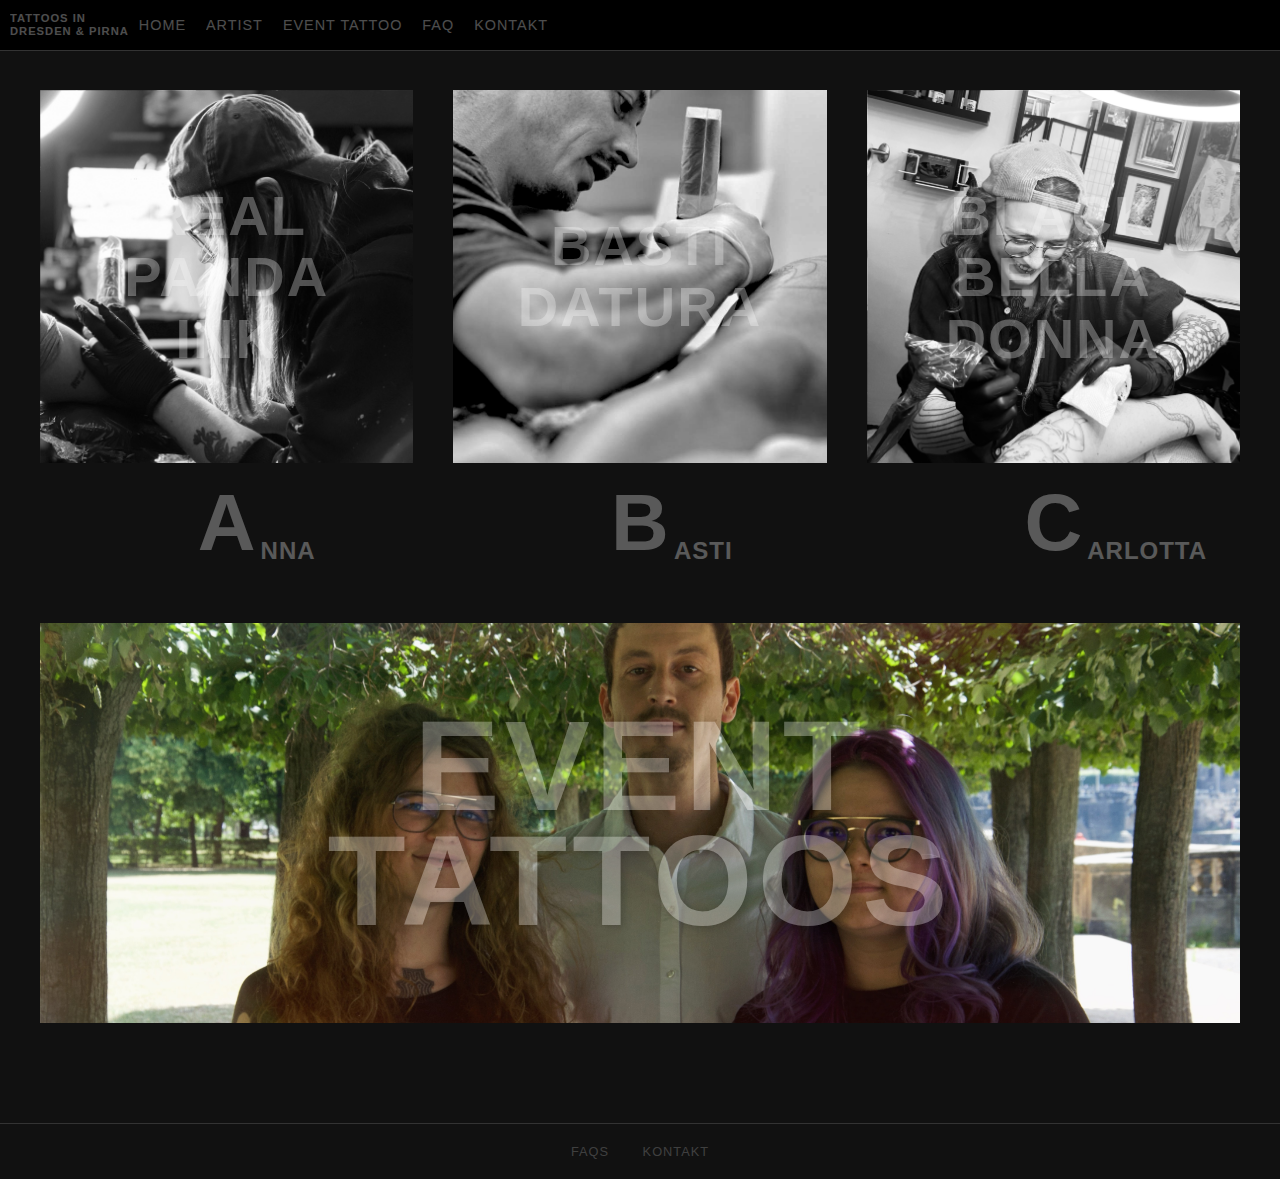
<file: index.html>
<!DOCTYPE html>
<html lang="de">
<head>
    <meta charset="UTF-8">
    <meta name="viewport" content="width=device-width, initial-scale=1.0">
    <title>Event Tattoo</title>
    <link rel="stylesheet" href="style.css">
</head>
<body>
    <header>
        <nav class="navbar">
            <div class="nav-logo">
                <a href="index.html">TATTOOS IN<br>DRESDEN & PIRNA</a>
            </div>
            <ul class="nav-menu">
                <li class="nav-item"><a href="index.html" class="nav-link">Home</a></li>
                <li class="nav-item dropdown">
                    <a href="#" class="nav-link">Artist</a>
                    <div class="dropdown-content">
                        <a href="anna.html">Anna</a>
                        <a href="basti.html">Basti</a>
                        <a href="carlotta.html">Carlotta</a>
                    </div>
                </li>
                <li class="nav-item"><a href="event.html" class="nav-link">Event Tattoo</a></li>
                <li class="nav-item"><a href="faq.html" class="nav-link">FAQ</a></li>
                <li class="nav-item"><a href="contact.html" class="nav-link">Kontakt</a></li>
            </ul>
        </nav>
    </header>

    <main>
        <section class="artist-grid">
            <a href="anna.html" class="artist-block">
                <div class="artist-photo" id="photo-anna">
                    <div class="artist-name-overlay">REAL<br>PANDA<br>INK</div>
                </div>
                <div class="artist-initial-container">
                    <div class="artist-initial">A</div>
                    <div class="artist-initial-extra">NNA</div>
                </div>
            </a>
            <a href="basti.html" class="artist-block">
                <div class="artist-photo" id="photo-basti">
                    <div class="artist-name-overlay">BASTI<br>DATURA</div>
                </div>
                <div class="artist-initial-container">
                    <div class="artist-initial">B</div>
                    <div class="artist-initial-extra">ASTI</div>
                </div>
            </a>
            <a href="carlotta.html" class="artist-block">
                <div class="artist-photo" id="photo-carlotta">
                    <div class="artist-name-overlay">BLACK<br>BELLA<br>DONNA</div>
                </div>
                <div class="artist-initial-container">
                    <div class="artist-initial">C</div>
                    <div class="artist-initial-extra">ARLOTTA</div>
                </div>
            </a>
        </section>

        <a href="event.html" class="event-promo-link" style="text-decoration:none; color:inherit;">
          <section class="event-promo">
              <div class="event-photo"></div>
              <div class="event-title">EVENT<br>TATTOOS</div>
          </section>
        </a>
    </main>

    <footer>
        <a href="faq.html">FAQs</a>
        <a href="contact.html">Kontakt</a>
    </footer>

    <script src="script.js"></script>
</body>
</html>
</file>
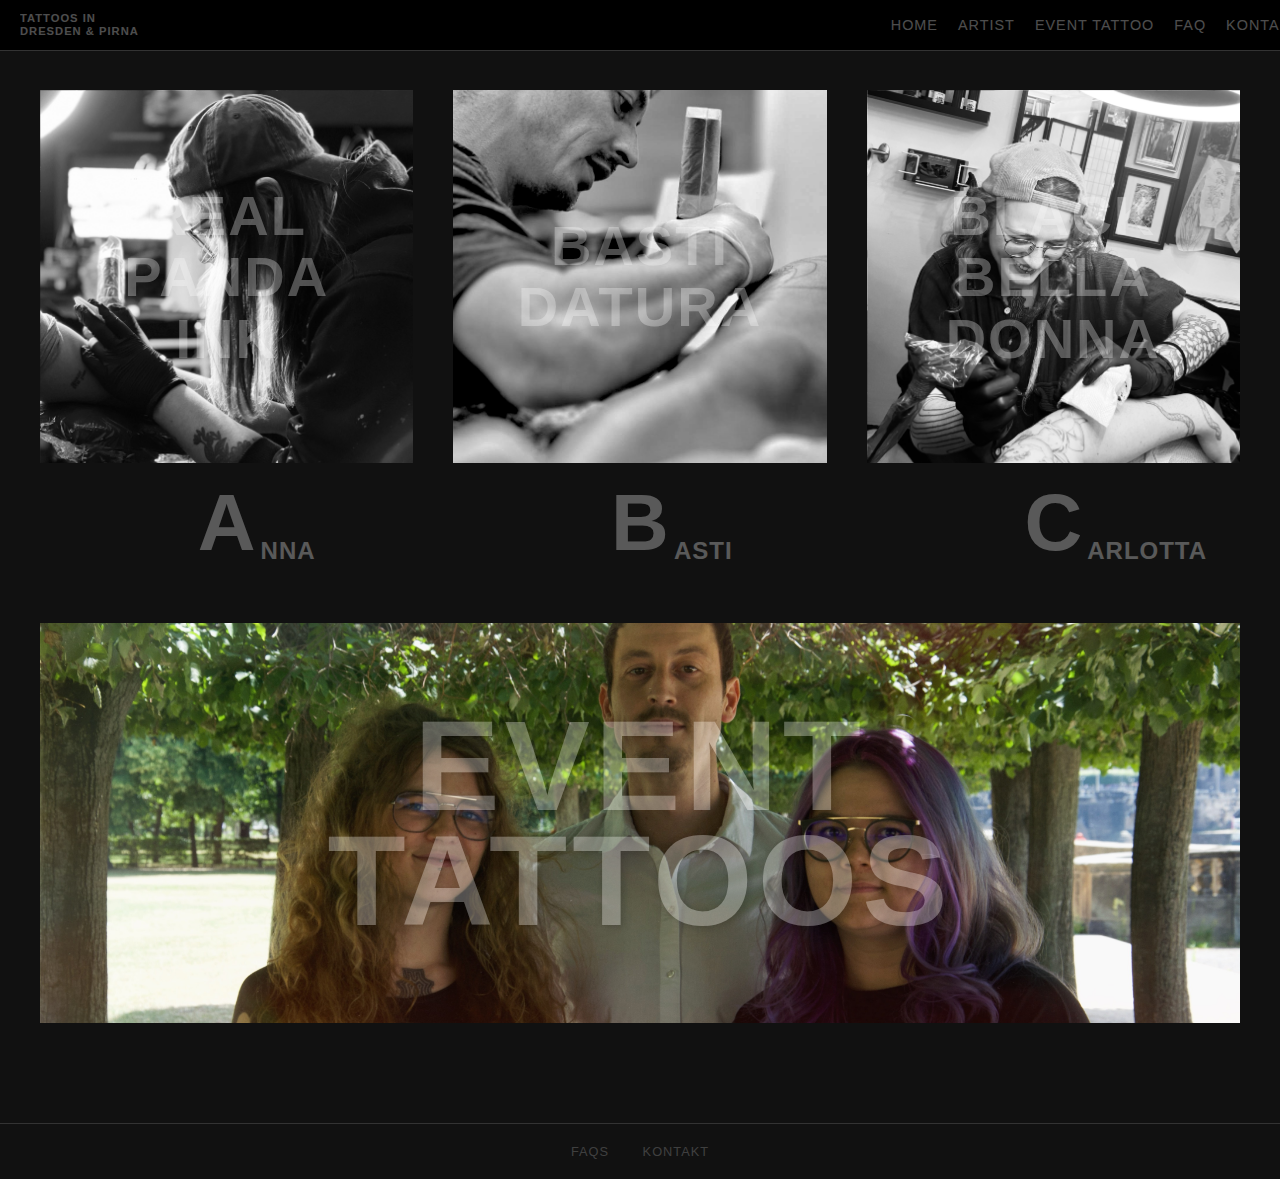
<file: tattoo_haus_pirna_website/index.html>
<!DOCTYPE html>
<html lang="de">
<head>
    <meta charset="UTF-8">
    <meta name="viewport" content="width=device-width, initial-scale=1.0">
    <title>Event Tattoo</title>
    <link rel="stylesheet" href="css/style.css">
</head>
<body>
    <header>
        <nav class="navbar">
            <div class="nav-logo">
                <a href="index.html">TATTOOS IN<br>DRESDEN & PIRNA</a>
            </div>
            <ul class="nav-menu">
                <li class="nav-item"><a href="index.html" class="nav-link">Home</a></li>
                <li class="nav-item dropdown">
                    <a href="#" class="nav-link">Artist</a>
                    <div class="dropdown-content">
                        <a href="anna.html">Anna</a>
                        <a href="basti.html">Basti</a>
                        <a href="carlotta.html">Carlotta</a>
                    </div>
                </li>
                <li class="nav-item"><a href="event.html" class="nav-link">Event Tattoo</a></li>
                <li class="nav-item"><a href="faq.html" class="nav-link">FAQ</a></li>
                <li class="nav-item"><a href="contact.html" class="nav-link">Kontakt</a></li>
            </ul>
        </nav>
    </header>

    <main>
        <section class="artist-grid">
            <a href="anna.html" class="artist-block">
                <div class="artist-photo" id="photo-anna">
                    <div class="artist-name-overlay">REAL<br>PANDA<br>INK</div>
                </div>
                <div class="artist-initial-container">
                    <div class="artist-initial">A</div>
                    <div class="artist-initial-extra">NNA</div>
                </div>
            </a>
            <a href="basti.html" class="artist-block">
                <div class="artist-photo" id="photo-basti">
                    <div class="artist-name-overlay">BASTI<br>DATURA</div>
                </div>
                <div class="artist-initial-container">
                    <div class="artist-initial">B</div>
                    <div class="artist-initial-extra">ASTI</div>
                </div>
            </a>
            <a href="carlotta.html" class="artist-block">
                <div class="artist-photo" id="photo-carlotta">
                    <div class="artist-name-overlay">BLACK<br>BELLA<br>DONNA</div>
                </div>
                <div class="artist-initial-container">
                    <div class="artist-initial">C</div>
                    <div class="artist-initial-extra">ARLOTTA</div>
                </div>
            </a>
        </section>

        <a href="event.html" class="event-promo-link" style="text-decoration:none; color:inherit;">
          <section class="event-promo">
              <div class="event-photo"></div>
              <div class="event-title">EVENT<br>TATTOOS</div>
          </section>
        </a>
    </main>

    <footer>
        <a href="faq.html">FAQs</a>
        <a href="contact.html">Kontakt</a>
    </footer>

    <script src="js/script.js"></script>
</body>
</html>
</file>
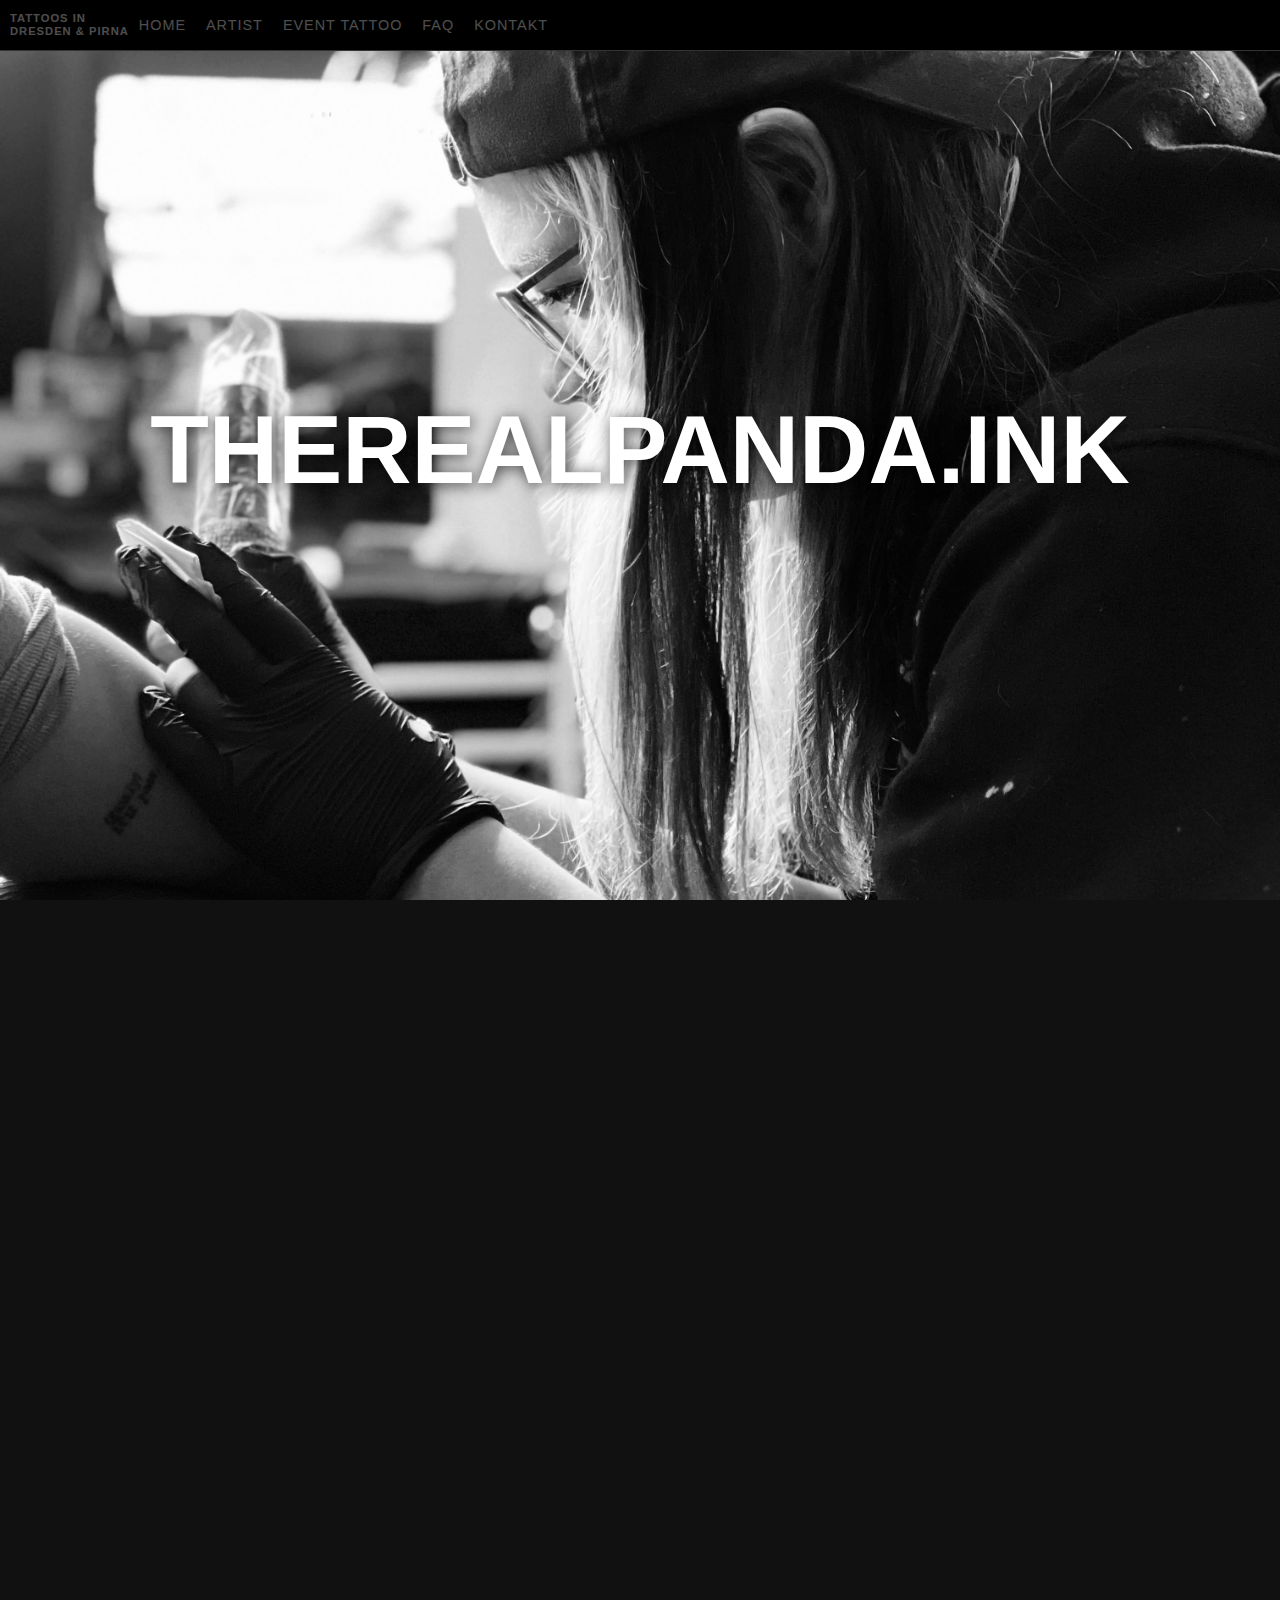
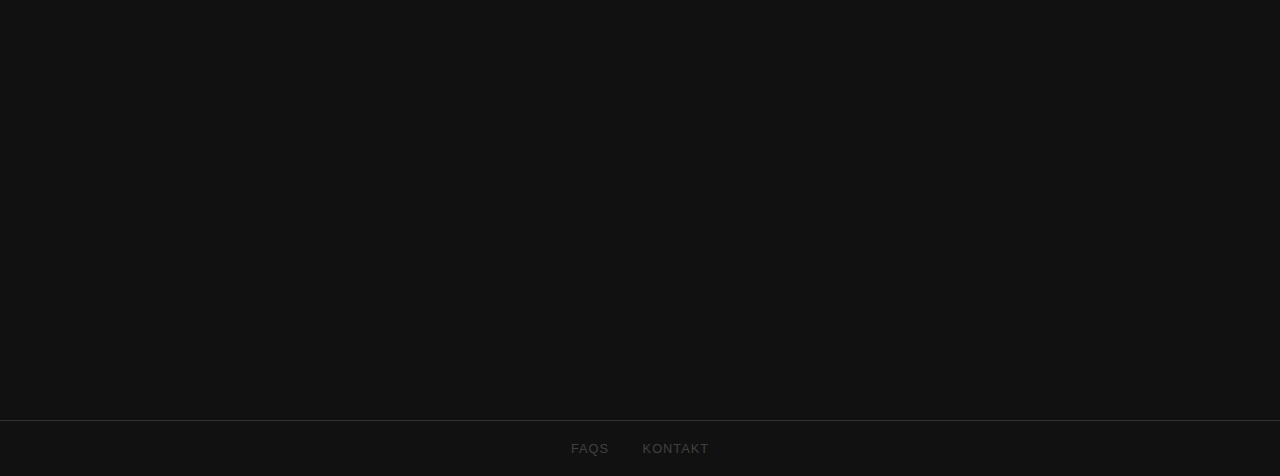
<file: anna.html>
<!DOCTYPE html>
<html lang="de">
<head>
    <meta charset="UTF-8">
    <meta name="viewport" content="width=device-width, initial-scale=1.0">
    <title>Anna - therealpanda.ink - Event Tattoo</title>
    <link rel="stylesheet" href="style.css">
    <link rel="stylesheet" href="artist-page.css">
    <link rel="stylesheet" href="artist-hero-animation.css">
</head>
<body class="hero-page">
    <header>
        <nav class="navbar">
            <div class="nav-logo">
                <a href="index.html">TATTOOS IN<br>DRESDEN & PIRNA</a>
            </div>
            <ul class="nav-menu">
                <li class="nav-item"><a href="index.html" class="nav-link">Home</a></li>
                <li class="nav-item dropdown">
                    <a href="#" class="nav-link">Artist</a>
                    <div class="dropdown-content">
                        <a href="anna.html">Anna</a>
                        <a href="basti.html">Basti</a>
                        <a href="carlotta.html">Carlotta</a>
                    </div>
                </li>
                <li class="nav-item"><a href="event.html" class="nav-link">Event Tattoo</a></li>
                <li class="nav-item"><a href="faq.html" class="nav-link">FAQ</a></li>
                <li class="nav-item"><a href="contact.html" class="nav-link">Kontakt</a></li>
            </ul>
        </nav>
    </header>

    <div class="artist-main-container">
        <main class="artist-main">
            <section class="artist-hero" id="artist-hero-anna">
                <div class="hero-image-container">
                    <!-- The artist's main image will be a background here -->
                </div>
                <h1 class="artist-name-hero">therealpanda.ink</h1>
            </section>

            <div class="artist-content-below">
                <section class="artist-bio scroll-reveal-section">
                    <h2>Biografie</h2>
                    <p>
                        Mein Name ist Anna und ich bin eine Tattoo-Künstlerin mit einer großen Leidenschaft für Kunst und Kreativität. Meine asiatische Herkunft inspiriert mich in vielen Bereichen, besonders in meiner Liebe zur traditionellen asiatischen Malerei und ästhetischen Ausdrucksformen. Neben meiner Arbeit widme ich mich der Malerei und dem Lesen, worin ich eine wertvolle Quelle der Inspiration und Kreativität finde. Besonders die Magie der Ghibli-Filme, zarte florale Motive und kunstvolle Tattoo-Designs faszinieren mich und prägen meine Arbeit.
                    </p>
                    <a href="https://www.instagram.com/therealpanda.ink/" target="_blank" class="instagram-link">Folge mir auf Instagram</a>
                </section>

                <section class="artist-gallery scroll-reveal-section">
                    <h2>Galerie</h2>
                    <!-- 
                      INSTAGRAM FEED WIDGET
                      =======================
                      To add a live Instagram feed:
                      1. Go to a service like Lightwidget (lightwidget.com) or Elfsight (elfsight.com).
                      2. Sign up and connect your Instagram account (@therealpanda.ink).
                      3. Customize your widget (e.g., grid layout, number of columns).
                      4. Copy the embed code they provide.
                      5. Paste the code right below this comment.
                    -->
                    <div class="instagram-widget-placeholder">
                        <p>Live Instagram-Feed für @therealpanda.ink wird hier geladen.</p>
                        <a href="https://www.instagram.com/therealpanda.ink/" target="_blank" class="instagram-link">Besuche Instagram Profil</a>
                    </div>
                </section>
            </div>
        </main>
    </div>

    <footer>
        <a href="faq.html">FAQs</a>
        <a href="contact.html">Kontakt</a>
    </footer>

    <script src="script.js"></script>
    <script src="artist-animations.js"></script>
    <script src="artist-hero-scroll.js"></script>
</body>
</html>
</file>
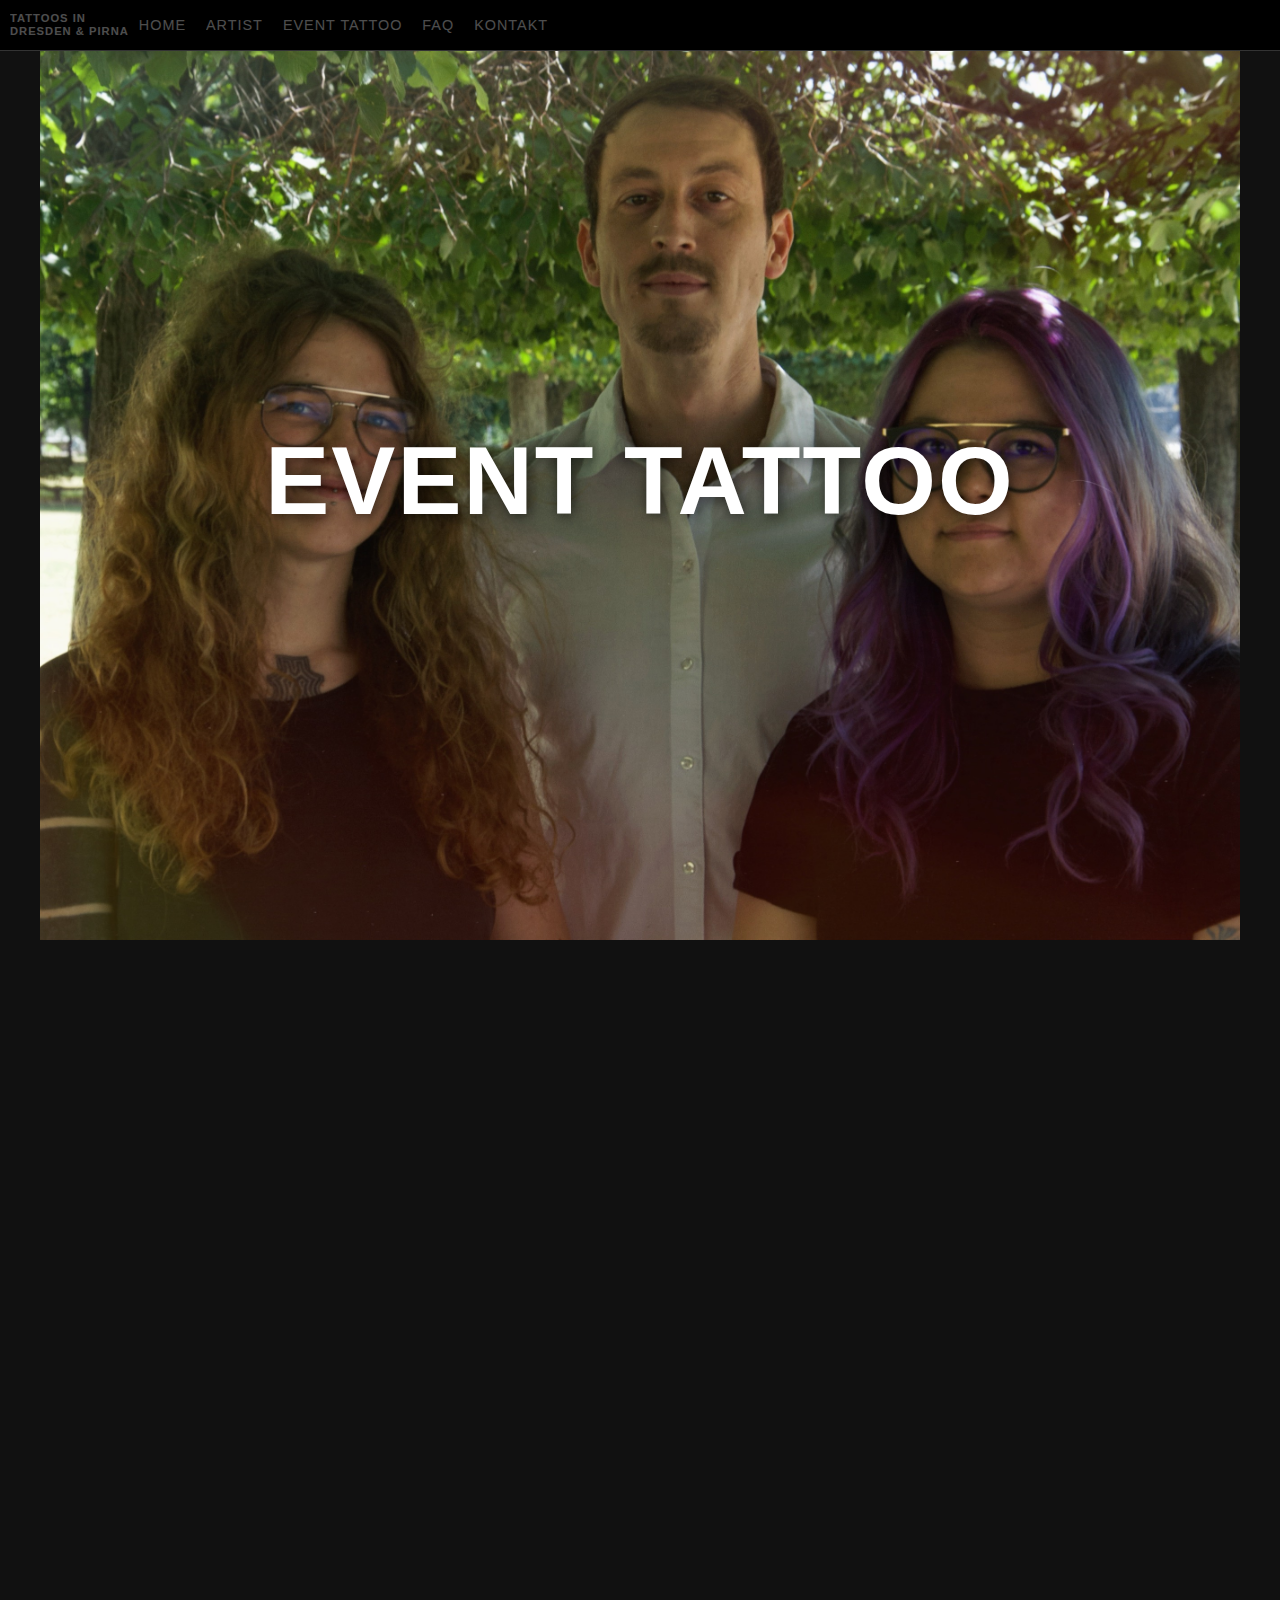
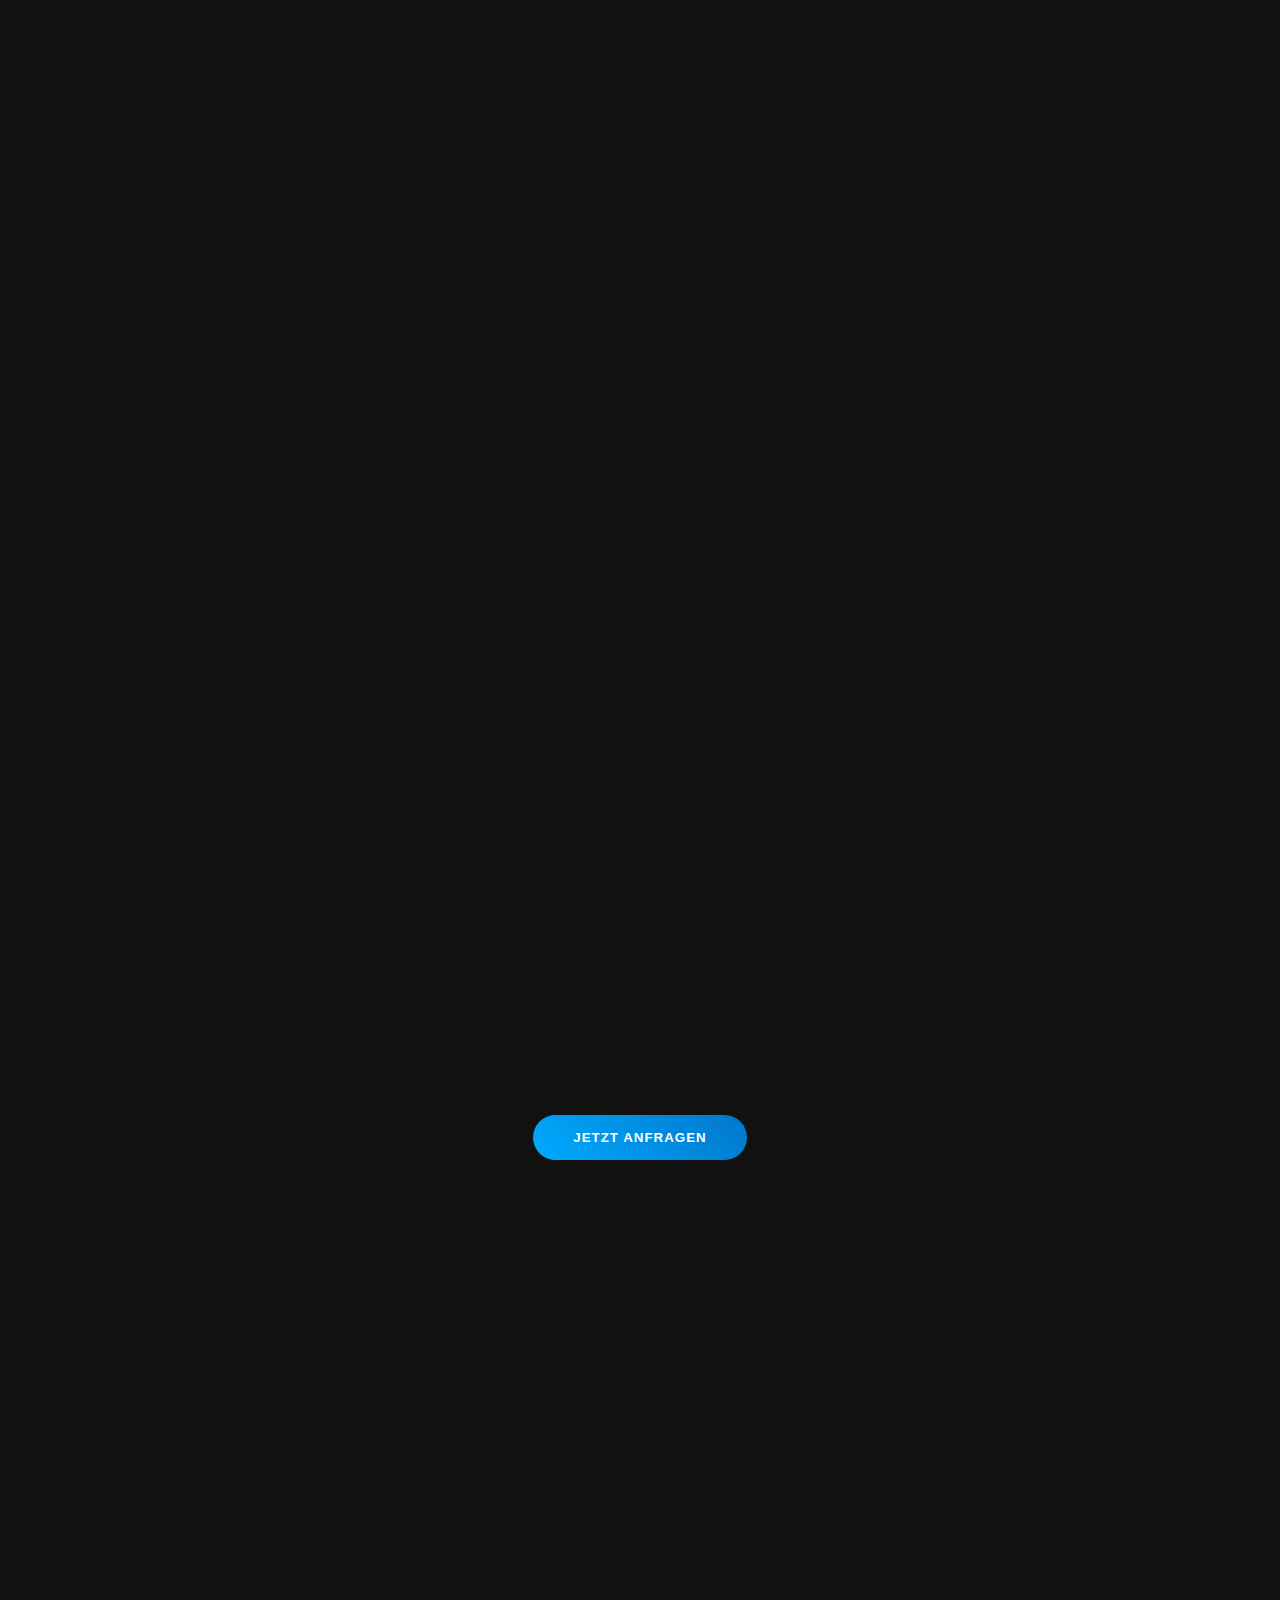
<file: event.html>
<!DOCTYPE html>
<html lang="de">
<head>
    <meta charset="UTF-8">
    <meta name="viewport" content="width=device-width, initial-scale=1.0">
    <title>Event Tattoo Services</title>
    <link rel="stylesheet" href="style.css">
    <link rel="stylesheet" href="static-page.css">
    <link rel="stylesheet" href="event-page.css">
    <link rel="stylesheet" href="artist-hero-animation.css">
</head>
<body class="hero-page">
    <header>
        <nav class="navbar">
            <div class="nav-logo">
                <a href="index.html">TATTOOS IN<br>DRESDEN & PIRNA</a>
            </div>
            <div class="hamburger" id="hamburger-menu">
                <span></span>
                <span></span>
                <span></span>
            </div>
            <ul class="nav-menu">
                <li class="nav-item"><a href="index.html" class="nav-link">Home</a></li>
                <li class="nav-item dropdown">
                    <a href="#" class="nav-link">Artist</a>
                    <div class="dropdown-content">
                        <a href="alex.html">Alex</a>
                        <a href="basti.html">Basti</a>
                        <a href="carlotta.html">Carlotta</a>
                    </div>
                </li>
                <li class="nav-item"><a href="event.html" class="nav-link">Event Tattoo</a></li>
                <li class="nav-item"><a href="faq.html" class="nav-link">FAQ</a></li>
                <li class="nav-item"><a href="contact.html" class="nav-link">Kontakt</a></li>
            </ul>
        </nav>
    </header>

    <div class="artist-main-container">
        <main class="artist-main">
            <section class="artist-hero" id="event-hero-section">
                <h1 class="artist-name-hero event-hero-title">EVENT TATTOO</h1>
                <div class="hero-image-container" style="background-image: url('group.jpg'); background-size: cover; background-position: center;"></div>
            </section>

            <div class="artist-content-below">
                <section class="event-intro scroll-reveal-section">
                    <h2>Unvergessliche Momente mit Event Tattoos</h2>
                    <h1 class="event-packages-title">UNSERE EVENT PAKETE</h1>
                    <p class="event-description">DU PLANST EINE HOCHZEIT, EINEN GEBURTSTAG, EIN FIRMENEVENT ODER EINEN GANZ BESONDEREN TAG? WIR MACHEN DEIN EVENT ZU EINEM UNVERGESSLICHEN ERLEBNIS! MIT UNSEREN EVENT-TATTOOS SORGEN WIR FÜR EINZIGARTIGE ERINNERUNGEN UND VIEL FREUDE BEI DIR UND DEINEN GÄSTEN. FRAG UNS GERNE FÜR DEIN INDIVIDUELLES WUNSCH-EVENT AN!</p>
                </section>

                <section class="pricing-packages">
                    <div class="package-grid">
                        <div class="package-card scroll-reveal-section" style="--delay: 0.1s;">
                            <h3>Paket 1</h3>
                            <h4>BRAUTPAAR-TATTOOS</h4>
                            <ul>
                                <li>Vorgespräche, Vorbereitungen</li>
                                <li>Auf- und Abbau</li>
                                <li>Brautpaar-Tattoos bei der Trauung</li>
                                <li>1 Tattoo-Artist + 1 Mitarbeiter</li>
                            </ul>
                            <div class="price">ab 450€</div>
                        </div>

                        <div class="package-card scroll-reveal-section" style="--delay: 0.2s;">
                            <h3>Paket 2</h3>
                            <h4>GÄSTE-TATTOOS - 3h, 1 Artist</h4>
                            <ul>
                                <li>No-Limit Tattoos für die Gäste</li>
                                <li>Pauschal 3 Stunden</li>
                                <li>Inkl. Vorgespräche & Material</li>
                                <li>1 Tattoo-Artist + 1 Mitarbeiter</li>
                            </ul>
                            <div class="price">ab 750€</div>
                            <div class="additional-info">je weitere Stunde ab 250€<br>(max. 2 weitere Stunden)</div>
                        </div>

                        <div class="package-card featured scroll-reveal-section" style="--delay: 0.3s;">
                            <h3>Paket 3</h3>
                            <h4>GÄSTE-TATTOOS - 4h, 1 Artist</h4>
                            <ul>
                                <li>No-Limit Tattoos für die Gäste</li>
                                <li>Pauschal 4 Stunden</li>
                                <li>Inkl. Vorgespräche & Material</li>
                                <li>1 Tattoo-Artist + 1 Mitarbeiter</li>
                            </ul>
                            <div class="price">ab 1.000€</div>
                            <div class="additional-info">je weitere Stunde ab 250€<br>(max. 2 weitere Stunden)</div>
                        </div>

                        <div class="package-card scroll-reveal-section" style="--delay: 0.4s;">
                            <h3>Paket 4</h3>
                            <h4>GÄSTE-TATTOOS - 5h, 2 Artists</h4>
                            <ul>
                                <li>No-Limit Tattoos für die Gäste</li>
                                <li>Pauschal 5 Stunden</li>
                                <li>Inkl. Vorgespräche & Material</li>
                                <li>2 Tattoo-Artists + 1 Mitarbeiter</li>
                            </ul>
                            <div class="price">ab 1.750€</div>
                            <div class="additional-info">je weitere Stunde ab 350€<br>(max. 1 weitere Stunde)</div>
                        </div>

                        <div class="package-card featured scroll-reveal-section" style="--delay: 0.5s;">
                            <h3>Paket 5</h3>
                            <h4>BRAUTPAAR & GÄSTE-TATTOOS</h4>
                            <ul>
                                <li>Brautpaar Tattoos bei Trauung</li>
                                <li>4h No-Limit Tattoos für Gäste</li>
                                <li>Inkl. Vorgespräche & Material</li>
                                <li>2 Tattoo-Artists + 1 Mitarbeiter</li>
                            </ul>
                            <div class="price">ab 1.950€</div>
                            <div class="additional-info">je weitere Stunde ab 350€<br>(max. 2 weitere Stunden)</div>
                        </div>
                    </div>
                    <p class="footnote scroll-reveal-section">*No-Limit Tattoos für die Gäste können auf Wunsch mit zuvor abgesprochenen Vorlagen erfolgen.</p>
                    <div style="text-align:center; margin: 40px 0 0 0;">
                      <button class="cta-button" id="open-request-modal">JETZT ANFRAGEN</button>
                    </div>
                </section>

                <section class="booking-info scroll-reveal-section" style="--delay: 0.6s;">
                    <h3 class="booking-info-title"><span class="desktop-only">BUCHUNGSINFORMATIONEN</span><span class="mobile-only">BUCHUNGS<br>INFORMATION</span></h3>
                    <p>
                        Bei der Buchung des gewünschten Paket wird eine Anzahlung in Höhe von 300€ (inkl. Mehrwertsteuer) fällig. Die Zahlung des Restbetrags erfolgt vor Ort in bar. Alle Preise verstehen sich inklusive der gesetzlichen Umsatzsteuer.
                    </p>
                </section>

                <section class="event-extra-info scroll-reveal-section" style="--delay: 0.65s;">
                    <h3>Wichtige Hinweise für deine Event-Anfrage</h3>
                    <ul>
                        <li>Bitte gib eine gültige E-Mail-Adresse an, damit wir dich kontaktieren können.</li>
                        <li>Wir melden uns in der Regel innerhalb von 2 Werktagen mit weiteren Informationen zu deinem Wunschpaket.</li>
                        <li>Alle Anfragen werden vertraulich behandelt.</li>
                        <li>Für individuelle Wünsche oder besondere Anforderungen nutze bitte das Nachrichtenfeld.</li>
                    </ul>
                </section>

                <!-- Anfrage Modal -->
                <div id="request-modal" class="modal" aria-hidden="true" tabindex="-1">
                  <div class="modal-content">
                    <button class="modal-close" id="close-request-modal" aria-label="Schließen">&times;</button>
                    <h2>Event-Paket anfragen</h2>
                    <form id="package-request-form">
                      <label for="package-select">Paket wählen:</label>
                      <select id="package-select" name="package" required>
                        <option value="">Bitte wählen</option>
                        <option value="Paket 1 - Brautpaar-Tattoos">Paket 1 - Brautpaar-Tattoos</option>
                        <option value="Paket 2 - Gäste-Tattoos 3h, 1 Artist">Paket 2 - Gäste-Tattoos 3h, 1 Artist</option>
                        <option value="Paket 3 - Gäste-Tattoos 4h, 1 Artist">Paket 3 - Gäste-Tattoos 4h, 1 Artist</option>
                        <option value="Paket 4 - Gäste-Tattoos 5h, 2 Artists">Paket 4 - Gäste-Tattoos 5h, 2 Artists</option>
                        <option value="Paket 5 - Brautpaar & Gäste-Tattoos">Paket 5 - Brautpaar & Gäste-Tattoos</option>
                      </select>
                      <label for="request-email">E-Mail:</label>
                      <input type="email" id="request-email" name="email" placeholder="Deine E-Mail-Adresse" required>
                      <label for="request-message">Nachricht:</label>
                      <textarea id="request-message" name="message" rows="5" placeholder="Deine Nachricht..." required></textarea>
                      <button type="submit" class="cta-button">Anfrage senden</button>
                    </form>
                  </div>
                </div>

                <section class="comparison-section scroll-reveal-section" style="--delay: 0.7s;">
                    <h2>Pakete im Vergleich</h2>
                    <div class="table-scroll-wrapper">
                        <table>
                            <thead>
                                <tr>
                                    <th>Feature</th>
                                    <th>Paket 1</th>
                                    <th>Paket 2</th>
                                    <th>Paket 3</th>
                                    <th>Paket 4</th>
                                    <th>Paket 5</th>
                                </tr>
                            </thead>
                            <tbody>
                                <tr>
                                    <td>Ideal für</td>
                                    <td>Nur Brautpaar</td>
                                    <td>Gäste (3h)</td>
                                    <td>Gäste (4h)</td>
                                    <td>Gäste (5h)</td>
                                    <td>Brautpaar & Gäste</td>
                                </tr>
                                <tr>
                                    <td>Anzahl Artists</td>
                                    <td>1 Artist</td>
                                    <td>1 Artist</td>
                                    <td>1 Artist</td>
                                    <td>2 Artists</td>
                                    <td>2 Artists</td>
                                </tr>
                                <tr>
                                    <td>Brautpaar-Tattoos</td>
                                    <td class="check">✓</td>
                                    <td class="cross">-</td>
                                    <td class="cross">-</td>
                                    <td class="cross">-</td>
                                    <td class="check">✓</td>
                                </tr>
                                <tr>
                                    <td>Gäste-Tattoos</td>
                                    <td class="cross">-</td>
                                    <td class="check">✓</td>
                                    <td class="check">✓</td>
                                    <td class="check">✓</td>
                                    <td class="check">✓</td>
                                </tr>
                                <tr>
                                    <td>Preis (ab)</td>
                                    <td>450€</td>
                                    <td>750€</td>
                                    <td>1.000€</td>
                                    <td>1.750€</td>
                                    <td>1.950€</td>
                                </tr>
                                <tr>
                                    <td>Verlängerung</td>
                                    <td class="cross">-</td>
                                    <td>250€/h</td>
                                    <td>250€/h</td>
                                    <td>350€/h</td>
                                    <td>350€/h</td>
                                </tr>
                            </tbody>
                        </table>
                    </div>
                </section>
            </div>
        </main>
    </div>

    <footer>
        <a href="faq.html">FAQs</a>
        <a href="contact.html">Kontakt</a>
    </footer>

    <script src="script.js"></script>
    <script src="artist-animations.js"></script>
    <script src="artist-hero-scroll.js"></script>
    <script src="request-modal.js"></script>
</body>
</html>
</file>
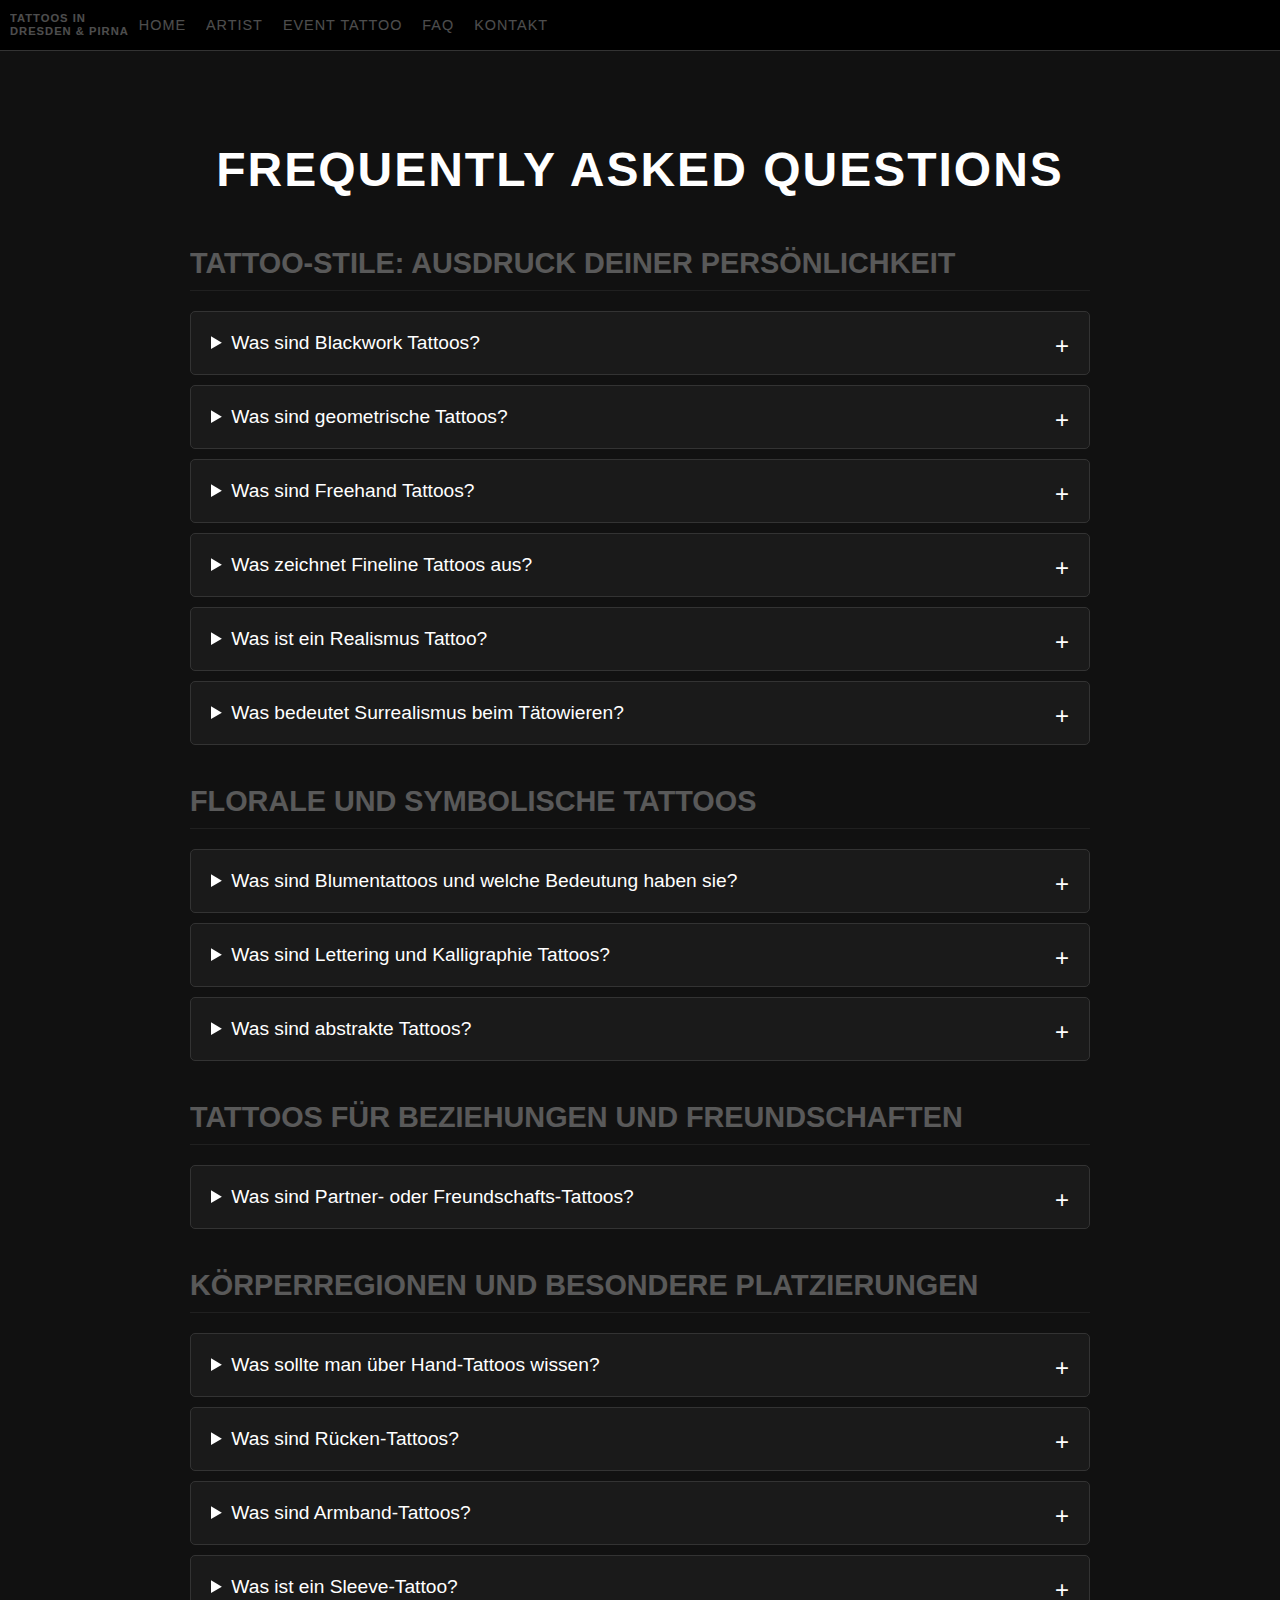
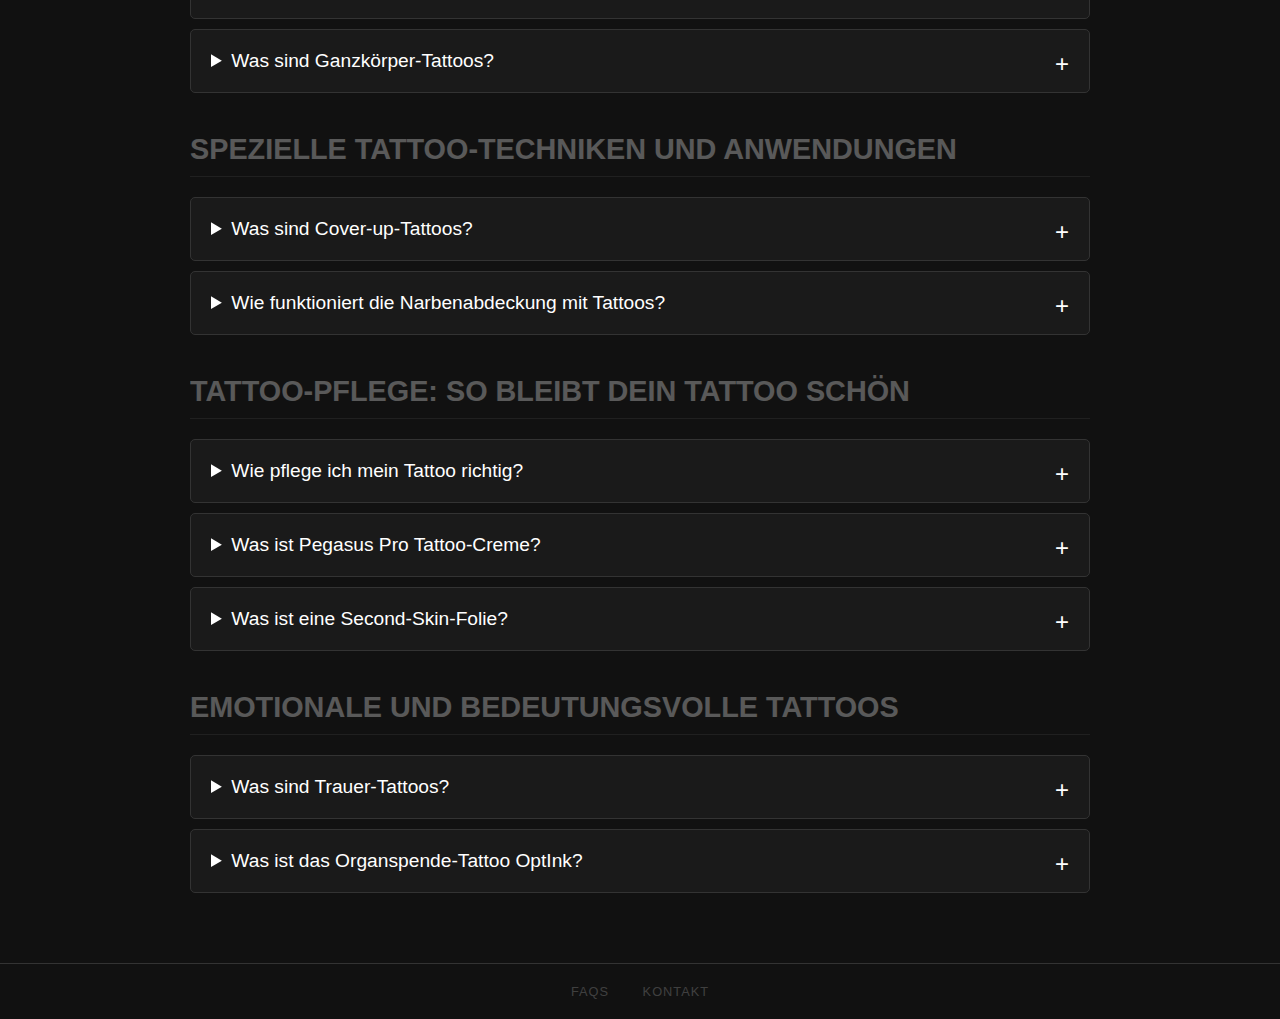
<file: faq.html>
<!DOCTYPE html>
<html lang="de">
<head>
    <meta charset="UTF-8">
    <meta name="viewport" content="width=device-width, initial-scale=1.0">
    <title>FAQ - Event Tattoo</title>
    <link rel="stylesheet" href="style.css">
    <link rel="stylesheet" href="static-page.css">
</head>
<body>
    <header>
        <nav class="navbar">
            <div class="nav-logo">
                <a href="index.html">TATTOOS IN<br>DRESDEN & PIRNA</a>
            </div>
            <div class="hamburger" id="hamburger-menu">
                <span></span>
                <span></span>
                <span></span>
            </div>
            <ul class="nav-menu">
                <li class="nav-item"><a href="index.html" class="nav-link">Home</a></li>
                <li class="nav-item dropdown">
                    <a href="#" class="nav-link">Artist</a>
                    <div class="dropdown-content">
                        <a href="alex.html">Alex</a>
                        <a href="basti.html">Basti</a>
                        <a href="carlotta.html">Carlotta</a>
                    </div>
                </li>
                <li class="nav-item"><a href="event.html" class="nav-link">Event Tattoo</a></li>
                <li class="nav-item"><a href="faq.html" class="nav-link">FAQ</a></li>
                <li class="nav-item"><a href="contact.html" class="nav-link">Kontakt</a></li>
            </ul>
        </nav>
    </header>

    <main class="static-main">
        <h1 class="static-title">Frequently Asked Questions</h1>
        <div class="faq-container">
            
            <h2>Tattoo-Stile: Ausdruck deiner Persönlichkeit</h2>
            <details>
                <summary>Was sind Blackwork Tattoos?</summary>
                <p>Blackwork Tattoos bestehen vollständig aus schwarzer Tinte und zeichnen sich durch kühne, kontrastreiche Designs aus. Sie können geometrische Muster, Mandalas oder abstrakte Formen umfassen und sind besonders kraftvoll und ausdrucksstark. Dieser Stil ist ideal für großflächige Tattoos und Cover-ups.</p>
            </details>
            <details>
                <summary>Was sind geometrische Tattoos?</summary>
                <p>Geometrische Tattoos basieren auf klaren Linien und Formen wie Kreisen, Dreiecken oder komplexen Mustern. Sie symbolisieren oft Harmonie, Gleichgewicht und Präzision und sind sowohl in minimalistischen als auch in komplexen Designs beliebt.</p>
            </details>
            <details>
                <summary>Was sind Freehand Tattoos?</summary>
                <p>Freehand Tattoos werden direkt auf die Haut gezeichnet, ohne eine vorherige Schablone. Dies ermöglicht individuelle und kreative Designs, die perfekt an die Körperform angepasst sind. Ideal für einzigartige Kunstwerke, die sich von der Masse abheben.</p>
            </details>
            <details>
                <summary>Was zeichnet Fineline Tattoos aus?</summary>
                <p>Fineline Tattoos bestehen aus extrem dünnen, präzisen Linien und wirken besonders elegant und dezent. Beliebte Motive sind Blumen, Tiere oder feine Schriftzüge. Dieser Stil erfordert eine ruhige Hand und viel Erfahrung.</p>
            </details>
            <details>
                <summary>Was ist ein Realismus Tattoo?</summary>
                <p>Realismus Tattoos streben danach, Motive so realistisch wie möglich darzustellen, ähnlich einer Fotografie. Typische Motive sind Porträts, Tiere oder Landschaften. Sie erfordern hohes künstlerisches Können und ein gutes Verständnis für Licht und Schatten.</p>
            </details>
            <details>
                <summary>Was bedeutet Surrealismus beim Tätowieren?</summary>
                <p>Surrealistische Tattoos kombinieren realistische Elemente mit fantastischen oder traumhaften Motiven. Sie spielen mit der Vorstellungskraft und schaffen einzigartige, oft symbolische Kunstwerke auf der Haut.</p>
            </details>

            <h2>Florale und symbolische Tattoos</h2>
            <details>
                <summary>Was sind Blumentattoos und welche Bedeutung haben sie?</summary>
                <p>Blumentattoos sind zeitlos und vielfältig. Jede Blume trägt ihre eigene Symbolik:
                    <ul>
                        <li>Rose: Liebe und Leidenschaft</li>
                        <li>Lotus: Spirituelle Erleuchtung und Neubeginn</li>
                        <li>Lavendel: Ruhe und Heilung</li>
                        <li>Lilie: Reinheit und Unschuld</li>
                        <li>Sonnenblume: Freude und Optimismus</li>
                    </ul>
                    Diese Motive sind nicht nur ästhetisch ansprechend, sondern tragen auch persönliche Bedeutung.
                </p>
            </details>
            <details>
                <summary>Was sind Lettering und Kalligraphie Tattoos?</summary>
                <p>Lettering Tattoos bestehen aus Schriftzügen oder Zitaten in verschiedenen Schriftarten. Sie können persönliche Botschaften, Namen oder inspirierende Worte darstellen und sind eine beliebte Wahl für individuellen Ausdruck. Kalligraphie Tattoos legen hingegen besonderen Wert auf kunstvolle Schrift und Ästhetik.</p>
            </details>
            <details>
                <summary>Was sind abstrakte Tattoos?</summary>
                <p>Abstrakte Tattoos bestehen aus nicht-gegenständlichen Formen und Linien, die Emotionen oder Konzepte repräsentieren. Sie lassen viel Raum für Interpretation und sind ideal für diejenigen, die ein einzigartiges und persönliches Kunstwerk auf ihrer Haut tragen möchten.</p>
            </details>

            <h2>Tattoos für Beziehungen und Freundschaften</h2>
            <details>
                <summary>Was sind Partner- oder Freundschafts-Tattoos?</summary>
                <p>Partner- oder Freundschafts-Tattoos sind aufeinander abgestimmte Designs, die eine besondere Verbindung zwischen zwei Menschen symbolisieren. Sie können identisch oder komplementär sein und reichen von einfachen Symbolen bis hin zu komplexen Motiven.</p>
            </details>

            <h2>Körperregionen und besondere Platzierungen</h2>
            <details>
                <summary>Was sollte man über Hand-Tattoos wissen?</summary>
                <p>Hand-Tattoos sind auffällig und symbolisch, da sie immer sichtbar sind. Beliebte Motive sind Symbole, Schriftzüge oder kleine Illustrationen. Aufgrund der ständigen Beanspruchung der Hände ist eine besondere Pflege wichtig, um die Langlebigkeit des Tattoos zu gewährleisten.</p>
            </details>
             <details>
                <summary>Was sind Rücken-Tattoos?</summary>
                <p>Rücken-Tattoos bieten eine große Fläche für kreative und detaillierte Designs. Sie können von kleinen Symbolen bis hin zu großflächigen Kunstwerken reichen und ermöglichen die Darstellung komplexer Geschichten oder Themen.</p>
            </details>
            <details>
                <summary>Was sind Armband-Tattoos?</summary>
                <p>Armband-Tattoos schmiegen sich wie ein Schmuckstück um das Handgelenk oder den Arm. Sie können aus einfachen Linien, Mustern oder komplexen Designs bestehen und sind eine stilvolle Alternative zu echtem Schmuck.</p>
            </details>
            <details>
                <summary>Was ist ein Sleeve-Tattoo?</summary>
                <p>Ein Sleeve-Tattoo bedeckt den gesamten Arm oder einen großen Teil davon und besteht aus mehreren zusammenhängenden Motiven. Sie erzählen oft eine zusammenhängende Geschichte oder stellen verschiedene Aspekte eines Themas dar.</p>
            </details>
            <details>
                <summary>Was sind Ganzkörper-Tattoos?</summary>
                <p>Ganzkörper-Tattoos bedecken große Teile oder den gesamten Körper und erzählen oft eine zusammenhängende Geschichte oder spiegeln eine tiefere Bedeutung wider. Sie erfordern eine sorgfältige Planung und mehrere Sitzungen, um ein harmonisches Gesamtbild zu schaffen.</p>
            </details>

            <h2>Spezielle Tattoo-Techniken und Anwendungen</h2>
            <details>
                <summary>Was sind Cover-up-Tattoos?</summary>
                <p>Cover-up-Tattoos werden verwendet, um unerwünschte oder verblasste Tattoos mit neuen Designs zu überdecken. Dies erfordert kreative Planung und geschickte Technik, um das alte Design vollständig zu integrieren oder zu verbergen.</p>
            </details>
            <details>
                <summary>Wie funktioniert die Narbenabdeckung mit Tattoos?</summary>
                <p>Die Narbenabdeckung, auch Scar Cover-up genannt, ist eine Technik, bei der Tattoos verwendet werden, um Narben zu kaschieren oder in das Design zu integrieren. Dies erfordert besondere Erfahrung, da die Hautstruktur verändert ist. Ein gelungenes Cover-up kann das Selbstbewusstsein stärken und die Narbe in ein Kunstwerk verwandeln.</p>
            </details>

            <h2>Tattoo-Pflege: So bleibt dein Tattoo schön</h2>
            <details>
                <summary>Wie pflege ich mein Tattoo richtig?</summary>
                <p>Die richtige Pflege ist entscheidend für die Heilung und das langfristige Aussehen deines Tattoos. Wir empfehlen die Verwendung spezieller Tattoopflegeprodukte wie die Pegasus Pro Tattoo-Creme, die die Haut beruhigt und die Heilung unterstützt. Auch eine Second-Skin-Folie kann helfen, das Tattoo in den ersten Tagen zu schützen und die Heilung zu fördern.</p>
            </details>
            <details>
                <summary>Was ist Pegasus Pro Tattoo-Creme?</summary>
                <p>Pegasus Pro Tattoo-Creme wurde speziell für die Pflege frisch gestochener Tattoos entwickelt. Sie spendet Feuchtigkeit, reduziert Rötungen und unterstützt die Hautheilung. Die Creme ist frei von Parabenen und künstlichen Duftstoffen und daher besonders hautfreundlich.</p>
            </details>
             <details>
                <summary>Was ist eine Second-Skin-Folie?</summary>
                <p>Second-Skin-Folie ist eine dünne, transparente Schutzfolie, die direkt nach dem Tätowieren auf die Haut aufgetragen wird. Sie schützt das frische Tattoo vor äußeren Einflüssen, fördert die feuchte Wundheilung und kann die Heilungszeit verkürzen.</p>
            </details>

            <h2>Emotionale und bedeutungsvolle Tattoos</h2>
            <details>
                <summary>Was sind Trauer-Tattoos?</summary>
                <p>Trauer-Tattoos sind eine Form der Erinnerung an verstorbene Angehörige oder Freunde. Sie können Namen, Daten, Symbole oder Porträts enthalten und dienen als bleibende Erinnerung und Ausdruck von Liebe und Verlust.</p>
            </details>
            <details>
                <summary>Was ist das Organspende-Tattoo OptInk?</summary>
                <p>Das Organspende-Tattoo OptInk ist eine Initiative des Vereins Junge Helden e.V. Es symbolisiert die Bereitschaft zur Organspende und regt zur Auseinandersetzung mit dem Thema an. Das Tattoo besteht aus einem kleinen Symbol, das auf die Entscheidung zur Organspende hinweist.</p>
            </details>
        </div>
    </main>

    <footer>
        <a href="faq.html">FAQs</a>
        <a href="contact.html">Kontakt</a>
    </footer>

    <script src="script.js"></script>
</body>
</html>
</file>
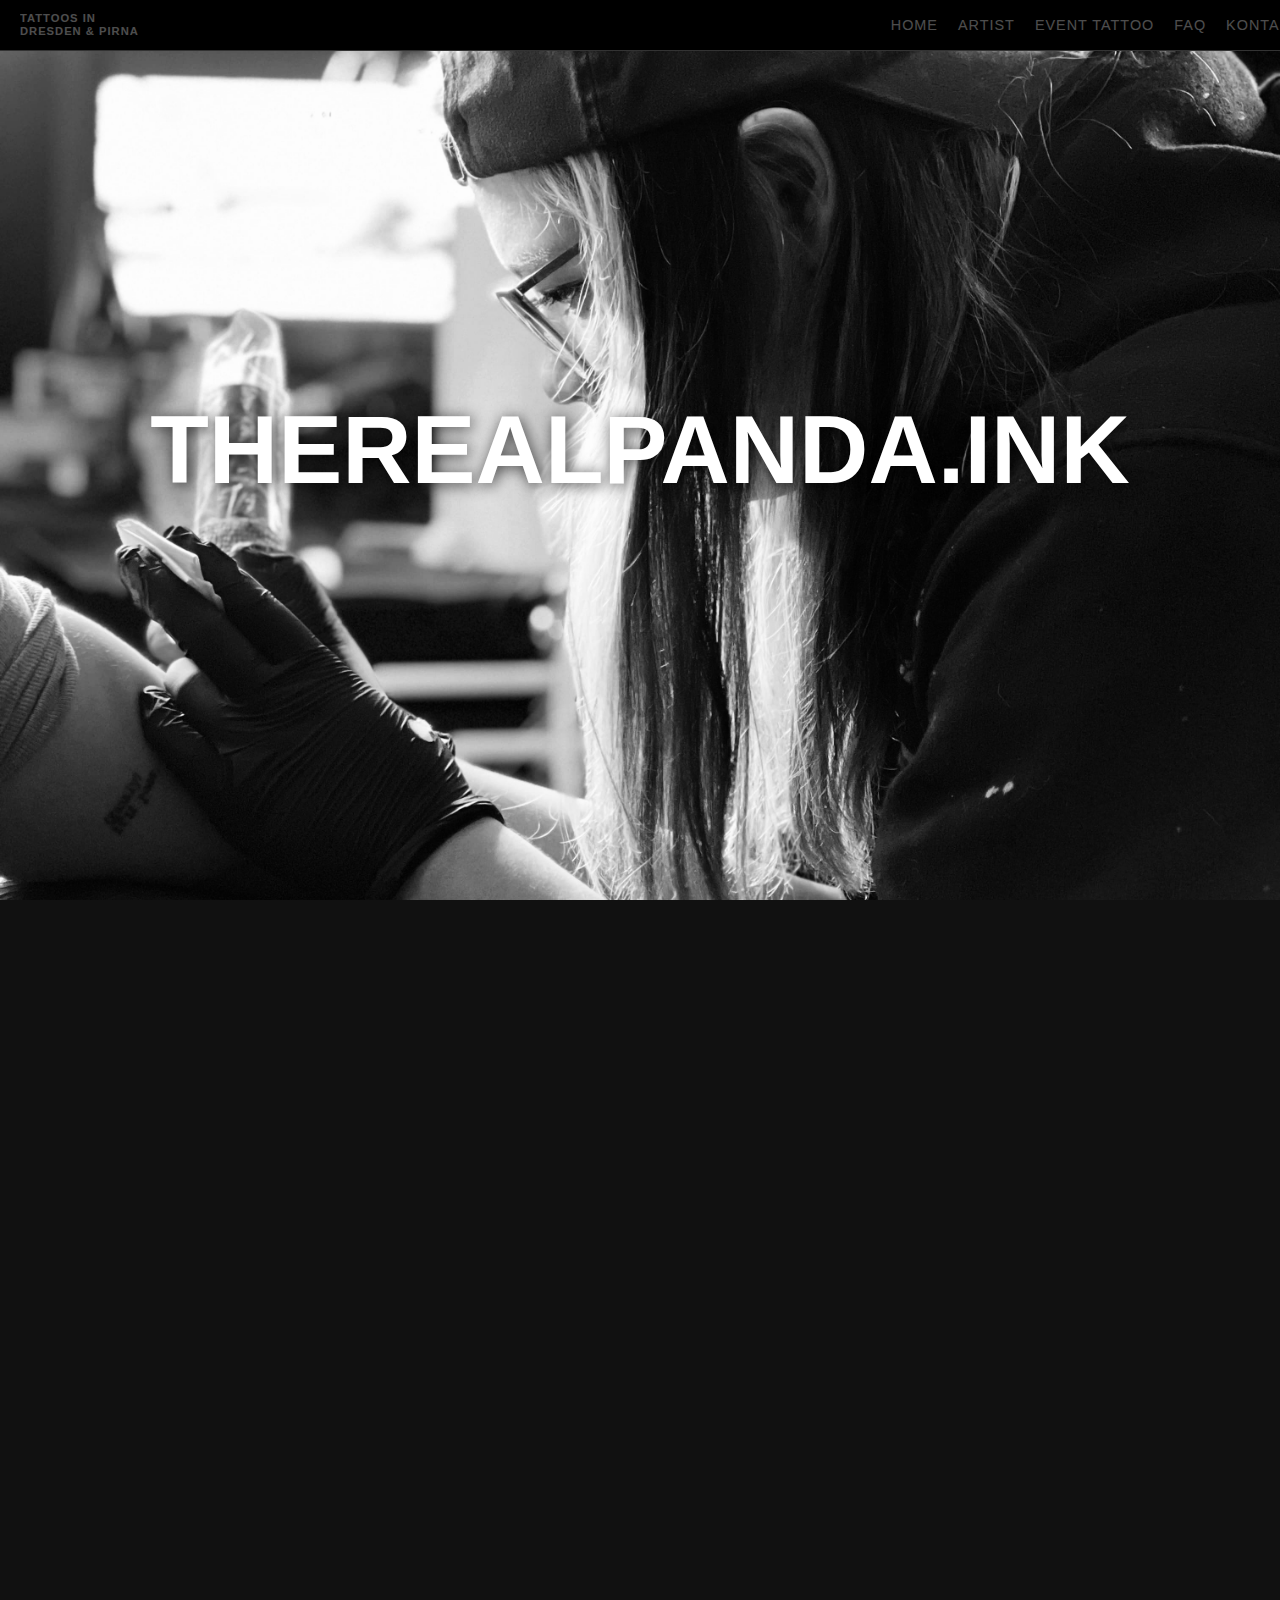
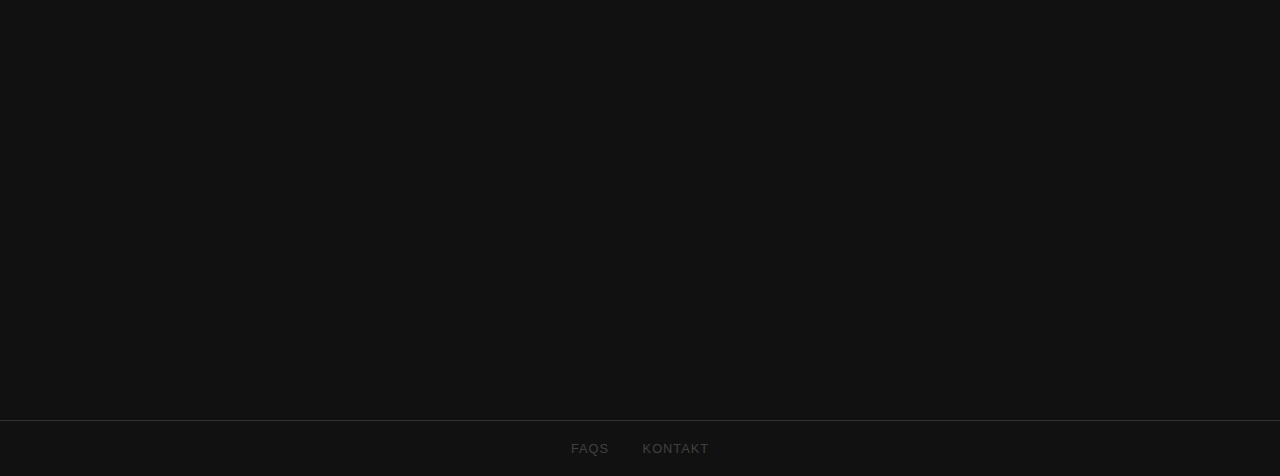
<file: tattoo_haus_pirna_website/anna.html>
<!DOCTYPE html>
<html lang="de">
<head>
    <meta charset="UTF-8">
    <meta name="viewport" content="width=device-width, initial-scale=1.0">
    <title>Anna - therealpanda.ink - Event Tattoo</title>
    <link rel="stylesheet" href="css/style.css">
    <link rel="stylesheet" href="css/artist-page.css">
    <link rel="stylesheet" href="css/artist-hero-animation.css">
</head>
<body class="hero-page">
    <header>
        <nav class="navbar">
            <div class="nav-logo">
                <a href="index.html">TATTOOS IN<br>DRESDEN & PIRNA</a>
            </div>
            <ul class="nav-menu">
                <li class="nav-item"><a href="index.html" class="nav-link">Home</a></li>
                <li class="nav-item dropdown">
                    <a href="#" class="nav-link">Artist</a>
                    <div class="dropdown-content">
                        <a href="anna.html">Anna</a>
                        <a href="basti.html">Basti</a>
                        <a href="carlotta.html">Carlotta</a>
                    </div>
                </li>
                <li class="nav-item"><a href="event.html" class="nav-link">Event Tattoo</a></li>
                <li class="nav-item"><a href="faq.html" class="nav-link">FAQ</a></li>
                <li class="nav-item"><a href="contact.html" class="nav-link">Kontakt</a></li>
            </ul>
        </nav>
    </header>

    <div class="artist-main-container">
        <main class="artist-main">
            <section class="artist-hero" id="artist-hero-anna">
                <div class="hero-image-container">
                    <!-- The artist's main image will be a background here -->
                </div>
                <h1 class="artist-name-hero">therealpanda.ink</h1>
            </section>

            <div class="artist-content-below">
                <section class="artist-bio scroll-reveal-section">
                    <h2>Biografie</h2>
                    <p>
                        Mein Name ist Anna und ich bin eine Tattoo-Künstlerin mit einer großen Leidenschaft für Kunst und Kreativität. Meine asiatische Herkunft inspiriert mich in vielen Bereichen, besonders in meiner Liebe zur traditionellen asiatischen Malerei und ästhetischen Ausdrucksformen. Neben meiner Arbeit widme ich mich der Malerei und dem Lesen, worin ich eine wertvolle Quelle der Inspiration und Kreativität finde. Besonders die Magie der Ghibli-Filme, zarte florale Motive und kunstvolle Tattoo-Designs faszinieren mich und prägen meine Arbeit.
                    </p>
                    <a href="https://www.instagram.com/therealpanda.ink/" target="_blank" class="instagram-link">Folge mir auf Instagram</a>
                </section>

                <section class="artist-gallery scroll-reveal-section">
                    <h2>Galerie</h2>
                    <!-- 
                      INSTAGRAM FEED WIDGET
                      =======================
                      To add a live Instagram feed:
                      1. Go to a service like Lightwidget (lightwidget.com) or Elfsight (elfsight.com).
                      2. Sign up and connect your Instagram account (@therealpanda.ink).
                      3. Customize your widget (e.g., grid layout, number of columns).
                      4. Copy the embed code they provide.
                      5. Paste the code right below this comment.
                    -->
                    <div class="instagram-widget-placeholder">
                        <p>Live Instagram-Feed für @therealpanda.ink wird hier geladen.</p>
                        <a href="https://www.instagram.com/therealpanda.ink/" target="_blank" class="instagram-link">Besuche Instagram Profil</a>
                    </div>
                </section>
            </div>
        </main>
    </div>

    <footer>
        <a href="faq.html">FAQs</a>
        <a href="contact.html">Kontakt</a>
    </footer>

    <script src="js/script.js"></script>
    <script src="js/artist-animations.js"></script>
    <script src="js/artist-hero-scroll.js"></script>
</body>
</html>
</file>
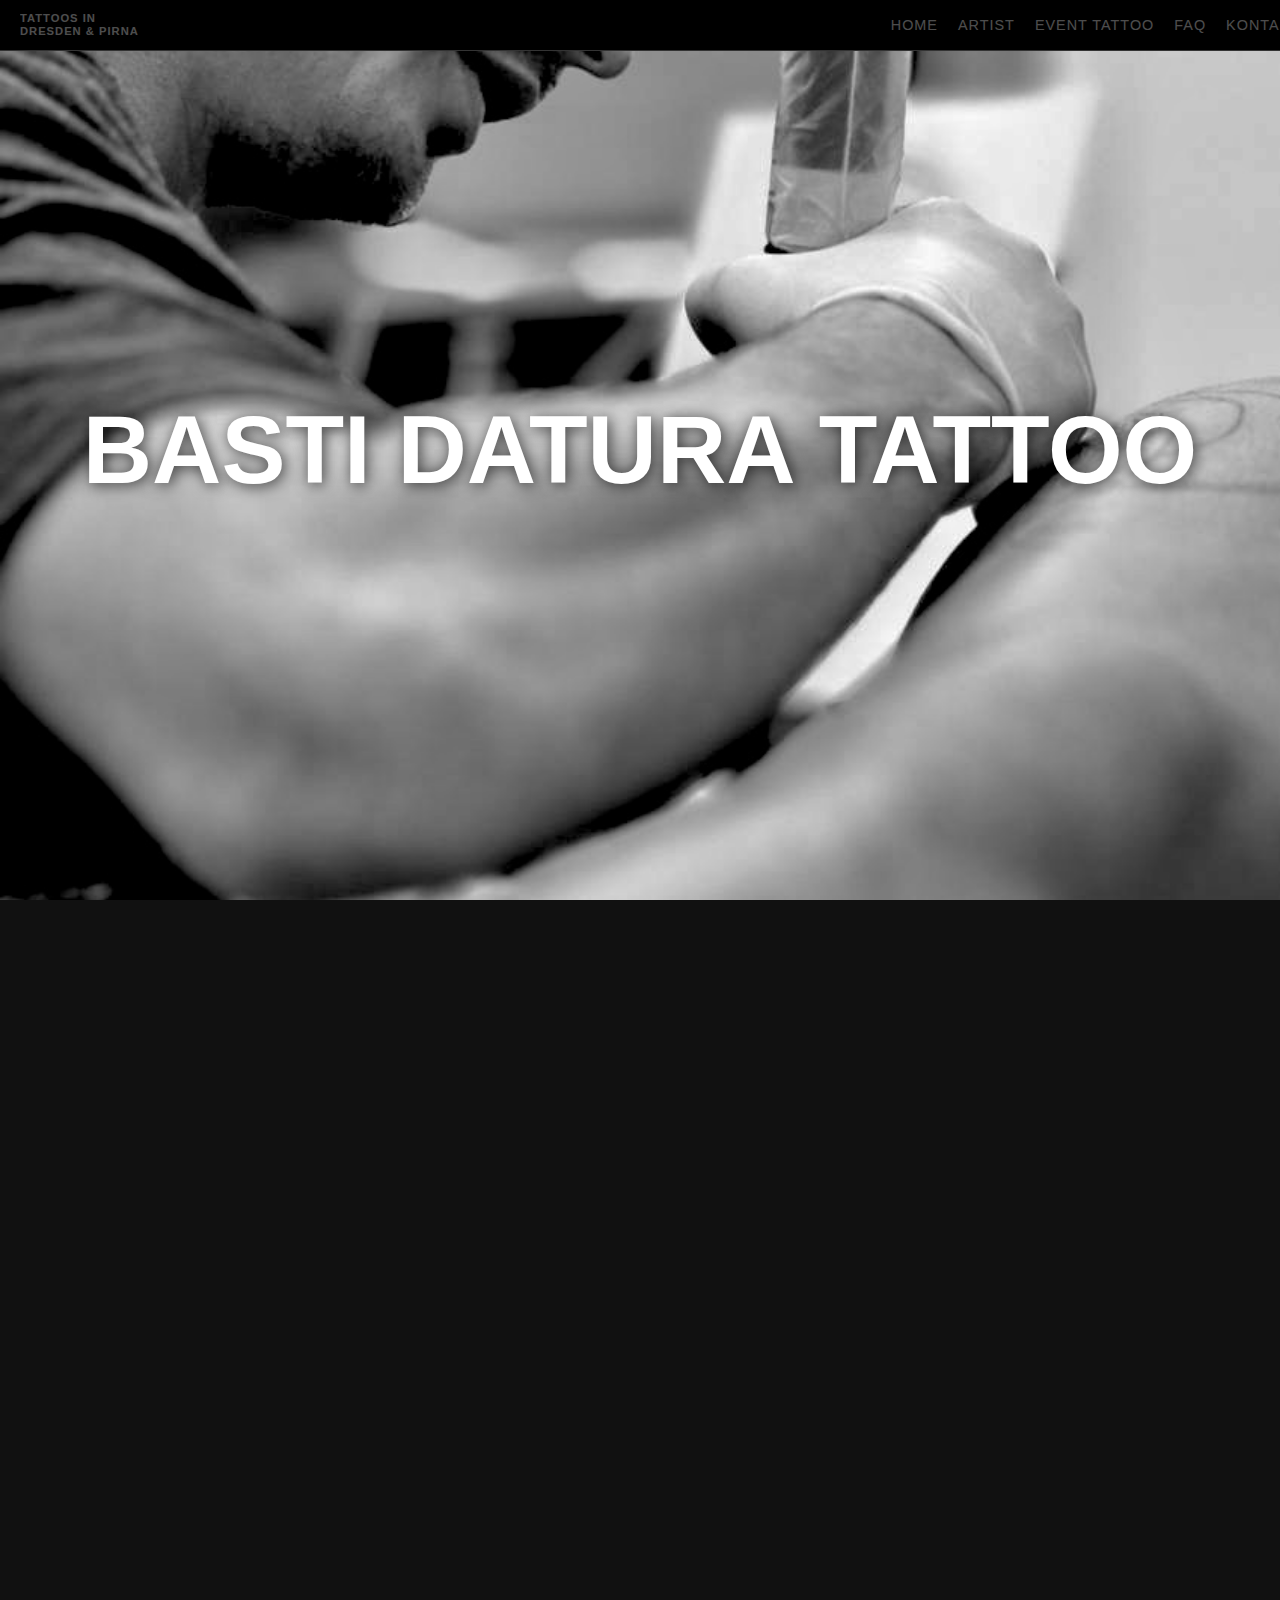
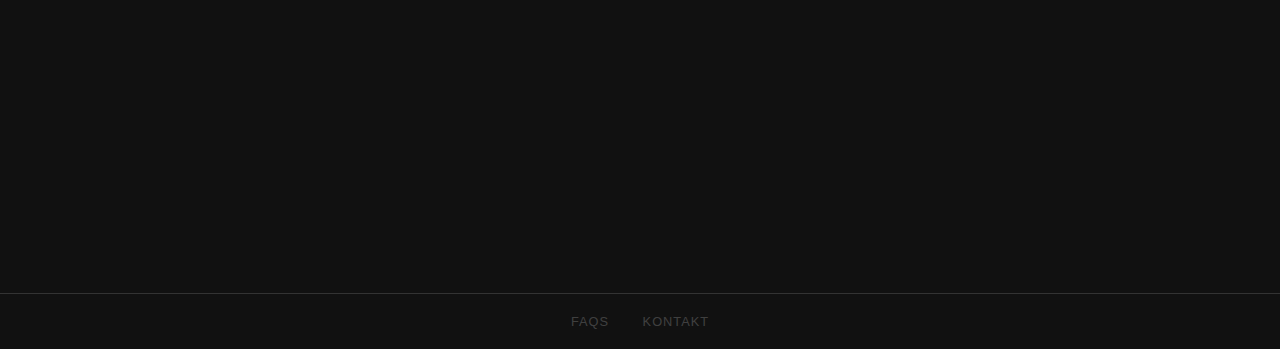
<file: tattoo_haus_pirna_website/basti.html>
<!DOCTYPE html>
<html lang="de">
<head>
    <meta charset="UTF-8">
    <meta name="viewport" content="width=device-width, initial-scale=1.0">
    <title>Basti - Basti Datura Tattoo - Event Tattoo</title>
    <link rel="stylesheet" href="css/style.css">
    <link rel="stylesheet" href="css/artist-page.css">
    <link rel="stylesheet" href="css/artist-hero-animation.css">
</head>
<body class="hero-page">
    <header>
        <nav class="navbar">
            <div class="nav-logo">
                <a href="index.html">TATTOOS IN<br>DRESDEN & PIRNA</a>
            </div>
            <ul class="nav-menu">
                <li class="nav-item"><a href="index.html" class="nav-link">Home</a></li>
                <li class="nav-item dropdown">
                    <a href="#" class="nav-link">Artist</a>
                    <div class="dropdown-content">
                        <a href="anna.html">Anna</a>
                        <a href="basti.html">Basti</a>
                        <a href="carlotta.html">Carlotta</a>
                    </div>
                </li>
                <li class="nav-item"><a href="event.html" class="nav-link">Event Tattoo</a></li>
                <li class="nav-item"><a href="faq.html" class="nav-link">FAQ</a></li>
                <li class="nav-item"><a href="contact.html" class="nav-link">Kontakt</a></li>
            </ul>
        </nav>
    </header>

    <div class="artist-main-container">
        <main class="artist-main">
            <section class="artist-hero" id="artist-hero-basti">
                <div class="hero-image-container">
                    <!-- The artist's main image will be a background here -->
                </div>
                <h1 class="artist-name-hero">Basti Datura Tattoo</h1>
            </section>

            <div class="artist-content-below">
                <section class="artist-bio scroll-reveal-section">
                    <h2>Biografie</h2>
                    <p>
                        Ich habe schon früh angefangen zu malen, reise viel und lasse mich von allem inspirieren. Meine Tattoos sind Microrealism, Realism und Surrealism.
                    </p>
                    <a href="https://www.instagram.com/basti_datura/" target="_blank" class="instagram-link">Folge mir auf Instagram</a>
                </section>

                <section class="artist-gallery scroll-reveal-section">
                    <h2>Galerie</h2>
                    <!-- 
                      INSTAGRAM FEED WIDGET
                      =======================
                      To add a live Instagram feed:
                      1. Go to a service like Lightwidget (lightwidget.com) or Elfsight (elfsight.com).
                      2. Sign up and connect your Instagram account (@basti_datura).
                      3. Customize your widget (e.g., grid layout, number of columns).
                      4. Copy the embed code they provide.
                      5. Paste the code right below this comment.
                    -->
                    <div class="instagram-widget-placeholder">
                        <p>Live Instagram-Feed für @basti_datura wird hier geladen.</p>
                        <a href="https://www.instagram.com/basti_datura/" target="_blank" class="instagram-link">Besuche Instagram Profil</a>
                    </div>
                </section>
            </div>
        </main>
    </div>

    <footer>
        <a href="faq.html">FAQs</a>
        <a href="contact.html">Kontakt</a>
    </footer>

    <script src="js/script.js"></script>
    <script src="js/artist-animations.js"></script>
    <script src="js/artist-hero-scroll.js"></script>
</body>
</html>
</file>
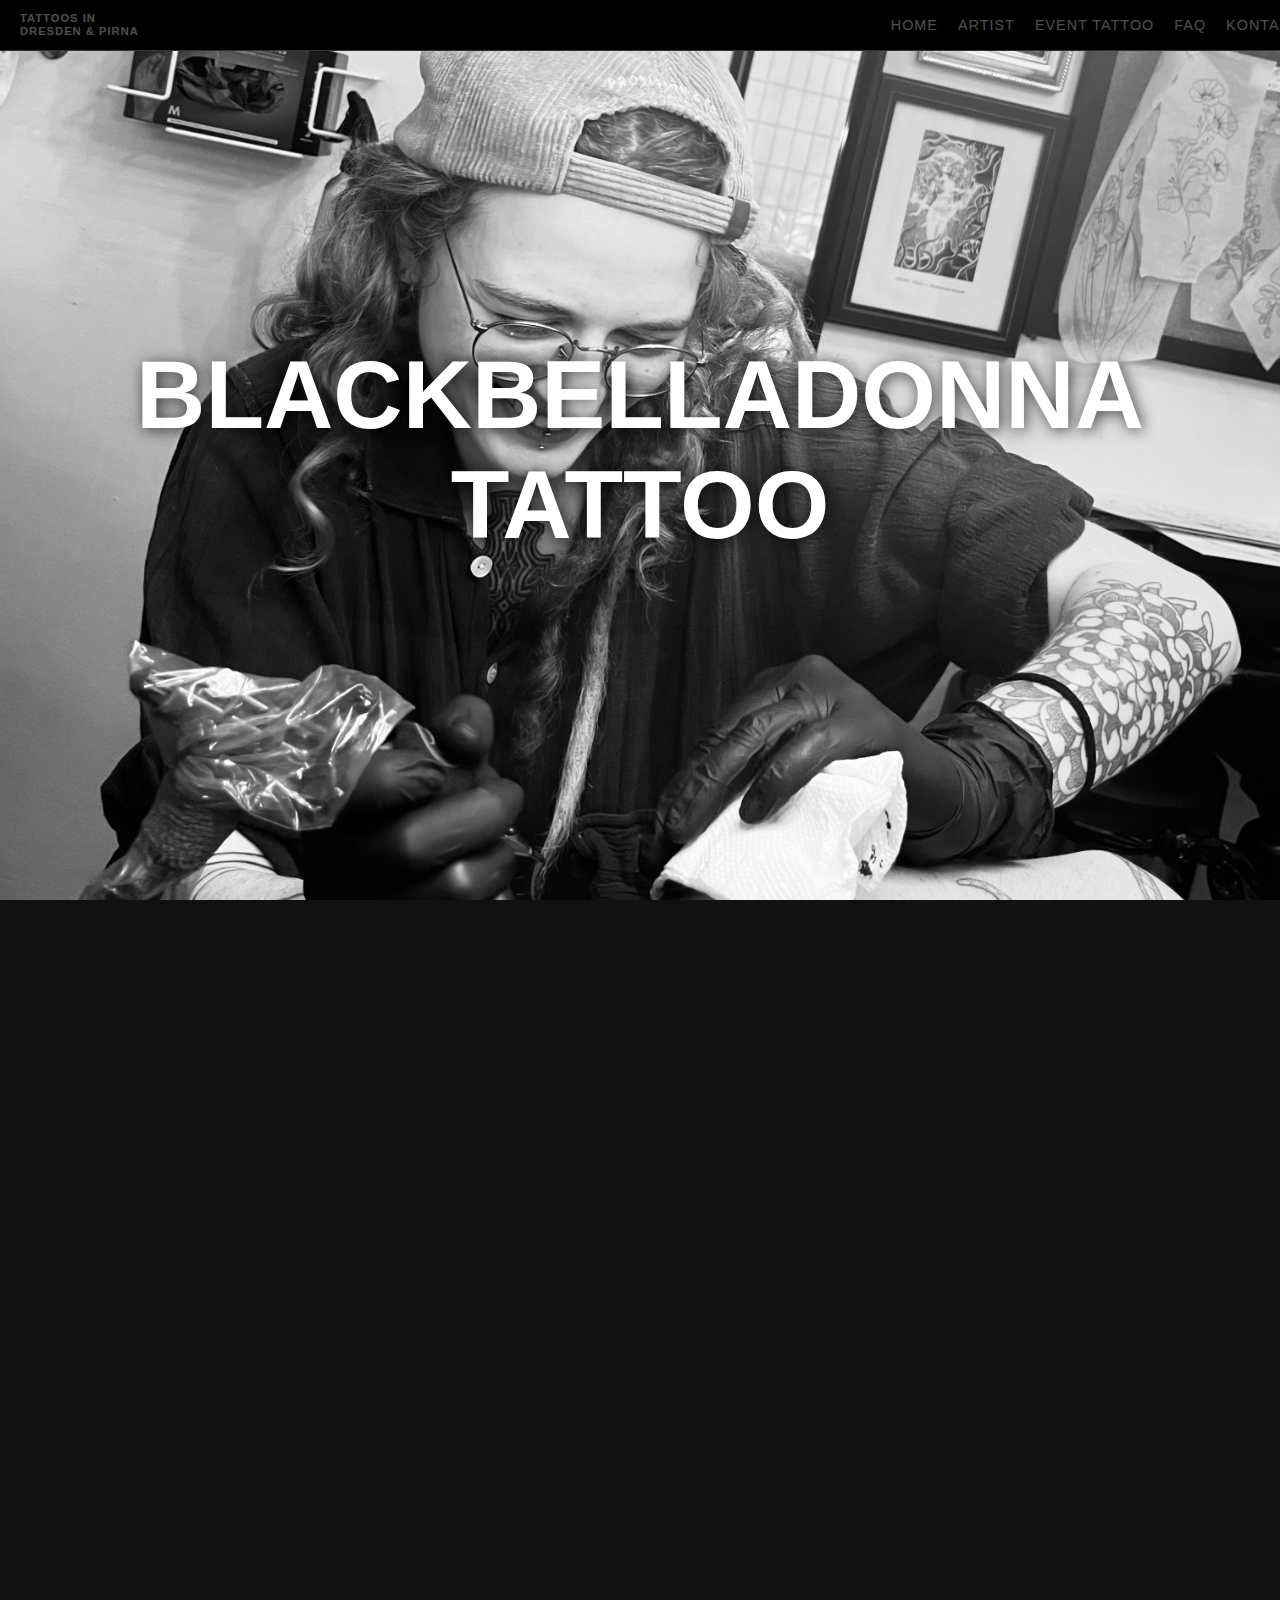
<file: tattoo_haus_pirna_website/carlotta.html>
<!DOCTYPE html>
<html lang="de">
<head>
    <meta charset="UTF-8">
    <meta name="viewport" content="width=device-width, initial-scale=1.0">
    <title>Carlotta - Blackbelladonna Tattoo - Event Tattoo</title>
    <link rel="stylesheet" href="css/style.css">
    <link rel="stylesheet" href="css/artist-page.css">
    <link rel="stylesheet" href="css/artist-hero-animation.css">
</head>
<body class="hero-page">
    <header>
        <nav class="navbar">
            <div class="nav-logo">
                <a href="index.html">TATTOOS IN<br>DRESDEN & PIRNA</a>
            </div>
            <ul class="nav-menu">
                <li class="nav-item"><a href="index.html" class="nav-link">Home</a></li>
                <li class="nav-item dropdown">
                    <a href="#" class="nav-link">Artist</a>
                    <div class="dropdown-content">
                        <a href="anna.html">Anna</a>
                        <a href="basti.html">Basti</a>
                        <a href="carlotta.html">Carlotta</a>
                    </div>
                </li>
                <li class="nav-item"><a href="event.html" class="nav-link">Event Tattoo</a></li>
                <li class="nav-item"><a href="faq.html" class="nav-link">FAQ</a></li>
                <li class="nav-item"><a href="contact.html" class="nav-link">Kontakt</a></li>
            </ul>
        </nav>
    </header>

    <div class="artist-main-container">
        <main class="artist-main">
            <section class="artist-hero" id="artist-hero-carlotta">
                <div class="hero-image-container">
                    <!-- The artist's main image will be a background here -->
                </div>
                <h1 class="artist-name-hero">Blackbelladonna Tattoo</h1>
            </section>

            <div class="artist-content-below">
                <section class="artist-bio scroll-reveal-section">
                    <h2>Biografie</h2>
                    <p>
                        Mein Name ist Carlotta. Ich bin eine Weltenbummlerin und liebe es, neue Orte und Ideen zu entdecken. So bin ich auch hier gelandet.
                    </p>
                    <p>
                        Anfang 2019 habe ich mit dem Tätowieren begonnen. Von Anfang an wurde mir beigebracht, immer den gesamten Körper als Referenz oder "Basis" zu sehen. Dein Körper bist du, und jeder Körper ist einzigartig.
                    </p>
                    <p>
                        Das lässt mich denken, dass eines der wichtigsten Dinge beim Tätowieren für mich ist, den Fluss deines Körpers zu finden, damit sich das Design an ihn anpassen kann.
                    </p>
                    <p>
                        Mit diesem Ansatz kann dein Tattoo so viel mehr sein als nur ein Design. Das Tattoo kann dich, deinen Körper, deine Rüstung, deinen Ausdruck sein.
                    </p>
                    <p>
                        Mein Stil besteht aus Dotwork, abstrakten und geometrischen Mustern in Schwarz und Grau, und ich bin auch daran interessiert, mehr Farbprojekte anzunehmen.
                    </p>
                    <p>
                        Insgesamt bin ich sehr offen für alle Arten von Ideen und liebe es, mit dir zu brainstormen, dich kennenzulernen und mit dir dein Motiv zu finden.
                    </p>
                    <a href="https://www.instagram.com/blackbelladonnatattoo/" target="_blank" class="instagram-link">Folge mir auf Instagram</a>
                </section>

                <section class="artist-gallery scroll-reveal-section">
                    <h2>Galerie</h2>
                    <!-- 
                      INSTAGRAM FEED WIDGET
                      =======================
                      To add a live Instagram feed:
                      1. Go to a service like Lightwidget (lightwidget.com) or Elfsight (elfsight.com).
                      2. Sign up and connect your Instagram account (@blackbelladonnatattoo).
                      3. Customize your widget (e.g., grid layout, number of columns).
                      4. Copy the embed code they provide.
                      5. Paste the code right below this comment.
                    -->
                    <div class="instagram-widget-placeholder">
                        <p>Live Instagram-Feed für @blackbelladonnatattoo wird hier geladen.</p>
                        <a href="https://www.instagram.com/blackbelladonnatattoo/" target="_blank" class="instagram-link">Besuche Instagram Profil</a>
                    </div>
                </section>
            </div>
        </main>
    </div>

    <footer>
        <a href="faq.html">FAQs</a>
        <a href="contact.html">Kontakt</a>
    </footer>

    <script src="js/script.js"></script>
    <script src="js/artist-animations.js"></script>
    <script src="js/artist-hero-scroll.js"></script>
</body>
</html>
</file>
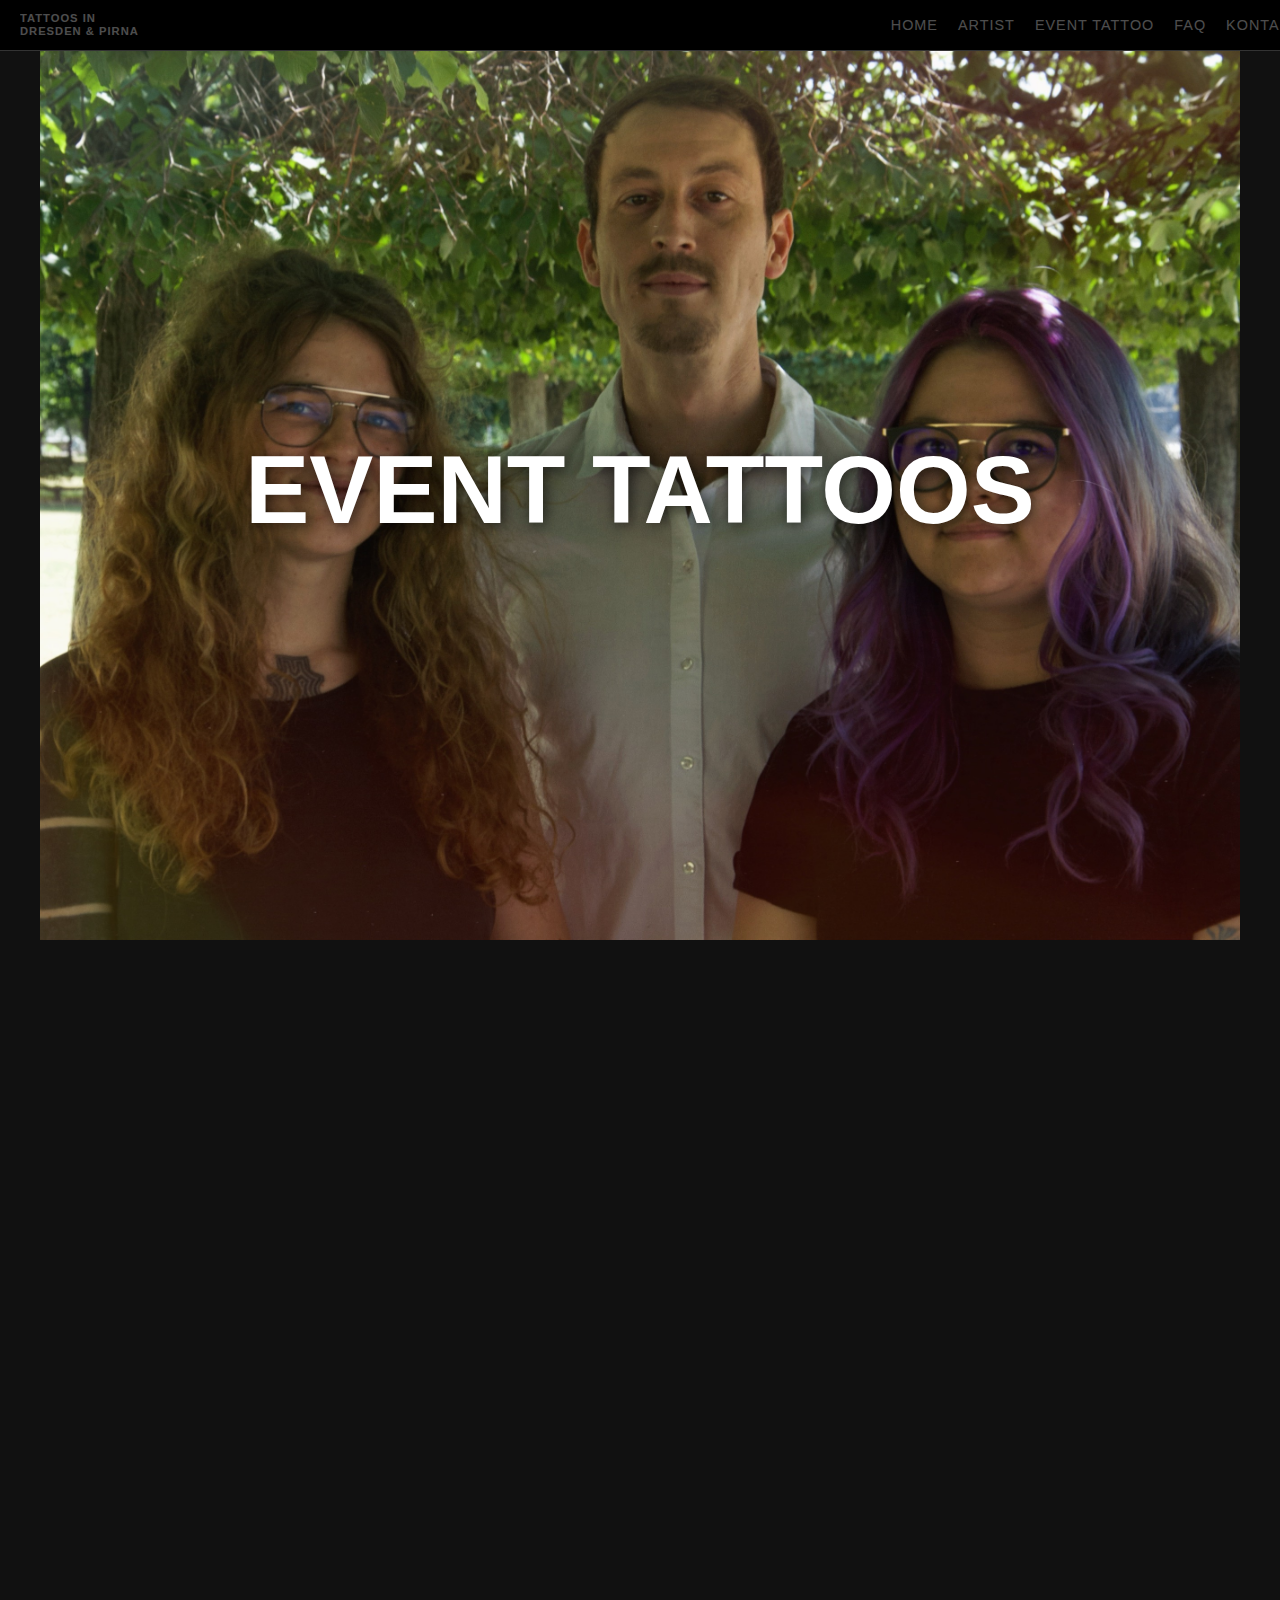
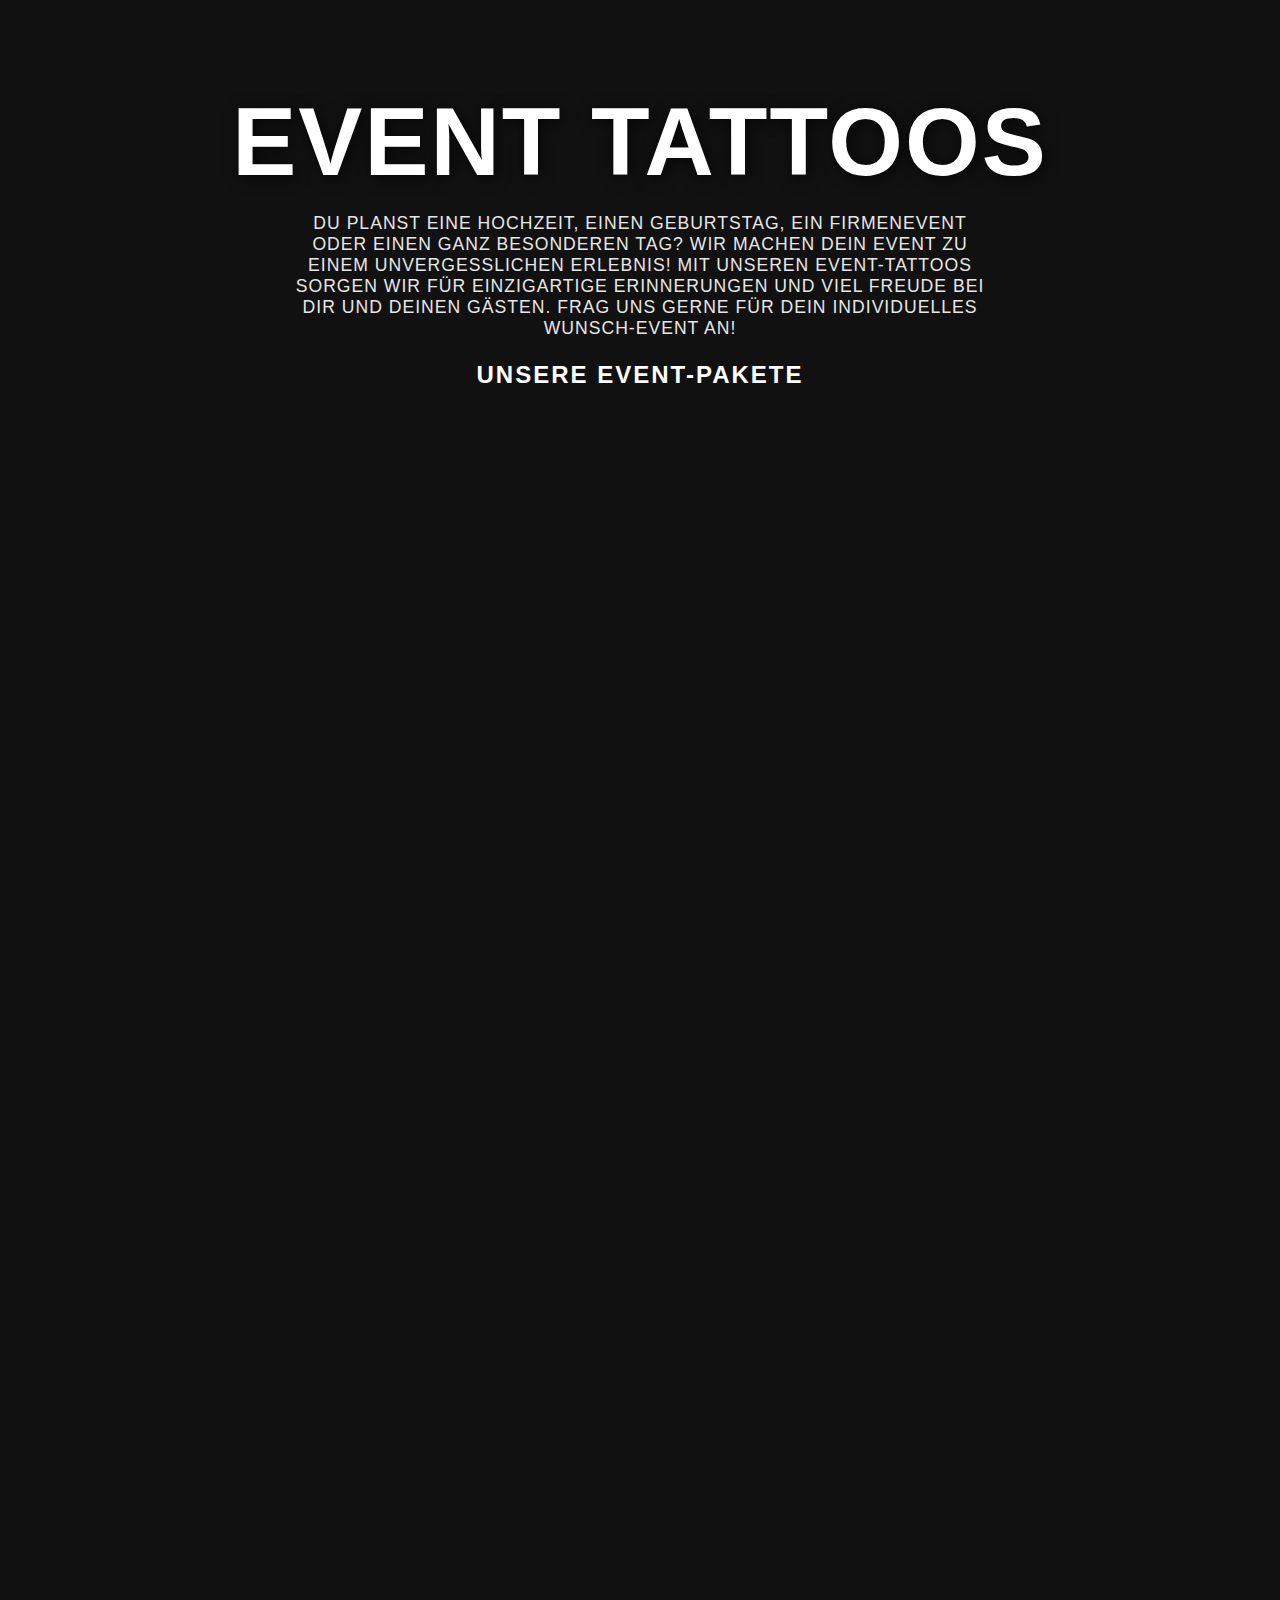
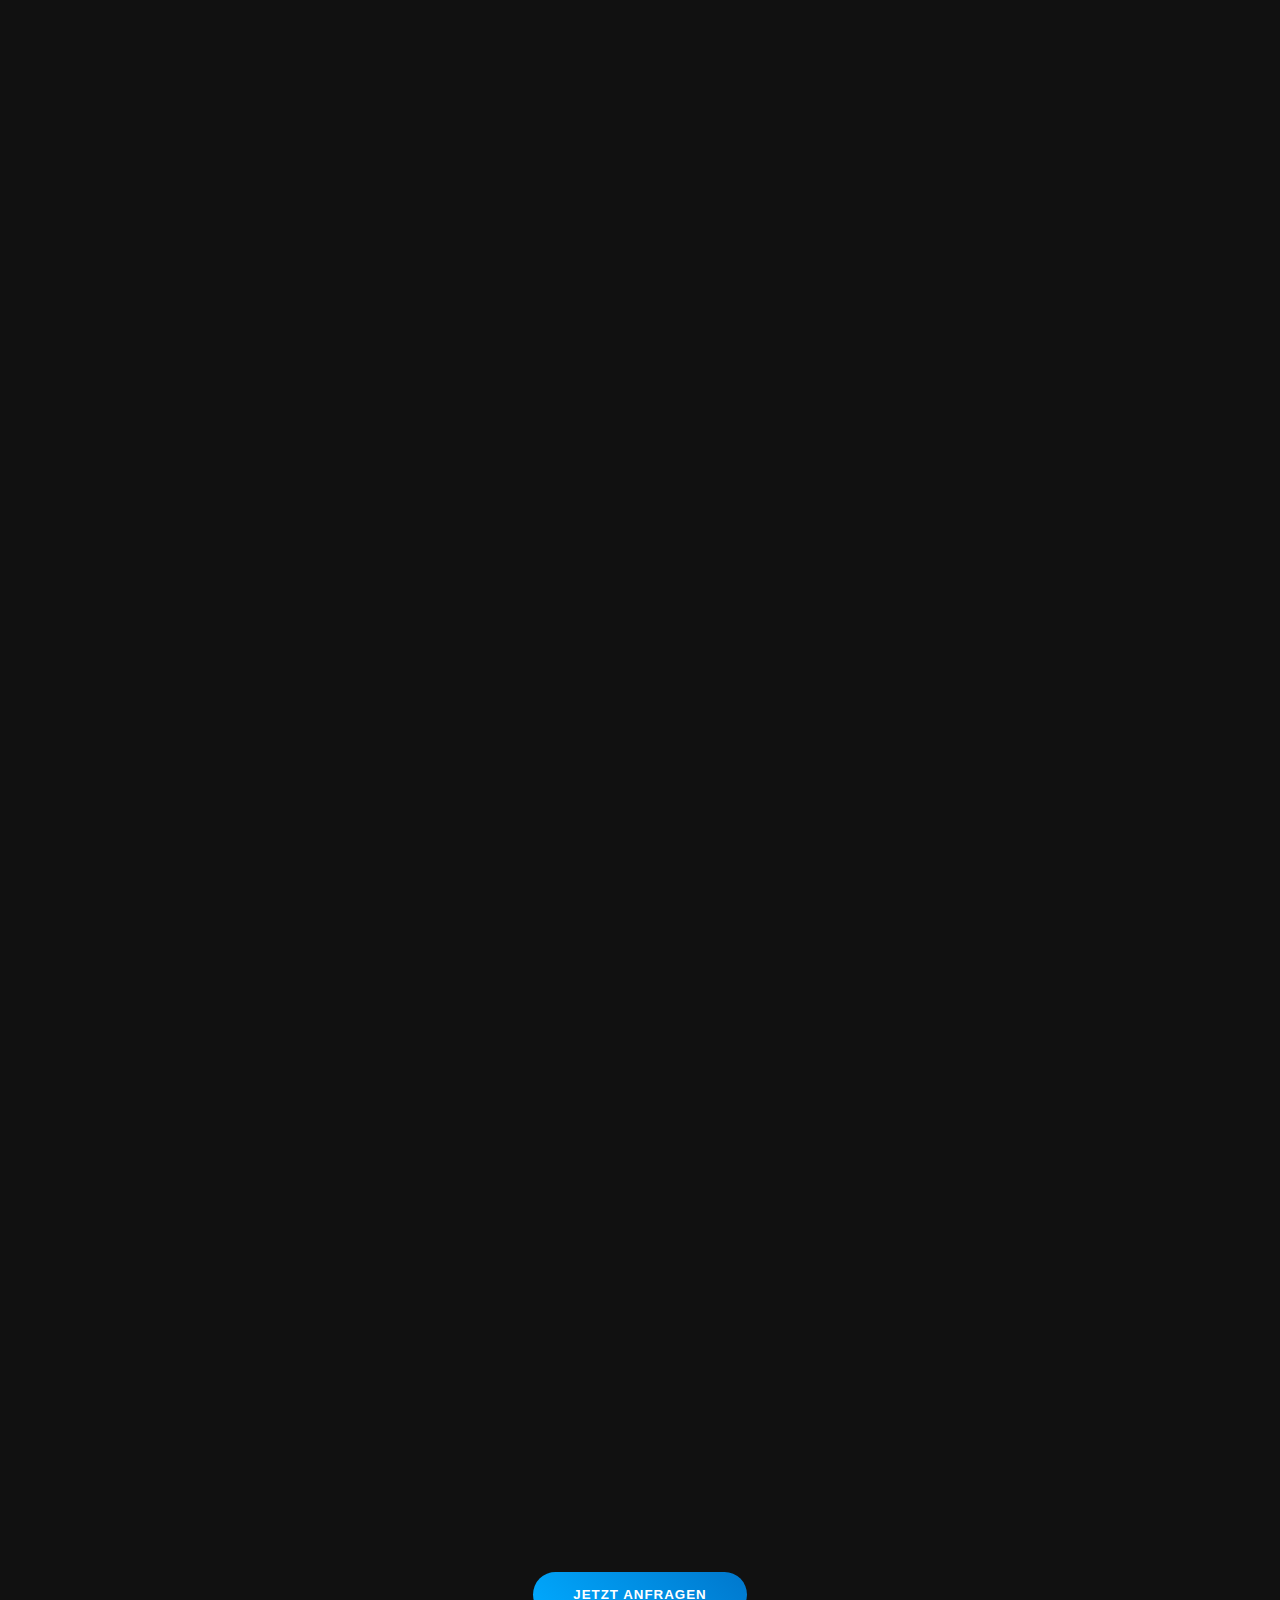
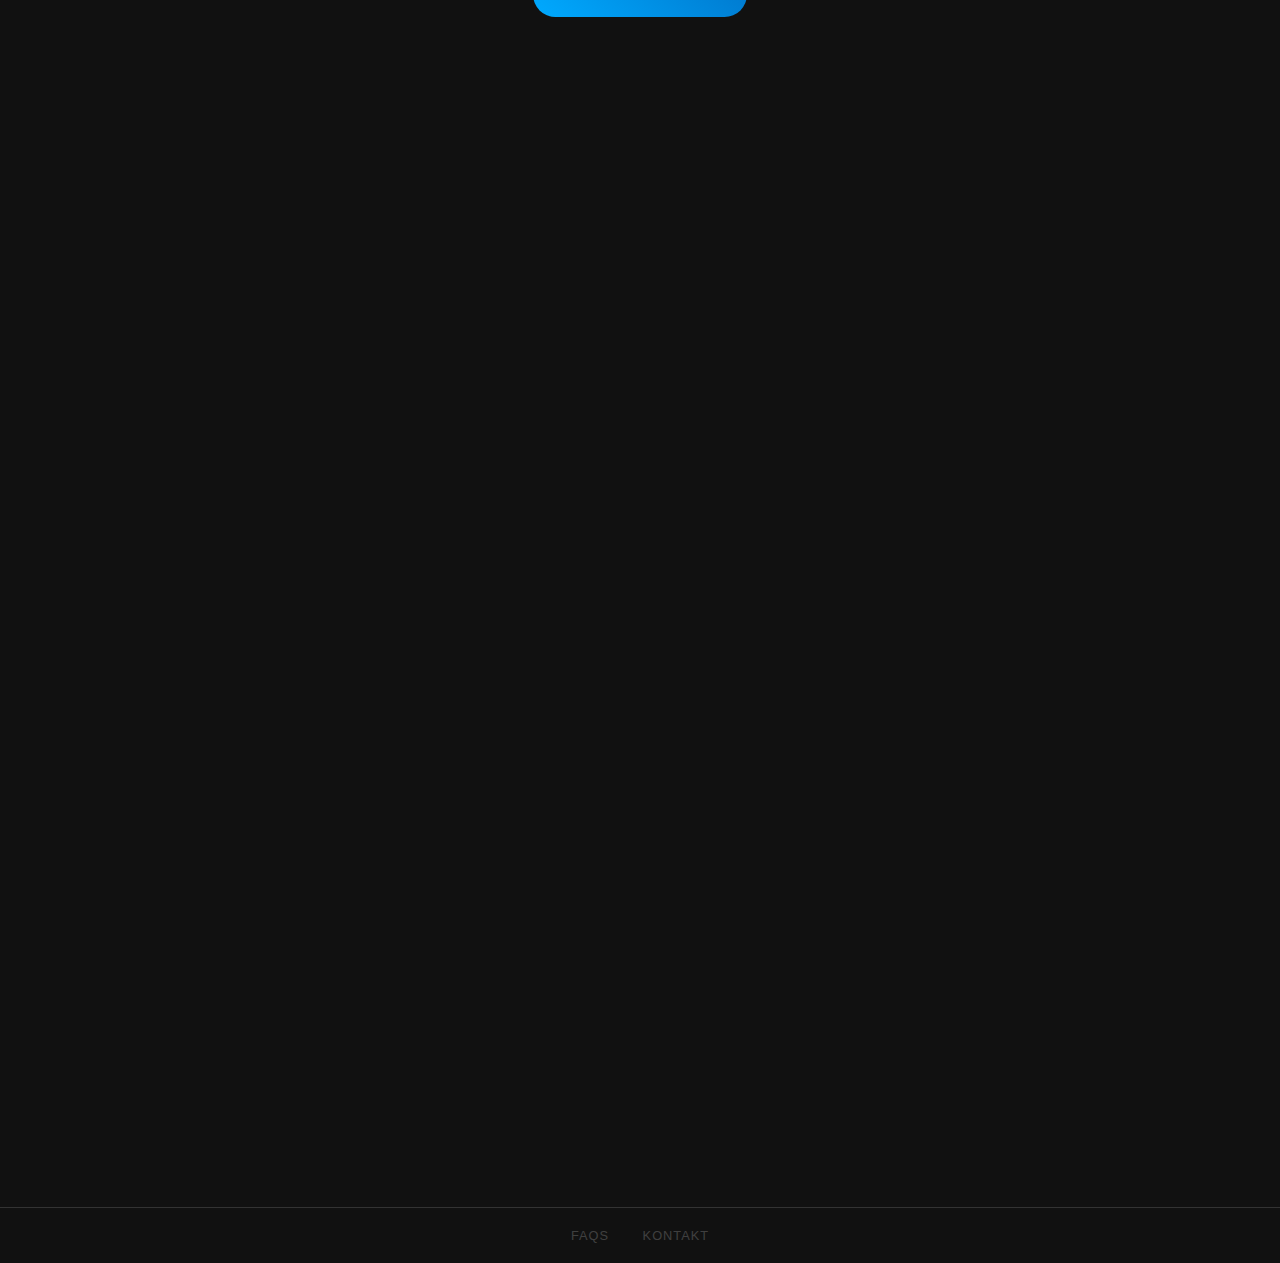
<file: tattoo_haus_pirna_website/event.html>
<!DOCTYPE html>
<html lang="de">
<head>
    <meta charset="UTF-8">
    <meta name="viewport" content="width=device-width, initial-scale=1.0">
    <title>Event Tattoo Services</title>
    <link rel="stylesheet" href="css/style.css">
    <link rel="stylesheet" href="css/static-page.css">
    <link rel="stylesheet" href="css/event-page.css">
    <link rel="stylesheet" href="css/artist-hero-animation.css">
</head>
<body class="hero-page">
    <header>
        <nav class="navbar">
            <div class="nav-logo">
                <a href="index.html">TATTOOS IN<br>DRESDEN & PIRNA</a>
            </div>
            <ul class="nav-menu">
                <li class="nav-item"><a href="index.html" class="nav-link">Home</a></li>
                <li class="nav-item dropdown">
                    <a href="#" class="nav-link">Artist</a>
                    <div class="dropdown-content">
                        <a href="anna.html">Anna</a>
                        <a href="basti.html">Basti</a>
                        <a href="carlotta.html">Carlotta</a>
                    </div>
                </li>
                <li class="nav-item"><a href="event.html" class="nav-link">Event Tattoo</a></li>
                <li class="nav-item"><a href="faq.html" class="nav-link">FAQ</a></li>
                <li class="nav-item"><a href="contact.html" class="nav-link">Kontakt</a></li>
            </ul>
        </nav>
    </header>

    <div class="artist-main-container">
        <main class="artist-main">
            <section class="artist-hero" id="event-hero-section">
                <div class="hero-image-container">
                    <!-- Group photo will be background here -->
                </div>
                <h1 class="artist-name-hero">EVENT TATTOOS</h1>
            </section>

            <div class="artist-content-below">
                <section class="event-intro scroll-reveal-section">
                    <h2>Unvergessliche Momente mit Event Tattoos</h2>
                    <p>
                        Mache deine Hochzeit, Geburtstag, Firmenfeier oder jedes andere besondere Event zu einem unvergesslichen Erlebnis mit unseren professionellen Event Tattoo Services. Unsere erfahrenen Künstler bringen ihre mobile Tattoo-Ausrüstung direkt zu deiner Veranstaltung und schaffen einzigartige, temporäre oder permanente Erinnerungen für dich und deine Gäste.
                    </p>
                    <p>
                        Von romantischen Brautpaar-Tattoos während der Trauung bis hin zu unterhaltsamen Gäste-Tattoos - wir bieten maßgeschneiderte Pakete für jeden Anlass. Alle unsere Services beinhalten Vorgespräche, professionelle Vorbereitungen, Auf- und Abbau sowie höchste Hygienestandards.
                    </p>
                </section>

                <section class="pricing-packages">
                    <div class="event-hero-header">
                        <h1 class="artist-name-hero event-hero-title">EVENT TATTOOS</h1>
                        <p class="event-description">
                            DU PLANST EINE HOCHZEIT, EINEN GEBURTSTAG, EIN FIRMENEVENT ODER EINEN GANZ BESONDEREN TAG? WIR MACHEN DEIN EVENT ZU EINEM UNVERGESSLICHEN ERLEBNIS! MIT UNSEREN EVENT-TATTOOS SORGEN WIR FÜR EINZIGARTIGE ERINNERUNGEN UND VIEL FREUDE BEI DIR UND DEINEN GÄSTEN. FRAG UNS GERNE FÜR DEIN INDIVIDUELLES WUNSCH-EVENT AN!
                        </p>
                        <h2 class="event-packages-title">UNSERE EVENT-PAKETE</h2>
                    </div>
                    <div class="package-grid">
                        <div class="package-card scroll-reveal-section" style="--delay: 0.1s;">
                            <h3>Paket 1</h3>
                            <h4>BRAUTPAAR-TATTOOS</h4>
                            <ul>
                                <li>Vorgespräche, Vorbereitungen</li>
                                <li>Auf- und Abbau</li>
                                <li>Brautpaar-Tattoos bei der Trauung</li>
                                <li>1 Tattoo-Artist + 1 Mitarbeiter</li>
                            </ul>
                            <div class="price">ab 450€</div>
                        </div>

                        <div class="package-card scroll-reveal-section" style="--delay: 0.2s;">
                            <h3>Paket 2</h3>
                            <h4>GÄSTE-TATTOOS - 3h, 1 Artist</h4>
                            <ul>
                                <li>No-Limit Tattoos für die Gäste</li>
                                <li>Pauschal 3 Stunden</li>
                                <li>Inkl. Vorgespräche & Material</li>
                                <li>1 Tattoo-Artist + 1 Mitarbeiter</li>
                            </ul>
                            <div class="price">ab 750€</div>
                            <div class="additional-info">je weitere Stunde ab 250€<br>(max. 2 weitere Stunden)</div>
                        </div>

                        <div class="package-card featured scroll-reveal-section" style="--delay: 0.3s;">
                            <h3>Paket 3</h3>
                            <h4>GÄSTE-TATTOOS - 4h, 1 Artist</h4>
                            <ul>
                                <li>No-Limit Tattoos für die Gäste</li>
                                <li>Pauschal 4 Stunden</li>
                                <li>Inkl. Vorgespräche & Material</li>
                                <li>1 Tattoo-Artist + 1 Mitarbeiter</li>
                            </ul>
                            <div class="price">ab 1.000€</div>
                            <div class="additional-info">je weitere Stunde ab 250€<br>(max. 2 weitere Stunden)</div>
                        </div>

                        <div class="package-card scroll-reveal-section" style="--delay: 0.4s;">
                            <h3>Paket 4</h3>
                            <h4>GÄSTE-TATTOOS - 5h, 2 Artists</h4>
                            <ul>
                                <li>No-Limit Tattoos für die Gäste</li>
                                <li>Pauschal 5 Stunden</li>
                                <li>Inkl. Vorgespräche & Material</li>
                                <li>2 Tattoo-Artists + 1 Mitarbeiter</li>
                            </ul>
                            <div class="price">ab 1.750€</div>
                            <div class="additional-info">je weitere Stunde ab 350€<br>(max. 1 weitere Stunde)</div>
                        </div>

                        <div class="package-card featured scroll-reveal-section" style="--delay: 0.5s;">
                            <h3>Paket 5</h3>
                            <h4>BRAUTPAAR & GÄSTE-TATTOOS</h4>
                            <ul>
                                <li>Brautpaar Tattoos bei Trauung</li>
                                <li>4h No-Limit Tattoos für Gäste</li>
                                <li>Inkl. Vorgespräche & Material</li>
                                <li>2 Tattoo-Artists + 1 Mitarbeiter</li>
                            </ul>
                            <div class="price">ab 1.950€</div>
                            <div class="additional-info">je weitere Stunde ab 350€<br>(max. 2 weitere Stunden)</div>
                        </div>
                    </div>
                    <p class="footnote scroll-reveal-section">*No-Limit Tattoos für die Gäste können auf Wunsch mit zuvor abgesprochenen Vorlagen erfolgen.</p>
                    <div style="text-align:center; margin: 40px 0 0 0;">
                      <button class="cta-button" id="open-request-modal">JETZT ANFRAGEN</button>
                    </div>
                </section>

                <section class="booking-info scroll-reveal-section" style="--delay: 0.6s;">
                    <h3>Buchungsinformationen</h3>
                    <p>
                        Bei der Buchung des gewünschten Paket wird eine Anzahlung in Höhe von 300€ (inkl. Mehrwertsteuer) fällig. Die Zahlung des Restbetrags erfolgt vor Ort in bar. Alle Preise verstehen sich inklusive der gesetzlichen Umsatzsteuer.
                    </p>
                </section>

                <section class="event-extra-info scroll-reveal-section" style="--delay: 0.65s;">
                    <h3>Wichtige Hinweise für deine Event-Anfrage</h3>
                    <ul>
                        <li>Bitte gib eine gültige E-Mail-Adresse an, damit wir dich kontaktieren können.</li>
                        <li>Wir melden uns in der Regel innerhalb von 2 Werktagen mit weiteren Informationen zu deinem Wunschpaket.</li>
                        <li>Alle Anfragen werden vertraulich behandelt.</li>
                        <li>Für individuelle Wünsche oder besondere Anforderungen nutze bitte das Nachrichtenfeld.</li>
                    </ul>
                </section>

                <!-- Anfrage Modal -->
                <div id="request-modal" class="modal" aria-hidden="true" tabindex="-1">
                  <div class="modal-content">
                    <button class="modal-close" id="close-request-modal" aria-label="Schließen">&times;</button>
                    <h2>Event-Paket anfragen</h2>
                    <form id="package-request-form">
                      <label for="package-select">Paket wählen:</label>
                      <select id="package-select" name="package" required>
                        <option value="">Bitte wählen</option>
                        <option value="Paket 1 - Brautpaar-Tattoos">Paket 1 - Brautpaar-Tattoos</option>
                        <option value="Paket 2 - Gäste-Tattoos 3h, 1 Artist">Paket 2 - Gäste-Tattoos 3h, 1 Artist</option>
                        <option value="Paket 3 - Gäste-Tattoos 4h, 1 Artist">Paket 3 - Gäste-Tattoos 4h, 1 Artist</option>
                        <option value="Paket 4 - Gäste-Tattoos 5h, 2 Artists">Paket 4 - Gäste-Tattoos 5h, 2 Artists</option>
                        <option value="Paket 5 - Brautpaar & Gäste-Tattoos">Paket 5 - Brautpaar & Gäste-Tattoos</option>
                      </select>
                      <label for="request-email">E-Mail:</label>
                      <input type="email" id="request-email" name="email" placeholder="Deine E-Mail-Adresse" required>
                      <label for="request-message">Nachricht:</label>
                      <textarea id="request-message" name="message" rows="5" placeholder="Deine Nachricht..." required></textarea>
                      <button type="submit" class="cta-button">Anfrage senden</button>
                    </form>
                  </div>
                </div>

                <section class="comparison-section scroll-reveal-section" style="--delay: 0.7s;">
                    <h2>Pakete im Vergleich</h2>
                    <div class="table-scroll-wrapper">
                        <table>
                            <thead>
                                <tr>
                                    <th>Feature</th>
                                    <th>Paket 1</th>
                                    <th>Paket 2</th>
                                    <th>Paket 3</th>
                                    <th>Paket 4</th>
                                    <th>Paket 5</th>
                                </tr>
                            </thead>
                            <tbody>
                                <tr>
                                    <td>Ideal für</td>
                                    <td>Nur Brautpaar</td>
                                    <td>Gäste (3h)</td>
                                    <td>Gäste (4h)</td>
                                    <td>Gäste (5h)</td>
                                    <td>Brautpaar & Gäste</td>
                                </tr>
                                <tr>
                                    <td>Anzahl Artists</td>
                                    <td>1 Artist</td>
                                    <td>1 Artist</td>
                                    <td>1 Artist</td>
                                    <td>2 Artists</td>
                                    <td>2 Artists</td>
                                </tr>
                                <tr>
                                    <td>Brautpaar-Tattoos</td>
                                    <td class="check">✓</td>
                                    <td class="cross">-</td>
                                    <td class="cross">-</td>
                                    <td class="cross">-</td>
                                    <td class="check">✓</td>
                                </tr>
                                <tr>
                                    <td>Gäste-Tattoos</td>
                                    <td class="cross">-</td>
                                    <td class="check">✓</td>
                                    <td class="check">✓</td>
                                    <td class="check">✓</td>
                                    <td class="check">✓</td>
                                </tr>
                                <tr>
                                    <td>Preis (ab)</td>
                                    <td>450€</td>
                                    <td>750€</td>
                                    <td>1.000€</td>
                                    <td>1.750€</td>
                                    <td>1.950€</td>
                                </tr>
                                <tr>
                                    <td>Verlängerung</td>
                                    <td class="cross">-</td>
                                    <td>250€/h</td>
                                    <td>250€/h</td>
                                    <td>350€/h</td>
                                    <td>350€/h</td>
                                </tr>
                            </tbody>
                        </table>
                    </div>
                </section>
            </div>
        </main>
    </div>

    <footer>
        <a href="faq.html">FAQs</a>
        <a href="contact.html">Kontakt</a>
    </footer>

    <script src="js/script.js"></script>
    <script src="js/event-animations.js"></script>
    <script src="js/request-modal.js"></script>
</body>
</html>
</file>
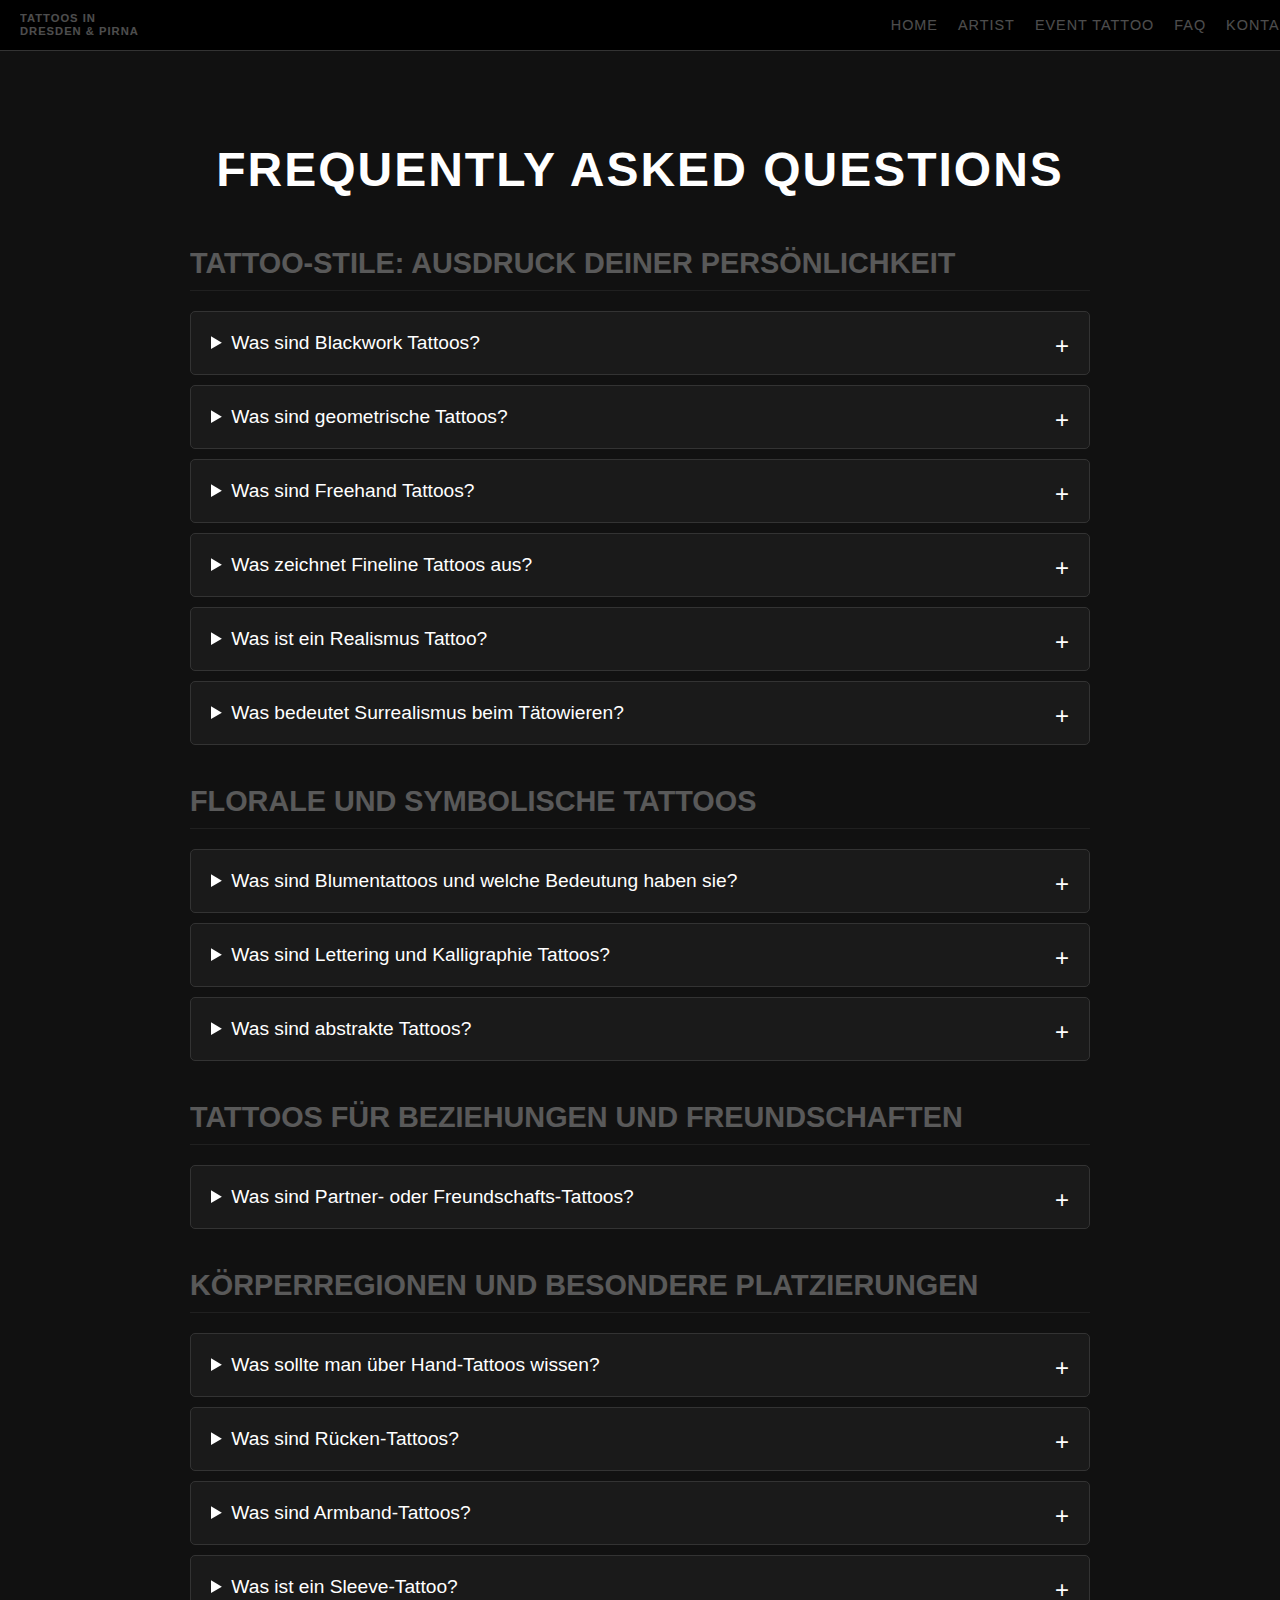
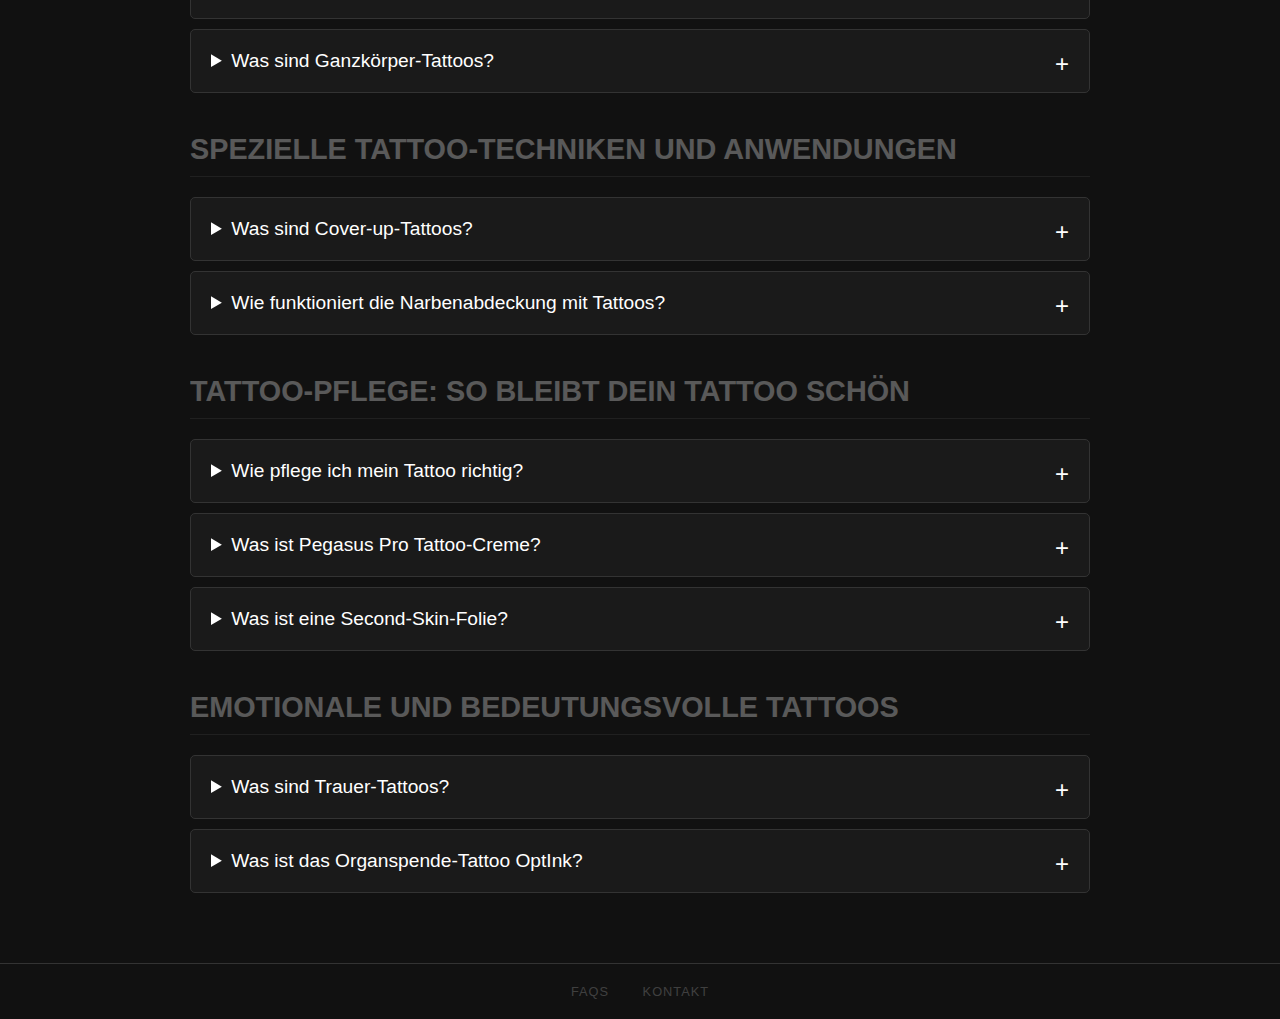
<file: tattoo_haus_pirna_website/faq.html>
<!DOCTYPE html>
<html lang="de">
<head>
    <meta charset="UTF-8">
    <meta name="viewport" content="width=device-width, initial-scale=1.0">
    <title>FAQ - Event Tattoo</title>
    <link rel="stylesheet" href="css/style.css">
    <link rel="stylesheet" href="css/static-page.css">
</head>
<body>
    <header>
        <nav class="navbar">
            <div class="nav-logo">
                <a href="index.html">TATTOOS IN<br>DRESDEN & PIRNA</a>
            </div>
            <ul class="nav-menu">
                <li class="nav-item"><a href="index.html" class="nav-link">Home</a></li>
                <li class="nav-item dropdown">
                    <a href="#" class="nav-link">Artist</a>
                    <div class="dropdown-content">
                        <a href="anna.html">Anna</a>
                        <a href="basti.html">Basti</a>
                        <a href="carlotta.html">Carlotta</a>
                    </div>
                </li>
                <li class="nav-item"><a href="event.html" class="nav-link">Event Tattoo</a></li>
                <li class="nav-item"><a href="faq.html" class="nav-link">FAQ</a></li>
                <li class="nav-item"><a href="contact.html" class="nav-link">Kontakt</a></li>
            </ul>
        </nav>
    </header>

    <main class="static-main">
        <h1 class="static-title">Frequently Asked Questions</h1>
        <div class="faq-container">
            
            <h2>Tattoo-Stile: Ausdruck deiner Persönlichkeit</h2>
            <details>
                <summary>Was sind Blackwork Tattoos?</summary>
                <p>Blackwork Tattoos bestehen vollständig aus schwarzer Tinte und zeichnen sich durch kühne, kontrastreiche Designs aus. Sie können geometrische Muster, Mandalas oder abstrakte Formen umfassen und sind besonders kraftvoll und ausdrucksstark. Dieser Stil ist ideal für großflächige Tattoos und Cover-ups.</p>
            </details>
            <details>
                <summary>Was sind geometrische Tattoos?</summary>
                <p>Geometrische Tattoos basieren auf klaren Linien und Formen wie Kreisen, Dreiecken oder komplexen Mustern. Sie symbolisieren oft Harmonie, Gleichgewicht und Präzision und sind sowohl in minimalistischen als auch in komplexen Designs beliebt.</p>
            </details>
            <details>
                <summary>Was sind Freehand Tattoos?</summary>
                <p>Freehand Tattoos werden direkt auf die Haut gezeichnet, ohne eine vorherige Schablone. Dies ermöglicht individuelle und kreative Designs, die perfekt an die Körperform angepasst sind. Ideal für einzigartige Kunstwerke, die sich von der Masse abheben.</p>
            </details>
            <details>
                <summary>Was zeichnet Fineline Tattoos aus?</summary>
                <p>Fineline Tattoos bestehen aus extrem dünnen, präzisen Linien und wirken besonders elegant und dezent. Beliebte Motive sind Blumen, Tiere oder feine Schriftzüge. Dieser Stil erfordert eine ruhige Hand und viel Erfahrung.</p>
            </details>
            <details>
                <summary>Was ist ein Realismus Tattoo?</summary>
                <p>Realismus Tattoos streben danach, Motive so realistisch wie möglich darzustellen, ähnlich einer Fotografie. Typische Motive sind Porträts, Tiere oder Landschaften. Sie erfordern hohes künstlerisches Können und ein gutes Verständnis für Licht und Schatten.</p>
            </details>
            <details>
                <summary>Was bedeutet Surrealismus beim Tätowieren?</summary>
                <p>Surrealistische Tattoos kombinieren realistische Elemente mit fantastischen oder traumhaften Motiven. Sie spielen mit der Vorstellungskraft und schaffen einzigartige, oft symbolische Kunstwerke auf der Haut.</p>
            </details>

            <h2>Florale und symbolische Tattoos</h2>
            <details>
                <summary>Was sind Blumentattoos und welche Bedeutung haben sie?</summary>
                <p>Blumentattoos sind zeitlos und vielfältig. Jede Blume trägt ihre eigene Symbolik:
                    <ul>
                        <li>Rose: Liebe und Leidenschaft</li>
                        <li>Lotus: Spirituelle Erleuchtung und Neubeginn</li>
                        <li>Lavendel: Ruhe und Heilung</li>
                        <li>Lilie: Reinheit und Unschuld</li>
                        <li>Sonnenblume: Freude und Optimismus</li>
                    </ul>
                    Diese Motive sind nicht nur ästhetisch ansprechend, sondern tragen auch persönliche Bedeutung.
                </p>
            </details>
            <details>
                <summary>Was sind Lettering und Kalligraphie Tattoos?</summary>
                <p>Lettering Tattoos bestehen aus Schriftzügen oder Zitaten in verschiedenen Schriftarten. Sie können persönliche Botschaften, Namen oder inspirierende Worte darstellen und sind eine beliebte Wahl für individuellen Ausdruck. Kalligraphie Tattoos legen hingegen besonderen Wert auf kunstvolle Schrift und Ästhetik.</p>
            </details>
            <details>
                <summary>Was sind abstrakte Tattoos?</summary>
                <p>Abstrakte Tattoos bestehen aus nicht-gegenständlichen Formen und Linien, die Emotionen oder Konzepte repräsentieren. Sie lassen viel Raum für Interpretation und sind ideal für diejenigen, die ein einzigartiges und persönliches Kunstwerk auf ihrer Haut tragen möchten.</p>
            </details>

            <h2>Tattoos für Beziehungen und Freundschaften</h2>
            <details>
                <summary>Was sind Partner- oder Freundschafts-Tattoos?</summary>
                <p>Partner- oder Freundschafts-Tattoos sind aufeinander abgestimmte Designs, die eine besondere Verbindung zwischen zwei Menschen symbolisieren. Sie können identisch oder komplementär sein und reichen von einfachen Symbolen bis hin zu komplexen Motiven.</p>
            </details>

            <h2>Körperregionen und besondere Platzierungen</h2>
            <details>
                <summary>Was sollte man über Hand-Tattoos wissen?</summary>
                <p>Hand-Tattoos sind auffällig und symbolisch, da sie immer sichtbar sind. Beliebte Motive sind Symbole, Schriftzüge oder kleine Illustrationen. Aufgrund der ständigen Beanspruchung der Hände ist eine besondere Pflege wichtig, um die Langlebigkeit des Tattoos zu gewährleisten.</p>
            </details>
             <details>
                <summary>Was sind Rücken-Tattoos?</summary>
                <p>Rücken-Tattoos bieten eine große Fläche für kreative und detaillierte Designs. Sie können von kleinen Symbolen bis hin zu großflächigen Kunstwerken reichen und ermöglichen die Darstellung komplexer Geschichten oder Themen.</p>
            </details>
            <details>
                <summary>Was sind Armband-Tattoos?</summary>
                <p>Armband-Tattoos schmiegen sich wie ein Schmuckstück um das Handgelenk oder den Arm. Sie können aus einfachen Linien, Mustern oder komplexen Designs bestehen und sind eine stilvolle Alternative zu echtem Schmuck.</p>
            </details>
            <details>
                <summary>Was ist ein Sleeve-Tattoo?</summary>
                <p>Ein Sleeve-Tattoo bedeckt den gesamten Arm oder einen großen Teil davon und besteht aus mehreren zusammenhängenden Motiven. Sie erzählen oft eine zusammenhängende Geschichte oder stellen verschiedene Aspekte eines Themas dar.</p>
            </details>
            <details>
                <summary>Was sind Ganzkörper-Tattoos?</summary>
                <p>Ganzkörper-Tattoos bedecken große Teile oder den gesamten Körper und erzählen oft eine zusammenhängende Geschichte oder spiegeln eine tiefere Bedeutung wider. Sie erfordern eine sorgfältige Planung und mehrere Sitzungen, um ein harmonisches Gesamtbild zu schaffen.</p>
            </details>

            <h2>Spezielle Tattoo-Techniken und Anwendungen</h2>
            <details>
                <summary>Was sind Cover-up-Tattoos?</summary>
                <p>Cover-up-Tattoos werden verwendet, um unerwünschte oder verblasste Tattoos mit neuen Designs zu überdecken. Dies erfordert kreative Planung und geschickte Technik, um das alte Design vollständig zu integrieren oder zu verbergen.</p>
            </details>
            <details>
                <summary>Wie funktioniert die Narbenabdeckung mit Tattoos?</summary>
                <p>Die Narbenabdeckung, auch Scar Cover-up genannt, ist eine Technik, bei der Tattoos verwendet werden, um Narben zu kaschieren oder in das Design zu integrieren. Dies erfordert besondere Erfahrung, da die Hautstruktur verändert ist. Ein gelungenes Cover-up kann das Selbstbewusstsein stärken und die Narbe in ein Kunstwerk verwandeln.</p>
            </details>

            <h2>Tattoo-Pflege: So bleibt dein Tattoo schön</h2>
            <details>
                <summary>Wie pflege ich mein Tattoo richtig?</summary>
                <p>Die richtige Pflege ist entscheidend für die Heilung und das langfristige Aussehen deines Tattoos. Wir empfehlen die Verwendung spezieller Tattoopflegeprodukte wie die Pegasus Pro Tattoo-Creme, die die Haut beruhigt und die Heilung unterstützt. Auch eine Second-Skin-Folie kann helfen, das Tattoo in den ersten Tagen zu schützen und die Heilung zu fördern.</p>
            </details>
            <details>
                <summary>Was ist Pegasus Pro Tattoo-Creme?</summary>
                <p>Pegasus Pro Tattoo-Creme wurde speziell für die Pflege frisch gestochener Tattoos entwickelt. Sie spendet Feuchtigkeit, reduziert Rötungen und unterstützt die Hautheilung. Die Creme ist frei von Parabenen und künstlichen Duftstoffen und daher besonders hautfreundlich.</p>
            </details>
             <details>
                <summary>Was ist eine Second-Skin-Folie?</summary>
                <p>Second-Skin-Folie ist eine dünne, transparente Schutzfolie, die direkt nach dem Tätowieren auf die Haut aufgetragen wird. Sie schützt das frische Tattoo vor äußeren Einflüssen, fördert die feuchte Wundheilung und kann die Heilungszeit verkürzen.</p>
            </details>

            <h2>Emotionale und bedeutungsvolle Tattoos</h2>
            <details>
                <summary>Was sind Trauer-Tattoos?</summary>
                <p>Trauer-Tattoos sind eine Form der Erinnerung an verstorbene Angehörige oder Freunde. Sie können Namen, Daten, Symbole oder Porträts enthalten und dienen als bleibende Erinnerung und Ausdruck von Liebe und Verlust.</p>
            </details>
            <details>
                <summary>Was ist das Organspende-Tattoo OptInk?</summary>
                <p>Das Organspende-Tattoo OptInk ist eine Initiative des Vereins Junge Helden e.V. Es symbolisiert die Bereitschaft zur Organspende und regt zur Auseinandersetzung mit dem Thema an. Das Tattoo besteht aus einem kleinen Symbol, das auf die Entscheidung zur Organspende hinweist.</p>
            </details>
        </div>
    </main>

    <footer>
        <a href="faq.html">FAQs</a>
        <a href="contact.html">Kontakt</a>
    </footer>

    <script src="js/script.js"></script>
</body>
</html>
</file>
<file: style.css>
/* Basic Setup */
body {
    background-color: #111;
    color: #fff;
    font-family: 'Helvetica Neue', Helvetica, Arial, sans-serif;
    margin: 0;
    padding-top: 50px; /* Space for fixed navbar */
}

body.hero-page {
    padding-top: 0;
}

a {
    color: #fff;
    text-decoration: none;
}

/* Navigation Bar */
.navbar {
    background-color: #000;
    border-bottom: 1px solid #333;
    position: fixed;
    top: 0;
    left: 0;
    width: 100%;
    height: 50px;
    display: flex;
    justify-content: flex-start;
    align-items: center;
    padding: 0 10px;
    z-index: 1000;
}

.nav-logo a {
    font-size: 0.7rem;
    font-weight: bold;
    letter-spacing: 1px;
    line-height: 1.2;
    text-transform: uppercase;
    display: block;
    opacity: 0.3;
}

.nav-menu {
    list-style: none;
    display: flex;
    margin: 0;
    padding: 0;
    gap: 10px;
}

.nav-item {
    margin-left: 10px;
}

.nav-link {
    font-size: 0.9rem;
    text-transform: uppercase;
    letter-spacing: 1px;
    transition: color 0.3s ease;
    opacity: 0.3;
}

.nav-link:hover {
    color: #aaa;
    opacity: 1;
}

/* Dropdown Menu */
.dropdown {
    position: relative;
}

.dropdown-content {
    display: none;
    position: absolute;
    background-color: #000;
    border: 1px solid #333;
    min-width: 160px;
    z-index: 1;
    top: 100%;
    left: 0;
    padding: 10px 0;
}

.dropdown-content a {
    color: white;
    padding: 12px 16px;
    text-decoration: none;
    display: block;
    text-align: left;
    text-transform: uppercase;
    font-size: 0.8rem;
    opacity: 0.3;
}

.dropdown-content a:hover {
    background-color: #222;
    opacity: 1;
}

.dropdown:hover .dropdown-content {
    display: block;
}

/* Main Content */
main {
    padding: 40px;
}

/* Artist Grid */
.artist-grid {
    display: grid;
    grid-template-columns: repeat(auto-fit, minmax(300px, 1fr));
    gap: 40px;
    margin-bottom: 60px;
}

.artist-block {
    text-align: center;
    transition: transform 0.3s ease;
    position: relative;
    overflow: hidden;
}

.artist-block:hover {
    transform: scale(1.05);
}

.artist-photo {
    width: 100%;
    padding-bottom: 100%; /* 1:1 Aspect Ratio */
    background-color: #222; /* Placeholder */
    background-size: cover;
    background-position: center;
    margin-bottom: 20px;
    position: relative;
    transition: all 0.4s ease;
}

.artist-block:hover .artist-photo {
    transform: scale(1.1);
}

/* Artist-specific photos */
#photo-anna { background-image: url('anna.jpg'); }
#photo-basti { 
    background-image: url('basti.jpg');
    background-position: center 20%;
}
#photo-carlotta { background-image: url('carlotta.jpg'); }

/* Artist name overlays */
.artist-name-overlay {
    position: absolute;
    top: 50%;
    left: 50%;
    transform: translate(-50%, -50%);
    text-align: center;
    opacity: 0;
    transition: opacity 0.4s ease;
    z-index: 2;
    font-size: 3.5rem;
    font-weight: bold;
    text-transform: uppercase;
    letter-spacing: 2px;
    line-height: 1.1;
    width: 100%;
    padding: 0 20px;
    opacity: 0.3;
}

.artist-block:hover .artist-name-overlay {
    opacity: 0.3;
}

/* Artist initial with additional text */
.artist-initial-container {
    position: relative;
    display: inline-block;
}

.artist-initial {
    font-size: 5rem;
    font-weight: bold;
    line-height: 1;
    position: relative;
    display: inline-block;
    opacity: 0.3;
}

.artist-initial-extra {
    position: absolute;
    bottom: 0;
    left: 100%;
    font-size: 1.5rem;
    font-weight: bold;
    text-transform: uppercase;
    letter-spacing: 1px;
    opacity: 0;
    transition: opacity 0.4s ease;
    white-space: nowrap;
    margin-left: 5px;
    line-height: 1;
    opacity: 0.3;
}

.artist-block:hover .artist-initial-extra {
    opacity: 0.6;
}

/* Event Promo Section */
.event-promo {
    position: relative;
    text-align: center;
    margin-bottom: 60px;
    overflow: hidden;
}

.event-photo {
    width: 100%;
    height: 400px;
    background-color: #222; /* Placeholder */
    background-image: url('group.jpg');
    background-size: cover;
    background-position: center 30%;
    position: relative;
    transition: all 0.4s ease;
}

.event-promo:hover .event-photo {
    filter: blur(3px);
    transform: scale(1.05);
}

.event-title {
    position: absolute;
    top: 50%;
    left: 50%;
    transform: translate(-50%, -50%);
    font-size: 8rem;
    font-weight: bold;
    letter-spacing: 5px;
    color: #fff;
    text-shadow: 2px 2px 10px rgba(0,0,0,0.7);
    opacity: 0.25;
    transition: transform 0.4s ease, opacity 0.4s ease;
    will-change: transform, opacity;
    z-index: 2;
    line-height: 0.9;
    text-align: center;
    width: 100%;
    text-transform: uppercase;
    opacity: 0.3;
}

.event-promo:hover .event-title {
    opacity: 1;
    transform: translate(-50%, -50%) scale(1.4);
}

/* Footer */
footer {
    text-align: center;
    padding: 20px;
    border-top: 1px solid #333;
    font-size: 0.8rem;
}

footer a {
    margin: 0 15px;
    color: #aaa;
    text-transform: uppercase;
    letter-spacing: 1px;
    opacity: 0.3;
}

footer a:hover {
    opacity: 1;
}

/* Responsive */
@media (max-width: 768px) {
    .nav-menu {
        display: none; /* Simple solution for now, could be a hamburger menu */
    }

    .event-title {
        font-size: 4rem;
    }
    
    .event-promo:hover .event-title {
        transform: translate(-50%, -50%) scale(1.4);
    }
    
    .artist-name-overlay {
        font-size: 2.5rem;
    }

    .artist-initial {
        font-size: 3rem;
    }
    
    .artist-initial-extra {
        font-size: 1rem;
    }
}

/* --- CONTACT PAGE SPLIT LAYOUT --- */
.contact-main {
    padding: 40px 0 0 0;
    max-width: 1200px;
    margin: 0 auto;
}

.contact-info-box {
    background: #222;
    color: #fff;
    border-radius: 12px;
    padding: 1.2em 2em;
    margin: 30px auto 40px auto;
    max-width: 700px;
    display: flex;
    align-items: center;
    font-size: 1.1rem;
    box-shadow: 0 4px 24px rgba(0,0,0,0.18);
    opacity: 0;
    transform: translateY(-30px) scale(0.98);
    transition: opacity 0.7s cubic-bezier(.77,0,.18,1), transform 0.7s cubic-bezier(.77,0,.18,1);
    z-index: 10;
    position: relative;
}
.contact-info-box .info-icon {
    font-size: 1.6em;
    margin-right: 1em;
    opacity: 0.7;
}
.contact-info-box .info-text {
    text-transform: uppercase;
    letter-spacing: 1px;
    opacity: 0.8;
    font-weight: 500;
}
.contact-info-box.show {
    opacity: 1;
    transform: translateY(0) scale(1);
}

.contact-split {
    display: flex;
    gap: 40px;
    margin-bottom: 60px;
    justify-content: space-between;
}
.contact-half {
    flex: 1 1 0;
    display: flex;
    flex-direction: column;
    align-items: center;
}
.contact-header {
    text-transform: uppercase;
    font-size: 2.1rem;
    font-weight: bold;
    letter-spacing: 2px;
    opacity: 0.75;
    margin-bottom: 18px;
    text-align: center;
}
.map-link {
    display: block;
    width: 100%;
    max-width: 420px;
    border-radius: 12px;
    overflow: hidden;
    box-shadow: 0 4px 24px rgba(0,0,0,0.18);
    margin-bottom: 12px;
    transition: box-shadow 0.3s;
}
.map-link:hover {
    box-shadow: 0 8px 32px rgba(0,170,255,0.18);
}
.contact-address {
    font-size: 0.85rem;
    color: #aaa;
    text-transform: uppercase;
    letter-spacing: 1px;
    margin-top: 8px;
    text-align: center;
    opacity: 0.7;
}

/* --- ARTIST GRID ON CONTACT PAGE --- */
.contact-artist-grid {
    display: grid;
    grid-template-columns: repeat(auto-fit, minmax(220px, 1fr));
    gap: 40px;
    margin: 60px auto 0 auto;
    max-width: 900px;
    justify-items: center;
}

/* Responsive adjustments */
@media (max-width: 900px) {
    .contact-split {
        flex-direction: column;
        gap: 30px;
    }
    .contact-half {
        max-width: 100%;
    }
    .contact-artist-grid {
        gap: 24px;
    }
}
@media (max-width: 600px) {
    .contact-header {
        font-size: 1.2rem;
    }
    .contact-info-box {
        font-size: 0.95rem;
        padding: 1em 1em;
    }
}

/* Hamburger menu styles */
.hamburger {
    display: none;
    flex-direction: column;
    cursor: pointer;
    gap: 5px;
    margin-left: auto;
}
.hamburger span {
    width: 25px;
    height: 3px;
    background: #fff;
    border-radius: 2px;
}

@media (max-width: 900px) {
    .hamburger { display: flex; }
    .nav-menu { display: none; flex-direction: column; background: #000; position: absolute; top: 50px; left: 0; width: 100%; }
    .nav-menu.active { display: flex; }
    .nav-item { margin: 10px 0; }
}
</file>
<file: tattoo_haus_pirna_website/css/style.css>
/* Basic Setup */
body {
    background-color: #111;
    color: #fff;
    font-family: 'Helvetica Neue', Helvetica, Arial, sans-serif;
    margin: 0;
    padding-top: 50px; /* Space for fixed navbar */
}

body.hero-page {
    padding-top: 0;
}

a {
    color: #fff;
    text-decoration: none;
}

/* Navigation Bar */
.navbar {
    background-color: #000;
    border-bottom: 1px solid #333;
    position: fixed;
    top: 0;
    left: 0;
    width: 100%;
    height: 50px;
    display: flex;
    justify-content: space-between;
    align-items: center;
    padding: 0 20px;
    z-index: 1000;
}

.nav-logo a {
    font-size: 0.7rem;
    font-weight: bold;
    letter-spacing: 1px;
    line-height: 1.2;
    text-transform: uppercase;
    display: block;
    opacity: 0.3;
}

.nav-menu {
    list-style: none;
    display: flex;
    margin: 0;
    padding: 0;
}

.nav-item {
    margin-left: 20px;
}

.nav-link {
    font-size: 0.9rem;
    text-transform: uppercase;
    letter-spacing: 1px;
    transition: color 0.3s ease;
    opacity: 0.3;
}

.nav-link:hover {
    color: #aaa;
    opacity: 1;
}

/* Dropdown Menu */
.dropdown {
    position: relative;
}

.dropdown-content {
    display: none;
    position: absolute;
    background-color: #000;
    border: 1px solid #333;
    min-width: 160px;
    z-index: 1;
    top: 100%;
    left: 0;
    padding: 10px 0;
}

.dropdown-content a {
    color: white;
    padding: 12px 16px;
    text-decoration: none;
    display: block;
    text-align: left;
    text-transform: uppercase;
    font-size: 0.8rem;
    opacity: 0.3;
}

.dropdown-content a:hover {
    background-color: #222;
    opacity: 1;
}

.dropdown:hover .dropdown-content {
    display: block;
}


/* Main Content */
main {
    padding: 40px;
}

/* Artist Grid */
.artist-grid {
    display: grid;
    grid-template-columns: repeat(auto-fit, minmax(300px, 1fr));
    gap: 40px;
    margin-bottom: 60px;
}

.artist-block {
    text-align: center;
    transition: transform 0.3s ease;
    position: relative;
    overflow: hidden;
}

.artist-block:hover {
    transform: scale(1.05);
}

.artist-photo {
    width: 100%;
    padding-bottom: 100%; /* 1:1 Aspect Ratio */
    background-color: #222; /* Placeholder */
    background-size: cover;
    background-position: center;
    margin-bottom: 20px;
    position: relative;
    transition: all 0.4s ease;
}

.artist-block:hover .artist-photo {
    transform: scale(1.1);
}

/* Artist-specific photos */
#photo-anna { background-image: url('../images/anna.jpg'); }
#photo-basti { 
    background-image: url('../images/basti.jpg');
    background-position: center 20%;
}
#photo-carlotta { background-image: url('../images/carlotta.jpg'); }

/* Artist name overlays */
.artist-name-overlay {
    position: absolute;
    top: 50%;
    left: 50%;
    transform: translate(-50%, -50%);
    text-align: center;
    opacity: 0;
    transition: opacity 0.4s ease;
    z-index: 2;
    font-size: 3.5rem;
    font-weight: bold;
    text-transform: uppercase;
    letter-spacing: 2px;
    line-height: 1.1;
    width: 100%;
    padding: 0 20px;
    opacity: 0.3;
}

.artist-block:hover .artist-name-overlay {
    opacity: 0.3;
}

/* Artist initial with additional text */
.artist-initial-container {
    position: relative;
    display: inline-block;
}

.artist-initial {
    font-size: 5rem;
    font-weight: bold;
    line-height: 1;
    position: relative;
    display: inline-block;
    opacity: 0.3;
}

.artist-initial-extra {
    position: absolute;
    bottom: 0;
    left: 100%;
    font-size: 1.5rem;
    font-weight: bold;
    text-transform: uppercase;
    letter-spacing: 1px;
    opacity: 0;
    transition: opacity 0.4s ease;
    white-space: nowrap;
    margin-left: 5px;
    line-height: 1;
    opacity: 0.3;
}

.artist-block:hover .artist-initial-extra {
    opacity: 0.6;
}

/* Event Promo Section */
.event-promo {
    position: relative;
    text-align: center;
    margin-bottom: 60px;
    overflow: hidden;
}

.event-photo {
    width: 100%;
    height: 400px;
    background-color: #222; /* Placeholder */
    background-image: url('../images/group.jpg');
    background-size: cover;
    background-position: center 30%;
    position: relative;
    transition: all 0.4s ease;
}

.event-promo:hover .event-photo {
    filter: blur(3px);
    transform: scale(1.05);
}

.event-title {
    position: absolute;
    top: 50%;
    left: 50%;
    transform: translate(-50%, -50%);
    font-size: 8rem;
    font-weight: bold;
    letter-spacing: 5px;
    color: #fff;
    text-shadow: 2px 2px 10px rgba(0,0,0,0.7);
    opacity: 0.25;
    transition: transform 0.4s ease, opacity 0.4s ease;
    will-change: transform, opacity;
    z-index: 2;
    line-height: 0.9;
    text-align: center;
    width: 100%;
    text-transform: uppercase;
    opacity: 0.3;
}

.event-promo:hover .event-title {
    opacity: 1;
    transform: translate(-50%, -50%) scale(1.4);
}

/* Footer */
footer {
    text-align: center;
    padding: 20px;
    border-top: 1px solid #333;
    font-size: 0.8rem;
}

footer a {
    margin: 0 15px;
    color: #aaa;
    text-transform: uppercase;
    letter-spacing: 1px;
    opacity: 0.3;
}

footer a:hover {
    opacity: 1;
}

/* Responsive */
@media (max-width: 768px) {
    .nav-menu {
        display: none; /* Simple solution for now, could be a hamburger menu */
    }

    .event-title {
        font-size: 4rem;
    }
    
    .event-promo:hover .event-title {
        transform: translate(-50%, -50%) scale(1.4);
    }
    
    .artist-name-overlay {
        font-size: 2.5rem;
    }

    .artist-initial {
        font-size: 3rem;
    }
    
    .artist-initial-extra {
        font-size: 1rem;
    }
}

/* --- CONTACT PAGE SPLIT LAYOUT --- */
.contact-main {
    padding: 40px 0 0 0;
    max-width: 1200px;
    margin: 0 auto;
}

.contact-info-box {
    background: #222;
    color: #fff;
    border-radius: 12px;
    padding: 1.2em 2em;
    margin: 30px auto 40px auto;
    max-width: 700px;
    display: flex;
    align-items: center;
    font-size: 1.1rem;
    box-shadow: 0 4px 24px rgba(0,0,0,0.18);
    opacity: 0;
    transform: translateY(-30px) scale(0.98);
    transition: opacity 0.7s cubic-bezier(.77,0,.18,1), transform 0.7s cubic-bezier(.77,0,.18,1);
    z-index: 10;
    position: relative;
}
.contact-info-box .info-icon {
    font-size: 1.6em;
    margin-right: 1em;
    opacity: 0.7;
}
.contact-info-box .info-text {
    text-transform: uppercase;
    letter-spacing: 1px;
    opacity: 0.8;
    font-weight: 500;
}
.contact-info-box.show {
    opacity: 1;
    transform: translateY(0) scale(1);
}

.contact-split {
    display: flex;
    gap: 40px;
    margin-bottom: 60px;
    justify-content: space-between;
}
.contact-half {
    flex: 1 1 0;
    display: flex;
    flex-direction: column;
    align-items: center;
}
.contact-header {
    text-transform: uppercase;
    font-size: 2.1rem;
    font-weight: bold;
    letter-spacing: 2px;
    opacity: 0.75;
    margin-bottom: 18px;
    text-align: center;
}
.map-link {
    display: block;
    width: 100%;
    max-width: 420px;
    border-radius: 12px;
    overflow: hidden;
    box-shadow: 0 4px 24px rgba(0,0,0,0.18);
    margin-bottom: 12px;
    transition: box-shadow 0.3s;
}
.map-link:hover {
    box-shadow: 0 8px 32px rgba(0,170,255,0.18);
}
.contact-address {
    font-size: 0.85rem;
    color: #aaa;
    text-transform: uppercase;
    letter-spacing: 1px;
    margin-top: 8px;
    text-align: center;
    opacity: 0.7;
}

/* --- ARTIST GRID ON CONTACT PAGE --- */
.contact-artist-grid {
    display: grid;
    grid-template-columns: repeat(auto-fit, minmax(220px, 1fr));
    gap: 40px;
    margin: 60px auto 0 auto;
    max-width: 900px;
    justify-items: center;
}

/* Responsive adjustments */
@media (max-width: 900px) {
    .contact-split {
        flex-direction: column;
        gap: 30px;
    }
    .contact-half {
        max-width: 100%;
    }
    .contact-artist-grid {
        gap: 24px;
    }
}
@media (max-width: 600px) {
    .contact-header {
        font-size: 1.2rem;
    }
    .contact-info-box {
        font-size: 0.95rem;
        padding: 1em 1em;
    }
}
</file>
<file: artist-page.css>
/* Artist Page Specific Styles */

.artist-main {
    padding: 0;
}

/* Hero Section */
.artist-hero {
    text-align: center;
    color: #fff;
}

.hero-image-container {
    position: absolute;
    top: 0;
    left: 0;
    width: 100%;
    height: 100%;
    background-size: cover;
    background-position: center;
    transition: transform 1.5s cubic-bezier(0.19, 1, 0.22, 1), opacity 1s ease;
    opacity: 0; /* Start hidden for animation */
    transform: scale(1.2); /* Start zoomed in */
}

/* Artist-specific hero images */
#artist-hero-anna .hero-image-container { background-image: url('anna.jpg'); }
#artist-hero-basti .hero-image-container { background-image: url('basti.jpg'); }
#artist-hero-carlotta .hero-image-container { background-image: url('carlotta.jpg'); }

.artist-name-hero {
    font-size: 6vw;
    font-weight: bold;
    color: white;
    text-shadow: 2px 2px 15px rgba(0, 0, 0, 0.8);
    z-index: 2;
    opacity: 0;
    transform: translateY(30px);
    transition: opacity 1s ease 0.5s, transform 1s ease 0.5s;
    text-transform: uppercase;
    opacity: 0.3;
}

/* Entry animations - to be triggered by JS */
body.loaded .hero-image-container {
    opacity: 1;
    transform: scale(1);
}

body.loaded .artist-name-hero {
    opacity: 1;
    transform: translateY(0);
}

@media (max-width: 600px) {
    .artist-name-hero {
        font-size: 2.2rem !important;
    }
}

/* Bio Section */
.artist-bio {
    padding: 100px 15%;
    background-color: #000;
    text-align: center;
    position: relative;
    z-index: 5;
    opacity: 0; /* For scroll animation */
    transform: translateY(50px); /* For scroll animation */
    transition: opacity 1s ease, transform 1s ease;
}

.artist-bio h2 {
    font-size: 2.5rem;
    margin-bottom: 30px;
    text-transform: uppercase;
    opacity: 0.3;
}

.artist-bio p {
    font-size: 1.1rem;
    line-height: 1.8;
    max-width: 800px;
    margin: 0 auto 30px;
}

.instagram-link {
    display: inline-block;
    padding: 12px 25px;
    border: 1px solid #fff;
    border-radius: 30px;
    text-transform: uppercase;
    letter-spacing: 1px;
    transition: background-color 0.3s, color 0.3s;
}

.instagram-link:hover {
    background-color: #fff;
    color: #000;
}


/* Gallery Section */
.artist-gallery {
    padding: 100px 5%;
    background-color: #111;
}

.artist-gallery h2 {
    text-align: center;
    font-size: 2.5rem;
    margin-bottom: 50px;
    text-transform: uppercase;
    opacity: 0.3;
}

.gallery-grid {
    display: grid;
    grid-template-columns: repeat(auto-fill, minmax(300px, 1fr));
    gap: 15px;
}

.instagram-widget-placeholder {
    background-color: #000;
    border: 2px dashed #333;
    padding: 50px;
    text-align: center;
    border-radius: 10px;
}

.instagram-widget-placeholder p {
    font-size: 1.2rem;
    margin-bottom: 30px;
    color: #888;
}

.gallery-item {
    background: #222;
    overflow: hidden;
    opacity: 0; /* For scroll animation */
    transform: translateY(50px); /* For scroll animation */
    transition: opacity 0.8s ease, transform 0.8s ease;
}

.gallery-item img {
    width: 100%;
    height: 100%;
    object-fit: cover;
    display: block;
    transition: transform 0.4s ease;
}

.gallery-item:hover img {
    transform: scale(1.1);
}

/* For scroll animations */
.artist-bio.is-visible,
.gallery-item.is-visible {
    opacity: 1;
    transform: translateY(0);
}
</file>
<file: artist-hero-animation.css>
/* css/artist-hero-animation.css */

/* This will ensure the animation container doesn't disrupt the page flow */
.artist-main-container {
    position: relative;
    width: 100%;
}

.artist-hero {
    height: 100vh;
    width: 100%;
    position: sticky;
    top: 0;
    overflow: hidden;
    display: flex;
    justify-content: center;
    align-items: center;
    z-index: 1;
}

.hero-image-container {
    position: absolute;
    top: 0;
    left: 0;
    width: 100%;
    height: 100%;
    background-size: cover;
    background-position: center;
    /* We will control scaling with JS */
}

.artist-name-hero {
    color: #fff;
    font-size: 6rem;
    text-shadow: 2px 2px 15px rgba(0, 0, 0, 0.7);
    z-index: 2;
    opacity: 1;
    transform: translateY(0);
    /* Let JS handle transitions for smoothness */
}

.artist-content-below {
    position: relative;
    z-index: 3;
    background-color: #111; /* Match the body background */
    /* Padding is no longer needed as the hero shrinks */
}

.scroll-reveal-section {
    opacity: 0;
    transform: translateY(50px);
    transition: opacity 0.8s ease-out, transform 0.8s ease-out;
}

/* State when the content becomes visible */
.scroll-reveal-section.is-visible {
    opacity: 1;
    transform: translateY(0);
}
</file>
<file: static-page.css>
/* Styles for static content pages like FAQ, Contact */

.static-main {
    max-width: 900px;
    margin: 0 auto;
    padding: 60px 20px;
}

.static-title {
    font-size: 3rem;
    font-weight: bold;
    text-align: center;
    margin-bottom: 50px;
    text-transform: uppercase;
    letter-spacing: 2px;
}

/* FAQ Page Styles */
.faq-container h2 {
    font-size: 1.8rem;
    color: #fff;
    border-bottom: 1px solid #444;
    padding-bottom: 10px;
    margin-top: 40px;
    margin-bottom: 20px;
    text-transform: uppercase;
    opacity: 0.3;
}

.faq-container details {
    background-color: #1a1a1a;
    border: 1px solid #333;
    border-radius: 5px;
    margin-bottom: 10px;
    transition: background-color 0.3s;
}

.faq-container details[open] {
    background-color: #222;
}

.faq-container summary {
    padding: 20px;
    font-size: 1.2rem;
    font-weight: 500;
    cursor: pointer;
    outline: none;
    position: relative;
}

.faq-container summary::after {
    content: '+';
    position: absolute;
    right: 20px;
    font-size: 1.5rem;
    transition: transform 0.3s;
}

.faq-container details[open] summary::after {
    transform: rotate(45deg);
}

.faq-container p, 
.faq-container ul {
    padding: 0 20px 20px 40px;
    line-height: 1.7;
    color: #ccc;
}

.faq-container ul {
    list-style-type: disc;
    padding-left: 60px;
}

.faq-container li {
    margin-bottom: 5px;
}

/* Contact Page Styles */
.contact-container {
    display: grid;
    grid-template-columns: 1fr 1fr;
    gap: 50px;
    margin-top: 50px;
}

.contact-info, .contact-map {
    background-color: #1a1a1a;
    padding: 30px;
    border-radius: 5px;
    border: 1px solid #333;
}

.contact-info h2, .contact-map h2 {
    font-size: 1.8rem;
    margin-bottom: 20px;
    border-bottom: 1px solid #444;
    padding-bottom: 10px;
    text-transform: uppercase;
    opacity: 0.3;
}

.contact-info p {
    margin-bottom: 15px;
    line-height: 1.7;
}

.contact-info a {
    color: #00aaff;
    text-decoration: none;
    transition: color 0.3s;
}

.contact-info a:hover {
    color: #0077cc;
}

#map {
    width: 100%;
    height: 400px;
    background-color: #333;
    border-radius: 5px;
    filter: grayscale(100%) invert(100%) contrast(90%);
    transition: filter 0.5s ease;
}

#map:hover {
    filter: grayscale(0%) invert(0%) contrast(100%);
}

@media(max-width: 768px) {
    .contact-container {
        grid-template-columns: 1fr;
    }
}
</file>
<file: event-page.css>
/* Event Page Specific Styles */

.event-main {
    padding: 0;
}

/* Hero Section - Old styles removed, now handled by artist-hero-animation.css */
#event-hero-section .hero-image-container {
    background-image: url('../images/group.jpg');
}

/* Intro Section */
.event-intro {
    padding: 100px 15%;
    background-color: #000;
    text-align: center;
    opacity: 0;
    transform: translateY(50px);
    transition: opacity 1s ease, transform 1s ease;
}

.event-intro h2 {
    font-size: 3rem;
    margin-bottom: 40px;
    text-transform: uppercase;
    letter-spacing: 2px;
    opacity: 0.3;
}

.event-intro p {
    font-size: 1rem;
    line-height: 1.8;
    max-width: 900px;
    margin: 0 auto 30px;
    color: #ccc;
    text-transform: uppercase;
    opacity: 0.7;
}

/* Pricing Packages */
.pricing-packages {
    padding: 40px 5% 100px 5%;
    background-color: #111;
}

.pricing-packages h2 {
    text-align: center;
    font-size: 3rem;
    margin-bottom: 60px;
    text-transform: uppercase;
    letter-spacing: 2px;
    opacity: 0.3;
}

.footnote {
    text-align: center;
    color: #888;
    margin-top: 40px;
    font-size: 0.9rem;
}

.event-hero-header {
    text-align: center;
    margin-bottom: 30px;
    margin-top: 0;
}

.event-hero-title {
    font-size: 6vw;
    font-weight: bold;
    color: #fff;
    opacity: 0.15;
    text-transform: uppercase;
    letter-spacing: 2px;
    margin: 0 0 18px 0;
    line-height: 1.1;
}

.event-description {
    font-size: 1.1rem;
    color: #fff;
    opacity: 0.9;
    text-transform: uppercase;
    letter-spacing: 1px;
    margin-bottom: 22px;
    margin-top: 0;
    text-align: center;
    max-width: 700px;
    margin-left: auto;
    margin-right: auto;
    font-weight: 500;
}

.event-packages-title {
    font-size: 1.5rem !important;
    color: #fff !important;
    opacity: 1 !important;
    margin-bottom: 18px !important;
    letter-spacing: 2px;
    text-transform: uppercase;
    margin-top: 0;
}

/* Responsive grid for package cards */
.package-grid {
    display: grid;
    grid-template-columns: 1fr;
    gap: 40px;
    margin-bottom: 60px;
    max-width: 800px;
    margin-left: auto;
    margin-right: auto;
}

.package-card {
    background: linear-gradient(145deg, #1a1a1a, #222);
    border: 1px solid #333;
    border-radius: 15px;
    padding: 40px 30px;
    text-align: center;
    opacity: 0;
    transform: translateY(40px) scale(0.98);
    transition: opacity 0.7s cubic-bezier(.77,0,.18,1), transform 0.7s cubic-bezier(.77,0,.18,1);
    position: relative;
    overflow: hidden;
}

.package-card:hover {
    transform: translateY(-10px);
    border-color: #555;
    box-shadow: 0 20px 40px rgba(0,0,0,0.3);
}

.package-card.featured {
    border-color: #00aaff;
    background: linear-gradient(145deg, #1a1a1a, #1a2a3a);
}

.package-card.featured::after {
    content: 'POPULÄR';
    position: absolute;
    top: 20px;
    right: -30px;
    background: linear-gradient(135deg, #fdfcfe, #d7d7d7, #fdfcfe, #b8b8b8, #fdfcfe);
    background-size: 400% 400%;
    animation: perlmut-shine 5s ease infinite;
    color: #111;
    padding: 5px 40px;
    font-size: 0.8rem;
    font-weight: bold;
    transform: rotate(45deg);
    text-shadow: 0 0 2px rgba(0,0,0,0.2);
}

@keyframes perlmut-shine {
    0%{background-position:0% 50%}
    50%{background-position:100% 50%}
    100%{background-position:0% 50%}
}

.package-card h3 {
    font-size: 1.5rem;
    margin-bottom: 10px;
    color: #111;
    text-transform: uppercase;
    text-shadow: 0 0 3px rgba(255, 255, 255, 0.5), 0 0 8px rgba(255, 255, 255, 0.3);
    opacity: 0.3;
}

.package-card h4 {
    font-size: 1.8rem;
    margin-bottom: 25px;
    text-transform: none;
    letter-spacing: 1px;
    color: #fff;
    text-shadow: 2px 2px 5px #000;
}

.package-card ul {
    list-style: none;
    padding: 0;
    margin-bottom: 30px;
    text-align: left;
}

.package-card li {
    padding: 8px 0;
    border-bottom: 1px solid #333;
    color: #ccc;
}

.package-card li:last-child {
    border-bottom: none;
}

.package-card li::before {
    content: '✓';
    color: #fff;
    font-weight: bold;
    margin-right: 10px;
}

.price {
    font-size: 2.5rem;
    font-weight: bold;
    color: #fff;
    margin-bottom: 15px;
}

.additional-info {
    font-size: 0.9rem;
    color: #888;
    line-height: 1.4;
}

/* Comparison Table Section */
.comparison-section {
    padding: 0 5% 40px 5%;
}

.comparison-section h2 {
    text-align: center;
    font-size: 3rem;
    margin-bottom: 60px;
    text-transform: uppercase;
    letter-spacing: 2px;
    opacity: 0.3;
}

.table-scroll-wrapper {
    overflow-x: auto;
    border: 1px solid #333;
    border-radius: 10px;
    -webkit-overflow-scrolling: touch;
}

table {
    width: 100%;
    border-collapse: collapse;
    min-width: 800px;
}

th, td {
    padding: 20px;
    text-align: center;
    border-bottom: 1px solid #2a2a2a;
    white-space: nowrap;
}

th {
    background-color: #1a1a1a;
    text-transform: uppercase;
    letter-spacing: 1px;
    font-size: 0.9rem;
}

td {
    background-color: #222;
}

tbody tr:hover td {
    background-color: #2f2f2f;
}

td:first-child, th:first-child {
    text-align: left;
    font-weight: bold;
    background-color: #181818;
    position: sticky;
    left: 0;
    z-index: 1;
}

td:first-child {
    color: #00aaff;
}

.check {
    color: #2ecc71;
    font-size: 1.5rem;
    font-weight: bold;
}

.cross {
    color: #666;
}

/* Booking Info */
.booking-info {
    background: #1a1a1a;
    border: 1px solid #333;
    border-radius: 15px;
    padding: 40px;
    text-align: center;
    max-width: 800px;
    margin: 0 auto;
    opacity: 0;
    transform: translateY(50px);
    transition: opacity 1s ease, transform 1s ease;
}

.booking-info h3 {
    font-size: 2rem;
    margin-bottom: 20px;
    text-transform: uppercase;
    letter-spacing: 1px;
}

.booking-info p {
    font-size: 1.1rem;
    line-height: 1.7;
    color: #ccc;
    margin-bottom: 30px;
}

.cta-button {
    display: inline-block;
    background: linear-gradient(45deg, #00aaff, #0077cc);
    color: white;
    padding: 15px 40px;
    border-radius: 30px;
    text-decoration: none;
    font-weight: bold;
    text-transform: uppercase;
    letter-spacing: 1px;
    transition: all 0.3s ease;
    border: none;
    cursor: pointer;
}

.cta-button:hover {
    transform: translateY(-2px);
    box-shadow: 0 10px 20px rgba(0,170,255,0.3);
    background: linear-gradient(45deg, #0077cc, #00aaff);
}

/* Animation classes */
.event-intro.is-visible,
.package-card.is-visible,
.booking-info.is-visible {
    opacity: 1;
    transform: translateY(0);
}

/* Responsive */
@media (max-width: 768px) {
    .event-intro {
        padding: 80px 5%;
    }
    
    .event-intro h2 {
        font-size: 2rem;
    }
    
    .package-grid {
        grid-template-columns: 1fr;
    }
    
    .package-card {
        padding: 30px 20px;
    }
}

.package-card.is-visible {
    opacity: 1;
    transform: translateY(0) scale(1);
}

.modal {
  display: none;
  position: fixed;
  z-index: 9999;
  left: 0;
  top: 0;
  width: 100vw;
  height: 100vh;
  background: rgba(0,0,0,0.8);
  justify-content: center;
  align-items: flex-start;
}
.modal[aria-hidden="false"] {
  display: flex;
}
.modal-content {
  background: #181818;
  color: #fff;
  padding: 2rem;
  border-radius: 12px;
  max-width: 95vw;
  width: 400px;
  position: relative;
  box-shadow: 0 8px 32px rgba(0,0,0,0.5);
  margin: 32vh 0 0 0;
  top: 0;
  left: 0;
  transform: none;
  display: flex;
  flex-direction: column;
  align-items: center;
}
@media (max-width: 900px) {
  .modal-content {
    margin-top: 15vh;
  }
}
</file>
<file: tattoo_haus_pirna_website/css/artist-page.css>
/* Artist Page Specific Styles */

.artist-main {
    padding: 0;
}

/* Hero Section */
.artist-hero {
    text-align: center;
    color: #fff;
}

.hero-image-container {
    position: absolute;
    top: 0;
    left: 0;
    width: 100%;
    height: 100%;
    background-size: cover;
    background-position: center;
    transition: transform 1.5s cubic-bezier(0.19, 1, 0.22, 1), opacity 1s ease;
    opacity: 0; /* Start hidden for animation */
    transform: scale(1.2); /* Start zoomed in */
}

/* Artist-specific hero images */
#artist-hero-anna .hero-image-container { background-image: url('../images/anna.jpg'); }
#artist-hero-basti .hero-image-container { background-image: url('../images/basti.jpg'); }
#artist-hero-carlotta .hero-image-container { background-image: url('../images/carlotta.jpg'); }

.artist-name-hero {
    font-size: 6vw;
    font-weight: bold;
    color: white;
    text-shadow: 2px 2px 15px rgba(0, 0, 0, 0.8);
    z-index: 2;
    opacity: 0;
    transform: translateY(30px);
    transition: opacity 1s ease 0.5s, transform 1s ease 0.5s;
    text-transform: uppercase;
    opacity: 0.3;
}

/* Entry animations - to be triggered by JS */
body.loaded .hero-image-container {
    opacity: 1;
    transform: scale(1);
}

body.loaded .artist-name-hero {
    opacity: 1;
    transform: translateY(0);
}


/* Bio Section */
.artist-bio {
    padding: 100px 15%;
    background-color: #000;
    text-align: center;
    position: relative;
    z-index: 5;
    opacity: 0; /* For scroll animation */
    transform: translateY(50px); /* For scroll animation */
    transition: opacity 1s ease, transform 1s ease;
}

.artist-bio h2 {
    font-size: 2.5rem;
    margin-bottom: 30px;
    text-transform: uppercase;
    opacity: 0.3;
}

.artist-bio p {
    font-size: 1.1rem;
    line-height: 1.8;
    max-width: 800px;
    margin: 0 auto 30px;
}

.instagram-link {
    display: inline-block;
    padding: 12px 25px;
    border: 1px solid #fff;
    border-radius: 30px;
    text-transform: uppercase;
    letter-spacing: 1px;
    transition: background-color 0.3s, color 0.3s;
}

.instagram-link:hover {
    background-color: #fff;
    color: #000;
}


/* Gallery Section */
.artist-gallery {
    padding: 100px 5%;
    background-color: #111;
}

.artist-gallery h2 {
    text-align: center;
    font-size: 2.5rem;
    margin-bottom: 50px;
    text-transform: uppercase;
    opacity: 0.3;
}

.gallery-grid {
    display: grid;
    grid-template-columns: repeat(auto-fill, minmax(300px, 1fr));
    gap: 15px;
}

.instagram-widget-placeholder {
    background-color: #000;
    border: 2px dashed #333;
    padding: 50px;
    text-align: center;
    border-radius: 10px;
}

.instagram-widget-placeholder p {
    font-size: 1.2rem;
    margin-bottom: 30px;
    color: #888;
}

.gallery-item {
    background: #222;
    overflow: hidden;
    opacity: 0; /* For scroll animation */
    transform: translateY(50px); /* For scroll animation */
    transition: opacity 0.8s ease, transform 0.8s ease;
}

.gallery-item img {
    width: 100%;
    height: 100%;
    object-fit: cover;
    display: block;
    transition: transform 0.4s ease;
}

.gallery-item:hover img {
    transform: scale(1.1);
}

/* For scroll animations */
.artist-bio.is-visible,
.gallery-item.is-visible {
    opacity: 1;
    transform: translateY(0);
}
</file>
<file: tattoo_haus_pirna_website/css/artist-hero-animation.css>
/* css/artist-hero-animation.css */

/* This will ensure the animation container doesn't disrupt the page flow */
.artist-main-container {
    position: relative;
    width: 100%;
}

.artist-hero {
    height: 100vh;
    width: 100%;
    position: sticky;
    top: 0;
    overflow: hidden;
    display: flex;
    justify-content: center;
    align-items: center;
    z-index: 1;
}

.hero-image-container {
    position: absolute;
    top: 0;
    left: 0;
    width: 100%;
    height: 100%;
    background-size: cover;
    background-position: center;
    /* We will control scaling with JS */
}

.artist-name-hero {
    color: #fff;
    font-size: 6rem;
    text-shadow: 2px 2px 15px rgba(0, 0, 0, 0.7);
    z-index: 2;
    opacity: 1;
    transform: translateY(0);
    /* Let JS handle transitions for smoothness */
}

.artist-content-below {
    position: relative;
    z-index: 3;
    background-color: #111; /* Match the body background */
    /* Padding is no longer needed as the hero shrinks */
}

.scroll-reveal-section {
    opacity: 0;
    transform: translateY(50px);
    transition: opacity 0.8s ease-out, transform 0.8s ease-out;
}

/* State when the content becomes visible */
.scroll-reveal-section.is-visible {
    opacity: 1;
    transform: translateY(0);
}
</file>
<file: tattoo_haus_pirna_website/css/static-page.css>
/* Styles for static content pages like FAQ, Contact */

.static-main {
    max-width: 900px;
    margin: 0 auto;
    padding: 60px 20px;
}

.static-title {
    font-size: 3rem;
    font-weight: bold;
    text-align: center;
    margin-bottom: 50px;
    text-transform: uppercase;
    letter-spacing: 2px;
}

/* FAQ Page Styles */
.faq-container h2 {
    font-size: 1.8rem;
    color: #fff;
    border-bottom: 1px solid #444;
    padding-bottom: 10px;
    margin-top: 40px;
    margin-bottom: 20px;
    text-transform: uppercase;
    opacity: 0.3;
}

.faq-container details {
    background-color: #1a1a1a;
    border: 1px solid #333;
    border-radius: 5px;
    margin-bottom: 10px;
    transition: background-color 0.3s;
}

.faq-container details[open] {
    background-color: #222;
}

.faq-container summary {
    padding: 20px;
    font-size: 1.2rem;
    font-weight: 500;
    cursor: pointer;
    outline: none;
    position: relative;
}

.faq-container summary::after {
    content: '+';
    position: absolute;
    right: 20px;
    font-size: 1.5rem;
    transition: transform 0.3s;
}

.faq-container details[open] summary::after {
    transform: rotate(45deg);
}

.faq-container p, 
.faq-container ul {
    padding: 0 20px 20px 40px;
    line-height: 1.7;
    color: #ccc;
}

.faq-container ul {
    list-style-type: disc;
    padding-left: 60px;
}

.faq-container li {
    margin-bottom: 5px;
}

/* Contact Page Styles */
.contact-container {
    display: grid;
    grid-template-columns: 1fr 1fr;
    gap: 50px;
    margin-top: 50px;
}

.contact-info, .contact-map {
    background-color: #1a1a1a;
    padding: 30px;
    border-radius: 5px;
    border: 1px solid #333;
}

.contact-info h2, .contact-map h2 {
    font-size: 1.8rem;
    margin-bottom: 20px;
    border-bottom: 1px solid #444;
    padding-bottom: 10px;
    text-transform: uppercase;
    opacity: 0.3;
}

.contact-info p {
    margin-bottom: 15px;
    line-height: 1.7;
}

.contact-info a {
    color: #00aaff;
    text-decoration: none;
    transition: color 0.3s;
}

.contact-info a:hover {
    color: #0077cc;
}

#map {
    width: 100%;
    height: 400px;
    background-color: #333;
    border-radius: 5px;
    filter: grayscale(100%) invert(100%) contrast(90%);
    transition: filter 0.5s ease;
}

#map:hover {
    filter: grayscale(0%) invert(0%) contrast(100%);
}

@media(max-width: 768px) {
    .contact-container {
        grid-template-columns: 1fr;
    }
}
</file>
<file: tattoo_haus_pirna_website/css/event-page.css>
/* Event Page Specific Styles */

.event-main {
    padding: 0;
}

/* Hero Section - Old styles removed, now handled by artist-hero-animation.css */
#event-hero-section .hero-image-container {
    background-image: url('../images/group.jpg');
}

/* Intro Section */
.event-intro {
    padding: 100px 15%;
    background-color: #000;
    text-align: center;
    opacity: 0;
    transform: translateY(50px);
    transition: opacity 1s ease, transform 1s ease;
}

.event-intro h2 {
    font-size: 3rem;
    margin-bottom: 40px;
    text-transform: uppercase;
    letter-spacing: 2px;
    opacity: 0.3;
}

.event-intro p {
    font-size: 1rem;
    line-height: 1.8;
    max-width: 900px;
    margin: 0 auto 30px;
    color: #ccc;
    text-transform: uppercase;
    opacity: 0.7;
}

/* Pricing Packages */
.pricing-packages {
    padding: 40px 5% 100px 5%;
    background-color: #111;
}

.pricing-packages h2 {
    text-align: center;
    font-size: 3rem;
    margin-bottom: 60px;
    text-transform: uppercase;
    letter-spacing: 2px;
    opacity: 0.3;
}

.footnote {
    text-align: center;
    color: #888;
    margin-top: 40px;
    font-size: 0.9rem;
}

.event-hero-header {
    text-align: center;
    margin-bottom: 30px;
    margin-top: 0;
}

.event-hero-title {
    font-size: 6vw;
    font-weight: bold;
    color: #fff;
    opacity: 0.15;
    text-transform: uppercase;
    letter-spacing: 2px;
    margin: 0 0 18px 0;
    line-height: 1.1;
}

.event-description {
    font-size: 1.1rem;
    color: #fff;
    opacity: 0.9;
    text-transform: uppercase;
    letter-spacing: 1px;
    margin-bottom: 22px;
    margin-top: 0;
    text-align: center;
    max-width: 700px;
    margin-left: auto;
    margin-right: auto;
    font-weight: 500;
}

.event-packages-title {
    font-size: 1.5rem !important;
    color: #fff !important;
    opacity: 1 !important;
    margin-bottom: 18px !important;
    letter-spacing: 2px;
    text-transform: uppercase;
    margin-top: 0;
}

/* Responsive grid for package cards */
.package-grid {
    display: grid;
    grid-template-columns: 1fr;
    gap: 40px;
    margin-bottom: 60px;
    max-width: 800px;
    margin-left: auto;
    margin-right: auto;
}

.package-card {
    background: linear-gradient(145deg, #1a1a1a, #222);
    border: 1px solid #333;
    border-radius: 15px;
    padding: 40px 30px;
    text-align: center;
    opacity: 0;
    transform: translateY(40px) scale(0.98);
    transition: opacity 0.7s cubic-bezier(.77,0,.18,1), transform 0.7s cubic-bezier(.77,0,.18,1);
    position: relative;
    overflow: hidden;
}

.package-card:hover {
    transform: translateY(-10px);
    border-color: #555;
    box-shadow: 0 20px 40px rgba(0,0,0,0.3);
}

.package-card.featured {
    border-color: #00aaff;
    background: linear-gradient(145deg, #1a1a1a, #1a2a3a);
}

.package-card.featured::after {
    content: 'POPULÄR';
    position: absolute;
    top: 20px;
    right: -30px;
    background: linear-gradient(135deg, #fdfcfe, #d7d7d7, #fdfcfe, #b8b8b8, #fdfcfe);
    background-size: 400% 400%;
    animation: perlmut-shine 5s ease infinite;
    color: #111;
    padding: 5px 40px;
    font-size: 0.8rem;
    font-weight: bold;
    transform: rotate(45deg);
    text-shadow: 0 0 2px rgba(0,0,0,0.2);
}

@keyframes perlmut-shine {
    0%{background-position:0% 50%}
    50%{background-position:100% 50%}
    100%{background-position:0% 50%}
}

.package-card h3 {
    font-size: 1.5rem;
    margin-bottom: 10px;
    color: #111;
    text-transform: uppercase;
    text-shadow: 0 0 3px rgba(255, 255, 255, 0.5), 0 0 8px rgba(255, 255, 255, 0.3);
    opacity: 0.3;
}

.package-card h4 {
    font-size: 1.8rem;
    margin-bottom: 25px;
    text-transform: none;
    letter-spacing: 1px;
    color: #fff;
    text-shadow: 2px 2px 5px #000;
}

.package-card ul {
    list-style: none;
    padding: 0;
    margin-bottom: 30px;
    text-align: left;
}

.package-card li {
    padding: 8px 0;
    border-bottom: 1px solid #333;
    color: #ccc;
}

.package-card li:last-child {
    border-bottom: none;
}

.package-card li::before {
    content: '✓';
    color: #fff;
    font-weight: bold;
    margin-right: 10px;
}

.price {
    font-size: 2.5rem;
    font-weight: bold;
    color: #fff;
    margin-bottom: 15px;
}

.additional-info {
    font-size: 0.9rem;
    color: #888;
    line-height: 1.4;
}

/* Comparison Table Section */
.comparison-section {
    padding: 0 5% 40px 5%;
}

.comparison-section h2 {
    text-align: center;
    font-size: 3rem;
    margin-bottom: 60px;
    text-transform: uppercase;
    letter-spacing: 2px;
    opacity: 0.3;
}

.table-scroll-wrapper {
    overflow-x: auto;
    border: 1px solid #333;
    border-radius: 10px;
    -webkit-overflow-scrolling: touch;
}

table {
    width: 100%;
    border-collapse: collapse;
    min-width: 800px;
}

th, td {
    padding: 20px;
    text-align: center;
    border-bottom: 1px solid #2a2a2a;
    white-space: nowrap;
}

th {
    background-color: #1a1a1a;
    text-transform: uppercase;
    letter-spacing: 1px;
    font-size: 0.9rem;
}

td {
    background-color: #222;
}

tbody tr:hover td {
    background-color: #2f2f2f;
}

td:first-child, th:first-child {
    text-align: left;
    font-weight: bold;
    background-color: #181818;
    position: sticky;
    left: 0;
    z-index: 1;
}

td:first-child {
    color: #00aaff;
}

.check {
    color: #2ecc71;
    font-size: 1.5rem;
    font-weight: bold;
}

.cross {
    color: #666;
}

/* Booking Info */
.booking-info {
    background: #1a1a1a;
    border: 1px solid #333;
    border-radius: 15px;
    padding: 40px;
    text-align: center;
    max-width: 800px;
    margin: 0 auto;
    opacity: 0;
    transform: translateY(50px);
    transition: opacity 1s ease, transform 1s ease;
}

.booking-info h3 {
    font-size: 2rem;
    margin-bottom: 20px;
    text-transform: uppercase;
    letter-spacing: 1px;
}

.booking-info p {
    font-size: 1.1rem;
    line-height: 1.7;
    color: #ccc;
    margin-bottom: 30px;
}

.cta-button {
    display: inline-block;
    background: linear-gradient(45deg, #00aaff, #0077cc);
    color: white;
    padding: 15px 40px;
    border-radius: 30px;
    text-decoration: none;
    font-weight: bold;
    text-transform: uppercase;
    letter-spacing: 1px;
    transition: all 0.3s ease;
    border: none;
    cursor: pointer;
}

.cta-button:hover {
    transform: translateY(-2px);
    box-shadow: 0 10px 20px rgba(0,170,255,0.3);
    background: linear-gradient(45deg, #0077cc, #00aaff);
}

/* Animation classes */
.event-intro.is-visible,
.package-card.is-visible,
.booking-info.is-visible {
    opacity: 1;
    transform: translateY(0);
}

/* Responsive */
@media (max-width: 768px) {
    .event-intro {
        padding: 80px 5%;
    }
    
    .event-intro h2 {
        font-size: 2rem;
    }
    
    .package-grid {
        grid-template-columns: 1fr;
    }
    
    .package-card {
        padding: 30px 20px;
    }
}

.package-card.is-visible {
    opacity: 1;
    transform: translateY(0) scale(1);
}

.modal {
  display: none;
  position: fixed;
  z-index: 9999;
  left: 0;
  top: 0;
  width: 100vw;
  height: 100vh;
  background: rgba(0,0,0,0.8);
  justify-content: center;
  align-items: flex-start;
}
.modal[aria-hidden="false"] {
  display: flex;
}
.modal-content {
  background: #181818;
  color: #fff;
  padding: 2rem;
  border-radius: 12px;
  max-width: 95vw;
  width: 400px;
  position: relative;
  box-shadow: 0 8px 32px rgba(0,0,0,0.5);
  margin: 32vh 0 0 0;
  top: 0;
  left: 0;
  transform: none;
  display: flex;
  flex-direction: column;
  align-items: center;
}
@media (max-width: 900px) {
  .modal-content {
    margin-top: 15vh;
  }
}
</file>
